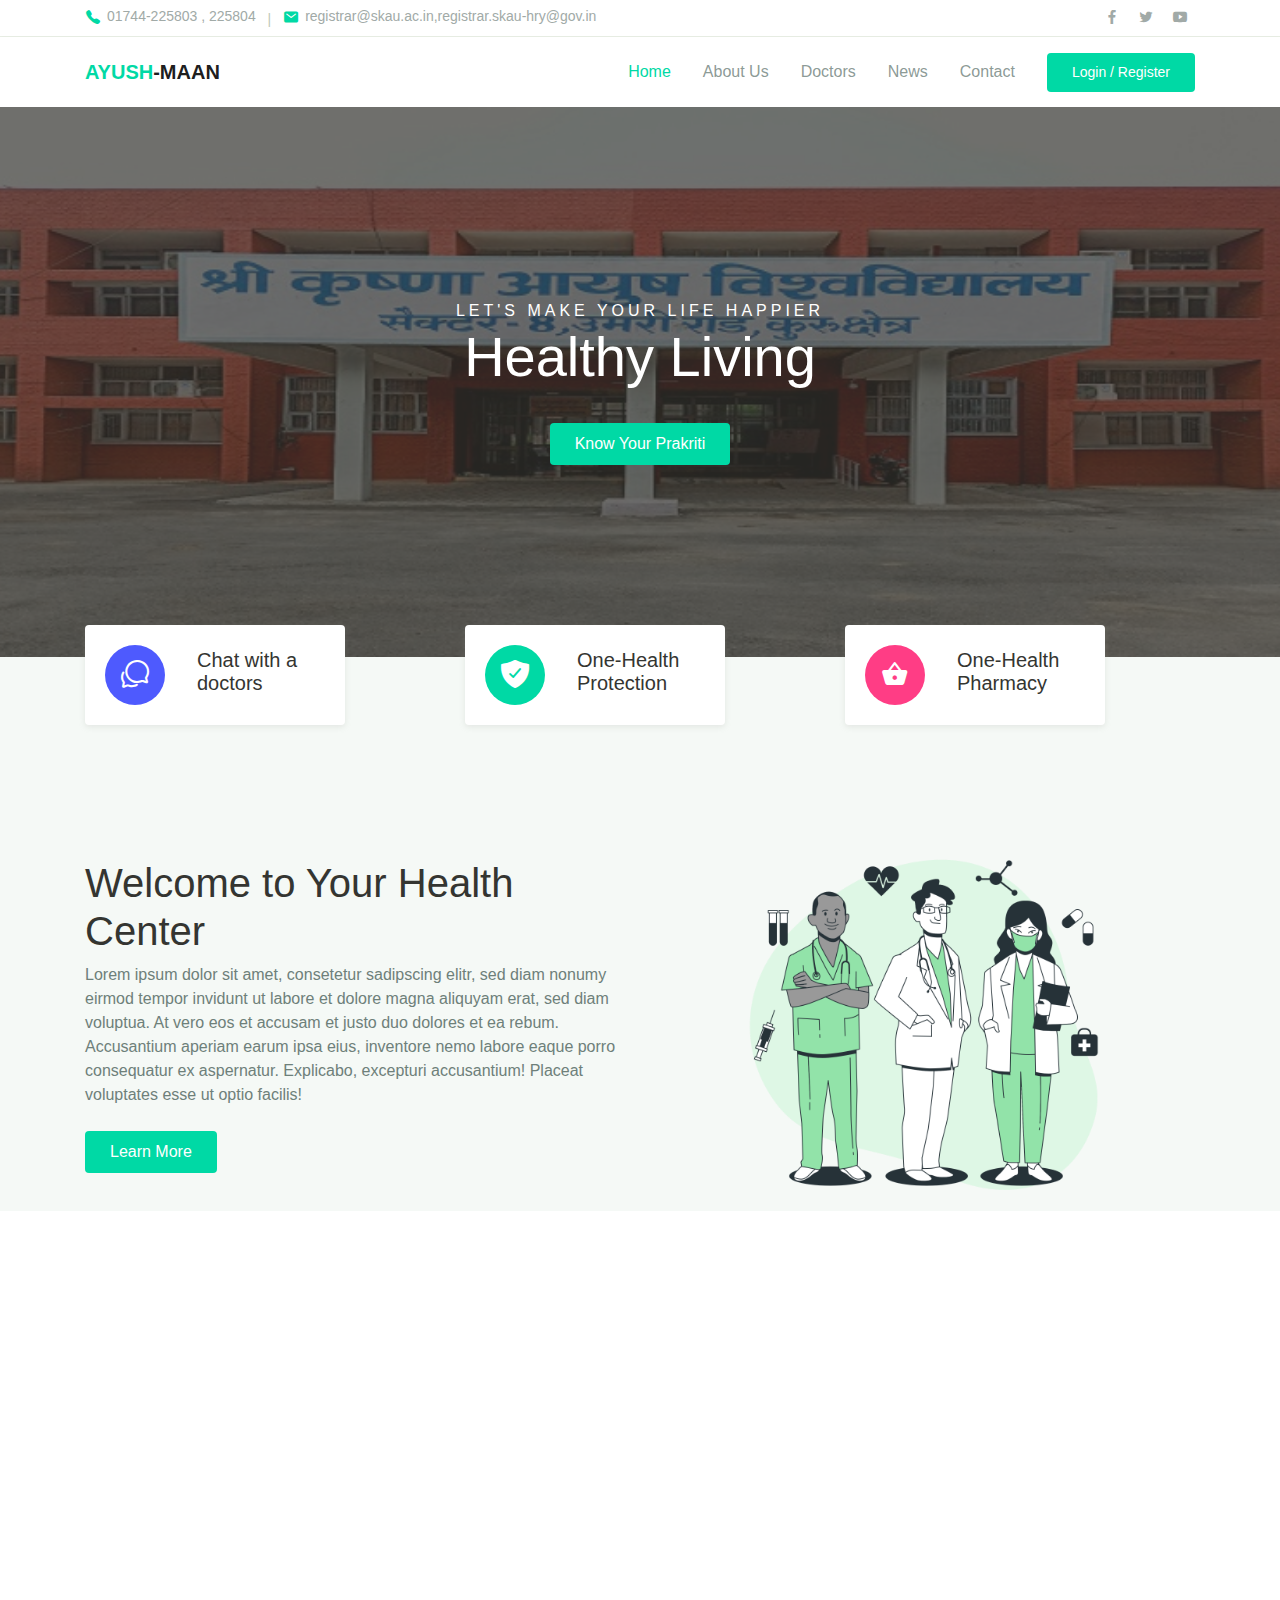
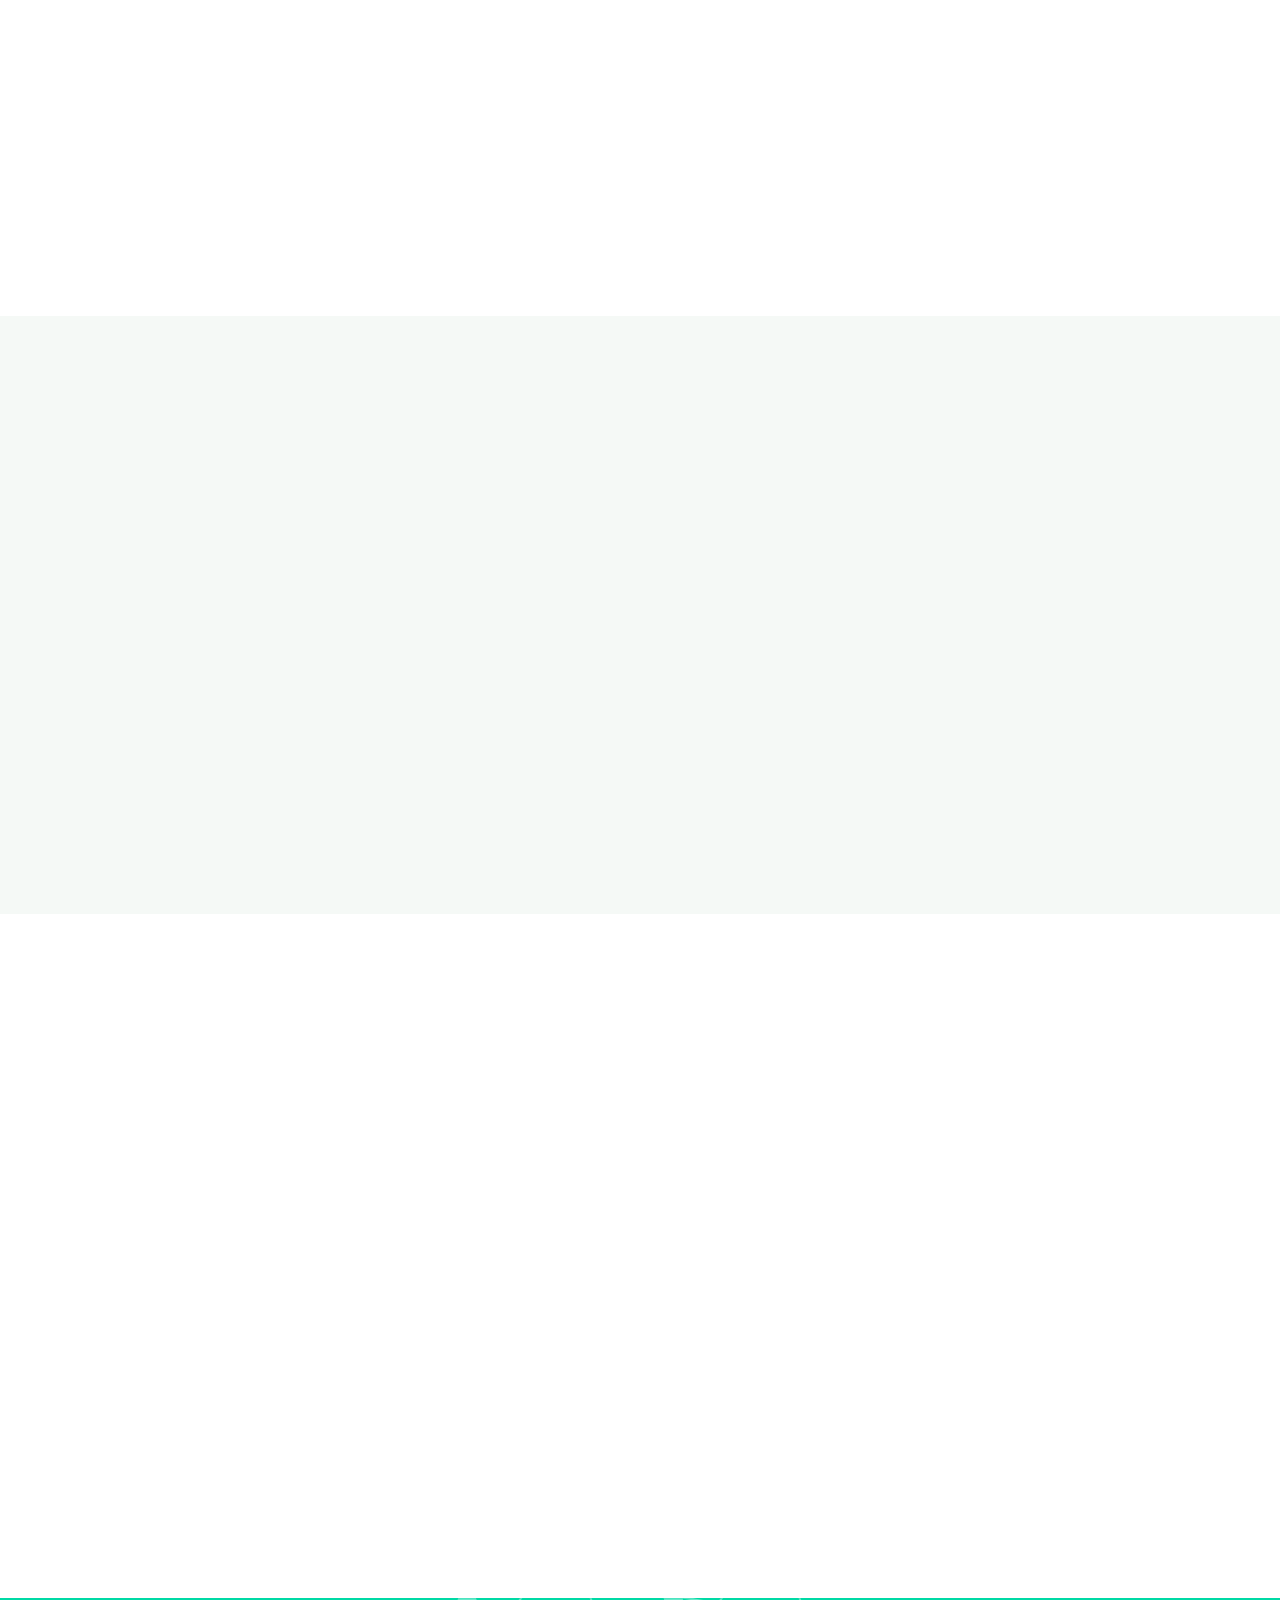
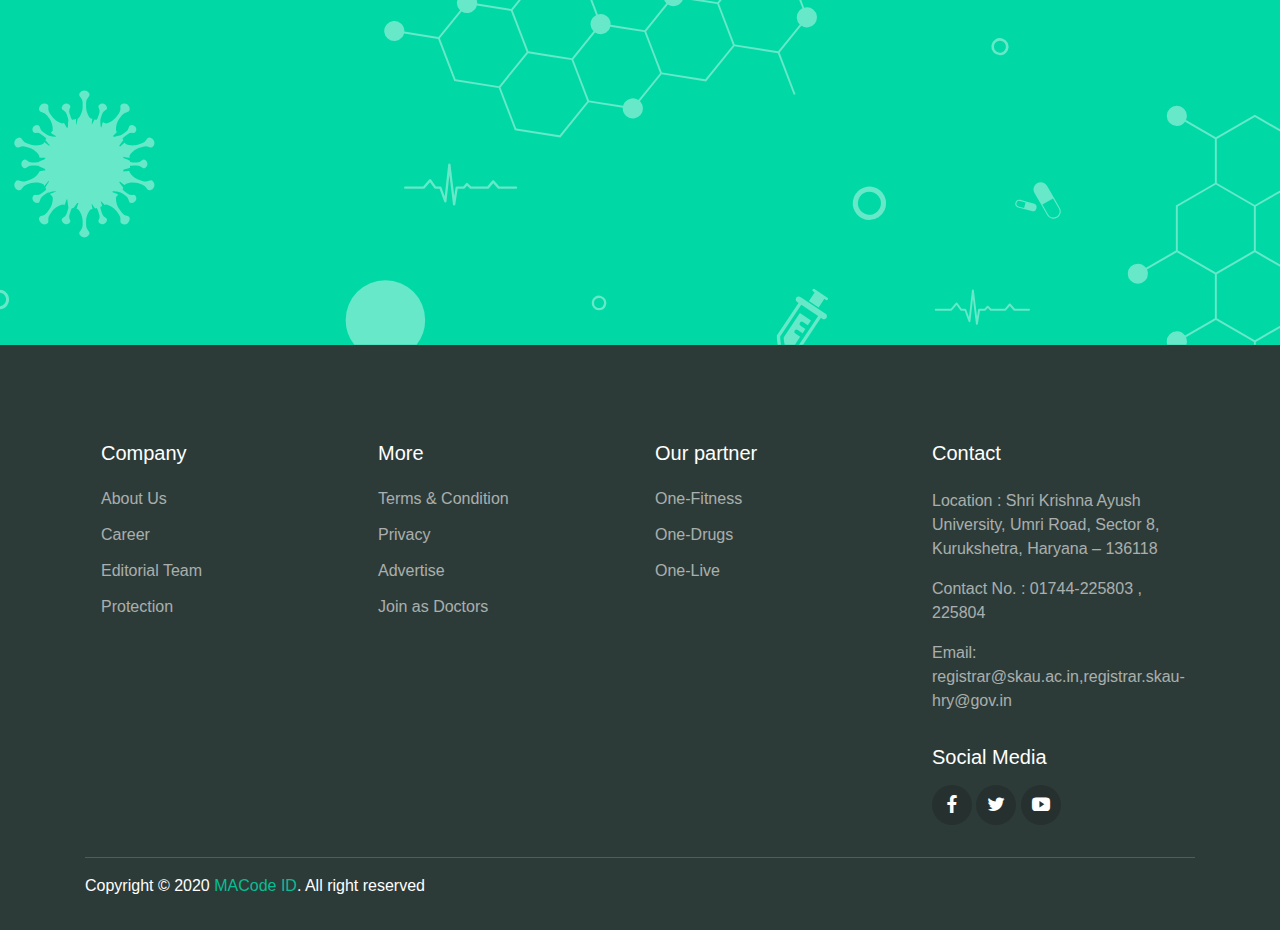
<file: AYUSHMAAN-main/html/index.html>
<!DOCTYPE html>
<html lang="en">
<head>
  <meta charset="UTF-8">
  <meta name="viewport" content="width=device-width, initial-scale=1.0">

  <meta http-equiv="X-UA-Compatible" content="ie=edge">

  <meta name="copyright" content="MACode ID, https://macodeid.com/">

  <title>AYUSH-MAAN</title>

  <link rel="stylesheet" href="../assets/css/maicons.css">

  <link rel="stylesheet" href="../assets/css/bootstrap.css">

  <link rel="stylesheet" href="../assets/vendor/owl-carousel/css/owl.carousel.css">

  <link rel="stylesheet" href="../assets/vendor/animate/animate.css">

  <link rel="stylesheet" href="../assets/css/theme.css">
</head>
<body>

  <!-- Back to top button -->
  <div class="back-to-top"></div>

  <header>
    <div class="topbar">
      <div class="container">
        <div class="row">
          <div class="col-sm-8 text-sm">
            <div class="site-info">
              <a href="tel: 01744225803"><span class="mai-call text-primary"></span>  01744-225803 , 225804</a>
              <span class="divider">|</span>
              <a href="mailto:registrar@skau.ac.in ,registrar.skau-hry@gov.in"><span class="mai-mail text-primary"></span>  registrar@skau.ac.in,registrar.skau-hry@gov.in</a>
            </div>
          </div>
          <div class="col-sm-4 text-right text-sm">
            <div class="social-mini-button">
              <a href="https://www.facebook.com/skauayush"><span class="mai-logo-facebook-f"></span></a>
              <a href="https://twitter.com/ShreeAyush"><span class="mai-logo-twitter"></span></a>
              <a href="https://www.youtube.com/channel/UC4EcSLwRp56_Ek05bn6OcRg"><span class="mai-logo-youtube"></span></a>
            </div>
          </div>
        </div> <!-- .row -->
      </div> <!-- .container -->
    </div> <!-- .topbar -->

    <nav class="navbar navbar-expand-lg navbar-light shadow-sm">
      <div class="container">
        <a class="navbar-brand" href="#"><span class="text-primary">AYUSH</span>-MAAN</a>

        <!-- <form action="#">
          <div class="input-group input-navbar">
            <div class="input-group-prepend">
              <span class="input-group-text" id="icon-addon1"><span class="mai-search"></span></span>
            </div>
            <input type="text" class="form-control" placeholder="Enter keyword.." aria-label="Username" aria-describedby="icon-addon1">
          </div>
        </form> -->

        <button class="navbar-toggler" type="button" data-toggle="collapse" data-target="#navbarSupport" aria-controls="navbarSupport" aria-expanded="false" aria-label="Toggle navigation">
          <span class="navbar-toggler-icon"></span>
        </button>

        <div class="collapse navbar-collapse" id="navbarSupport">
          <ul class="navbar-nav ml-auto">
            <li class="nav-item active">
              <a class="nav-link" href="index.html">Home</a>
            </li>
            <li class="nav-item">
              <a class="nav-link" href="about.html">About Us</a>
            </li>
            <li class="nav-item">
              <a class="nav-link" href="doctors.html">Doctors</a>
            </li>
            <li class="nav-item">
              <a class="nav-link" href="blog.html">News</a>
            </li>
            <li class="nav-item">
              <a class="nav-link" href="contact.html">Contact</a>
            </li>
            <li class="nav-item">
              <a class="btn btn-primary ml-lg-3" href="#">Login / Register</a>
            </li>
          </ul>
        </div> <!-- .navbar-collapse -->
      </div> <!-- .container -->
    </nav>
  </header>

  <div class="page-hero bg-image overlay-dark" style="background-image: url(../assets/img/bg_ayush.jpg);">
    <div class="hero-section">
      <div class="container text-center wow zoomIn">
        <span class="subhead">Let's make your life happier</span>
        <h1 class="display-4">Healthy Living</h1>
        <a href="quiz.html" class="btn btn-primary">Know Your Prakriti</a>
      </div>
    </div>
  </div>


  <div class="bg-light">
    <div class="page-section py-3 mt-md-n5 custom-index">
      <div class="container">
        <div class="row justify-content-center">
          <div class="col-md-4 py-3 py-md-0">
            <div class="card-service wow fadeInUp">
              <div class="circle-shape bg-secondary text-white">
                <span class="mai-chatbubbles-outline"></span>
              </div>
              <p><span>Chat</span> with a doctors</p>
            </div>
          </div>
          <div class="col-md-4 py-3 py-md-0">
            <div class="card-service wow fadeInUp">
              <div class="circle-shape bg-primary text-white">
                <span class="mai-shield-checkmark"></span>
              </div>
              <p><span>One</span>-Health Protection</p>
            </div>
          </div>
          <div class="col-md-4 py-3 py-md-0">
            <div class="card-service wow fadeInUp">
              <div class="circle-shape bg-accent text-white">
                <span class="mai-basket"></span>
              </div>
              <p><span>One</span>-Health Pharmacy</p>
            </div>
          </div>
        </div>
      </div>
    </div> <!-- .page-section -->

    <div class="page-section pb-0">
      <div class="container">
        <div class="row align-items-center">
          <div class="col-lg-6 py-3 wow fadeInUp">
            <h1>Welcome to Your Health <br> Center</h1>
            <p class="text-grey mb-4">Lorem ipsum dolor sit amet, consetetur sadipscing elitr, sed diam nonumy eirmod tempor invidunt ut labore et dolore magna aliquyam erat, sed diam voluptua. At vero eos et accusam et justo duo dolores et ea rebum. Accusantium aperiam earum ipsa eius, inventore nemo labore eaque porro consequatur ex aspernatur. Explicabo, excepturi accusantium! Placeat voluptates esse ut optio facilis!</p>
            <a href="about.html" class="btn btn-primary">Learn More</a>
          </div>
          <div class="col-lg-6 wow fadeInRight" data-wow-delay="400ms">
            <div class="img-place custom-img-1">
              <img src="../assets/img/bg_doctor.png" alt="">
            </div>
          </div>
        </div>
      </div>
    </div> <!-- .bg-light -->
  </div> <!-- .bg-light -->

  <div class="page-section">
    <div class="container">
      <h1 class="text-center mb-5 wow fadeInUp">Our Doctors</h1>

      <div class="owl-carousel wow fadeInUp" id="doctorSlideshow">
        <div class="item">
          <div class="card-doctor">
            <div class="header">
              <img src="../assets/img/doctors/doctor_1.jpg" alt="">
              <div class="meta">
                <a href="#"><span class="mai-call"></span></a>
                <a href="#"><span class="mai-logo-whatsapp"></span></a>
              </div>
            </div>
            <div class="body">
              <p class="text-xl mb-0">Dr. Stein Albert</p>
              <span class="text-sm text-grey">Cardiology</span>
            </div>
          </div>
        </div>
        <div class="item">
          <div class="card-doctor">
            <div class="header">
              <img src="../assets/img/doctors/doctor_2.jpg" alt="">
              <div class="meta">
                <a href="#"><span class="mai-call"></span></a>
                <a href="#"><span class="mai-logo-whatsapp"></span></a>
              </div>
            </div>
            <div class="body">
              <p class="text-xl mb-0">Dr. Alexa Melvin</p>
              <span class="text-sm text-grey">Dental</span>
            </div>
          </div>
        </div>
        <div class="item">
          <div class="card-doctor">
            <div class="header">
              <img src="../assets/img/doctors/doctor_3.jpg" alt="">
              <div class="meta">
                <a href="#"><span class="mai-call"></span></a>
                <a href="#"><span class="mai-logo-whatsapp"></span></a>
              </div>
            </div>
            <div class="body">
              <p class="text-xl mb-0">Dr. Rebecca Steffany</p>
              <span class="text-sm text-grey">General Health</span>
            </div>
          </div>
        </div>
        <div class="item">
          <div class="card-doctor">
            <div class="header">
              <img src="../assets/img/doctors/doctor_3.jpg" alt="">
              <div class="meta">
                <a href="#"><span class="mai-call"></span></a>
                <a href="#"><span class="mai-logo-whatsapp"></span></a>
              </div>
            </div>
            <div class="body">
              <p class="text-xl mb-0">Dr. Rebecca Steffany</p>
              <span class="text-sm text-grey">General Health</span>
            </div>
          </div>
        </div>
        <div class="item">
          <div class="card-doctor">
            <div class="header">
              <img src="../assets/img/doctors/doctor_3.jpg" alt="">
              <div class="meta">
                <a href="#"><span class="mai-call"></span></a>
                <a href="#"><span class="mai-logo-whatsapp"></span></a>
              </div>
            </div>
            <div class="body">
              <p class="text-xl mb-0">Dr. Rebecca Steffany</p>
              <span class="text-sm text-grey">General Health</span>
            </div>
          </div>
        </div>
      </div>
    </div>
  </div>

  <div class="page-section bg-light">
    <div class="container">
      <h1 class="text-center wow fadeInUp">Latest News</h1>
      <div class="row mt-5">
        <div class="col-lg-4 py-2 wow zoomIn">
          <div class="card-blog">
            <div class="header">
              <div class="post-category">
                <a href="#">Covid19</a>
              </div>
              <a href="blog-details.html" class="post-thumb">
                <img src="../assets/img/blog/blog_1.jpg" alt="">
              </a>
            </div>
            <div class="body">
              <h5 class="post-title"><a href="blog-details.html">List of Countries without Coronavirus case</a></h5>
              <div class="site-info">
                <div class="avatar mr-2">
                  <div class="avatar-img">
                    <img src="../assets/img/person/person_1.jpg" alt="">
                  </div>
                  <span>Roger Adams</span>
                </div>
                <span class="mai-time"></span> 1 week ago
              </div>
            </div>
          </div>
        </div>
        <div class="col-lg-4 py-2 wow zoomIn">
          <div class="card-blog">
            <div class="header">
              <div class="post-category">
                <a href="#">Covid19</a>
              </div>
              <a href="blog-details.html" class="post-thumb">
                <img src="../assets/img/blog/blog_2.jpg" alt="">
              </a>
            </div>
            <div class="body">
              <h5 class="post-title"><a href="blog-details.html">Recovery Room: News beyond the pandemic</a></h5>
              <div class="site-info">
                <div class="avatar mr-2">
                  <div class="avatar-img">
                    <img src="../assets/img/person/person_1.jpg" alt="">
                  </div>
                  <span>Roger Adams</span>
                </div>
                <span class="mai-time"></span> 4 weeks ago
              </div>
            </div>
          </div>
        </div>
        <div class="col-lg-4 py-2 wow zoomIn">
          <div class="card-blog">
            <div class="header">
              <div class="post-category">
                <a href="#">Covid19</a>
              </div>
              <a href="blog-details.html" class="post-thumb">
                <img src="../assets/img/blog/blog_3.jpg" alt="">
              </a>
            </div>
            <div class="body">
              <h5 class="post-title"><a href="blog-details.html">What is the impact of eating too much sugar?</a></h5>
              <div class="site-info">
                <div class="avatar mr-2">
                  <div class="avatar-img">
                    <img src="../assets/img/person/person_2.jpg" alt="">
                  </div>
                  <span>Diego Simmons</span>
                </div>
                <span class="mai-time"></span> 2 months ago
              </div>
            </div>
          </div>
        </div>

        <div class="col-12 text-center mt-4 wow zoomIn">
          <a href="blog.html" class="btn btn-primary">Read More</a>
        </div>

      </div>
    </div>
  </div> <!-- .page-section -->

  <div class="page-section">
    <div class="container">
      <h1 class="text-center wow fadeInUp">Make an Appointment</h1>

      <form class="main-form">
        <div class="row mt-5 ">
          <div class="col-12 col-sm-6 py-2 wow fadeInLeft">
            <input type="text" class="form-control" placeholder="Full name">
          </div>
          <div class="col-12 col-sm-6 py-2 wow fadeInRight">
            <input type="text" class="form-control" placeholder="Email address..">
          </div>
          <div class="col-12 col-sm-6 py-2 wow fadeInLeft" data-wow-delay="300ms">
            <input type="date" class="form-control">
          </div>
          <div class="col-12 col-sm-6 py-2 wow fadeInRight" data-wow-delay="300ms">
            <select name="departement" id="departement" class="custom-select">
              <option value="general">General Health</option>
              <option value="cardiology">Cardiology</option>
              <option value="dental">Dental</option>
              <option value="neurology">Neurology</option>
              <option value="orthopaedics">Orthopaedics</option>
            </select>
          </div>
          <div class="col-12 py-2 wow fadeInUp" data-wow-delay="300ms">
            <input type="text" class="form-control" placeholder="Number..">
          </div>
          <div class="col-12 py-2 wow fadeInUp" data-wow-delay="300ms">
            <textarea name="message" id="message" class="form-control" rows="6" placeholder="Enter message.."></textarea>
          </div>
        </div>

        <button type="submit" class="btn btn-primary mt-3 wow zoomIn">Submit Request</button>
      </form>
    </div>
  </div> <!-- .page-section -->

  <div class="page-section banner-home bg-image" style="background-image: url(../assets/img/banner-pattern.svg);">
    <div class="container py-5 py-lg-0">
      <div class="row align-items-center">
        <div class="col-lg-4 wow zoomIn">
          <div class="img-banner d-none d-lg-block">
            <img src="../assets/img/mobile_app.png" alt="">
          </div>
        </div>
        <div class="col-lg-8 wow fadeInRight">
          <h1 class="font-weight-normal mb-3">Get easy access of all features using One Health Application</h1>
          <a href="#"><img src="../assets/img/google_play.svg" alt=""></a>
          <a href="#" class="ml-2"><img src="../assets/img/app_store.svg" alt=""></a>
        </div>
      </div>
    </div>
  </div> <!-- .banner-home -->

  <footer class="page-footer">
    <div class="container">
      <div class="row px-md-3">
        <div class="col-sm-6 col-lg-3 py-3">
          <h5>Company</h5>
          <ul class="footer-menu">
            <li><a href="#">About Us</a></li>
            <li><a href="#">Career</a></li>
            <li><a href="#">Editorial Team</a></li>
            <li><a href="#">Protection</a></li>
          </ul>
        </div>
        <div class="col-sm-6 col-lg-3 py-3">
          <h5>More</h5>
          <ul class="footer-menu">
            <li><a href="#">Terms & Condition</a></li>
            <li><a href="#">Privacy</a></li>
            <li><a href="#">Advertise</a></li>
            <li><a href="#">Join as Doctors</a></li>
          </ul>
        </div>
        <div class="col-sm-6 col-lg-3 py-3">
          <h5>Our partner</h5>
          <ul class="footer-menu">
            <li><a href="#">One-Fitness</a></li>
            <li><a href="#">One-Drugs</a></li>
            <li><a href="#">One-Live</a></li>
          </ul>
        </div>
        <div class="col-sm-6 col-lg-3 py-3">
          <h5>Contact</h5>
          <p class="footer-link mt-2">Location : Shri Krishna Ayush University, Umri Road, Sector 8, Kurukshetra, Haryana – 136118</p>
          <a href="tel:01744-225803, 01744-225804" class="footer-link">Contact No. : 01744-225803 , 225804</a>
          <a href="mailto:registrar@skau.ac.in ,registrar.skau-hry@gov.in" class="footer-link">Email: registrar@skau.ac.in,registrar.skau-hry@gov.in</a>

          <h5 class="mt-3">Social Media</h5>
          <div class="footer-sosmed mt-3">
            <a href="https://www.facebook.com/skauayush" target="_blank"><span class="mai-logo-facebook-f"></span></a>
            <a href="https://twitter.com/ShreeAyush" target="_blank"><span class="mai-logo-twitter"></span></a>
            <a href="https://www.youtube.com/channel/UC4EcSLwRp56_Ek05bn6OcRg" target="_blank"><span class="mai-logo-youtube"></span></a>
          </div>
        </div>
      </div>

      <hr>

      <p id="copyright">Copyright &copy; 2020 <a href="https://macodeid.com/" target="_blank">MACode ID</a>. All right reserved</p>
    </div>
  </footer>

<script src="../assets/js/jquery-3.5.1.min.js"></script>

<script src="../assets/js/bootstrap.bundle.min.js"></script>

<script src="../assets/vendor/owl-carousel/js/owl.carousel.min.js"></script>

<script src="../assets/vendor/wow/wow.min.js"></script>

<script src="../assets/js/theme.js"></script>
  
</body>
</html>
</file>
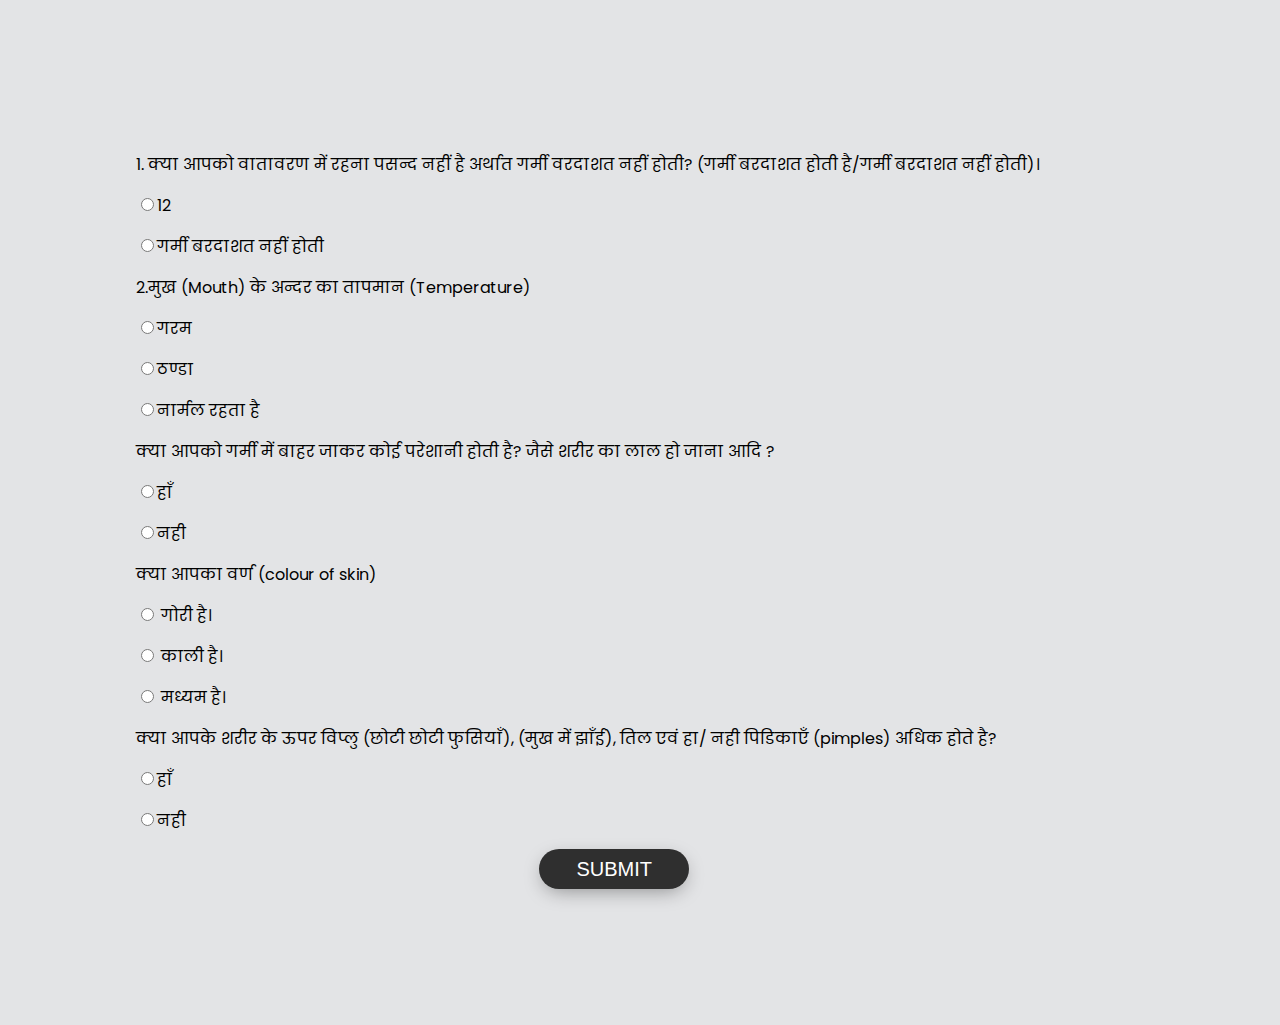
<file: test/form.html>
<!DOCTYPE html>
<html lang="en">
<head>
    <link rel="stylesheet" href="form.css">
    <script src="form.js"></script>
    <link rel="preconnect" href="https://fonts.googleapis.com">
<link rel="preconnect" href="https://fonts.gstatic.com" crossorigin>
<link href="https://fonts.googleapis.com/css2?family=Kalam:wght@300&family=Poppins:ital,wght@0,100;0,300;0,400;1,300;1,600&family=Source+Sans+Pro:wght@300;400;600;700&display=swap" rel="stylesheet">
    <title>Quiz</title>
</head>
<body>
    
    <form name="quiz" id="quiz">
        <div>
            <p>1. क्या आपको वातावरण में रहना पसन्द नहीं है अर्थात गर्मी वरदाशत नहीं होती?
                (गर्मी बरदाशत होती है/गर्मी बरदाशत नहीं होती)।
                
            </p>
            <p><input type="radio" name="question1" value="
                12">12
                </p>
            <p><input type="radio" name="question1" value="गर्मी बरदाशत नहीं होती
                ">गर्मी बरदाशत नहीं होती
            </p>
            
        </div>

        <div>
            <p>2.मुख (Mouth) के अन्दर का तापमान (Temperature)
            </p>
            <p><input type="radio" name="question2" value="गरम">गरम</p>
            <p><input type="radio" name="question2" value="ठण्डा
                ">ठण्डा
            </p>
            <p><input type="radio" name="question2" value="नार्मल रहता है">नार्मल रहता है</p>
           
        </div>

        <div>
            <p>क्या आपको गर्मी में बाहर जाकर कोई परेशानी होती है? जैसे शरीर का लाल हो जाना आदि ?
    
            </p>
            <p><input type="radio" name="question3" value="हाँ">हाँ</p>
            <p><input type="radio" name="question3" value="नही">नही</p>
           
        </div>




        <div>
            <p>क्या आपका वर्ण (colour of skin)
            </p>
            <p><input type="radio" name="question4" value=" गोरी है। "> गोरी है। </p>
            <p><input type="radio" name="question4" value=" काली है।"> काली है।</p>
            <p><input type="radio" name="question4" value=" मध्यम है।"> मध्यम है।</p>
           
        </div>

        <div>
            <p>क्या आपके शरीर के ऊपर विप्लु (छोटी छोटी फुसियाँ), (मुख में झाँई), तिल एवं हा/ नही पिडिकाएँ (pimples) अधिक होते है?</p>
            <p><input type="radio" name="question5" value="हाँ">हाँ</p>
            <p><input type="radio" name="question5" value="नही">नही</p>
           
        </div>

        <input type="button" class="button" value="SUBMIT" onclick="check()">
    </form>

    
</body>
</html>
</file>
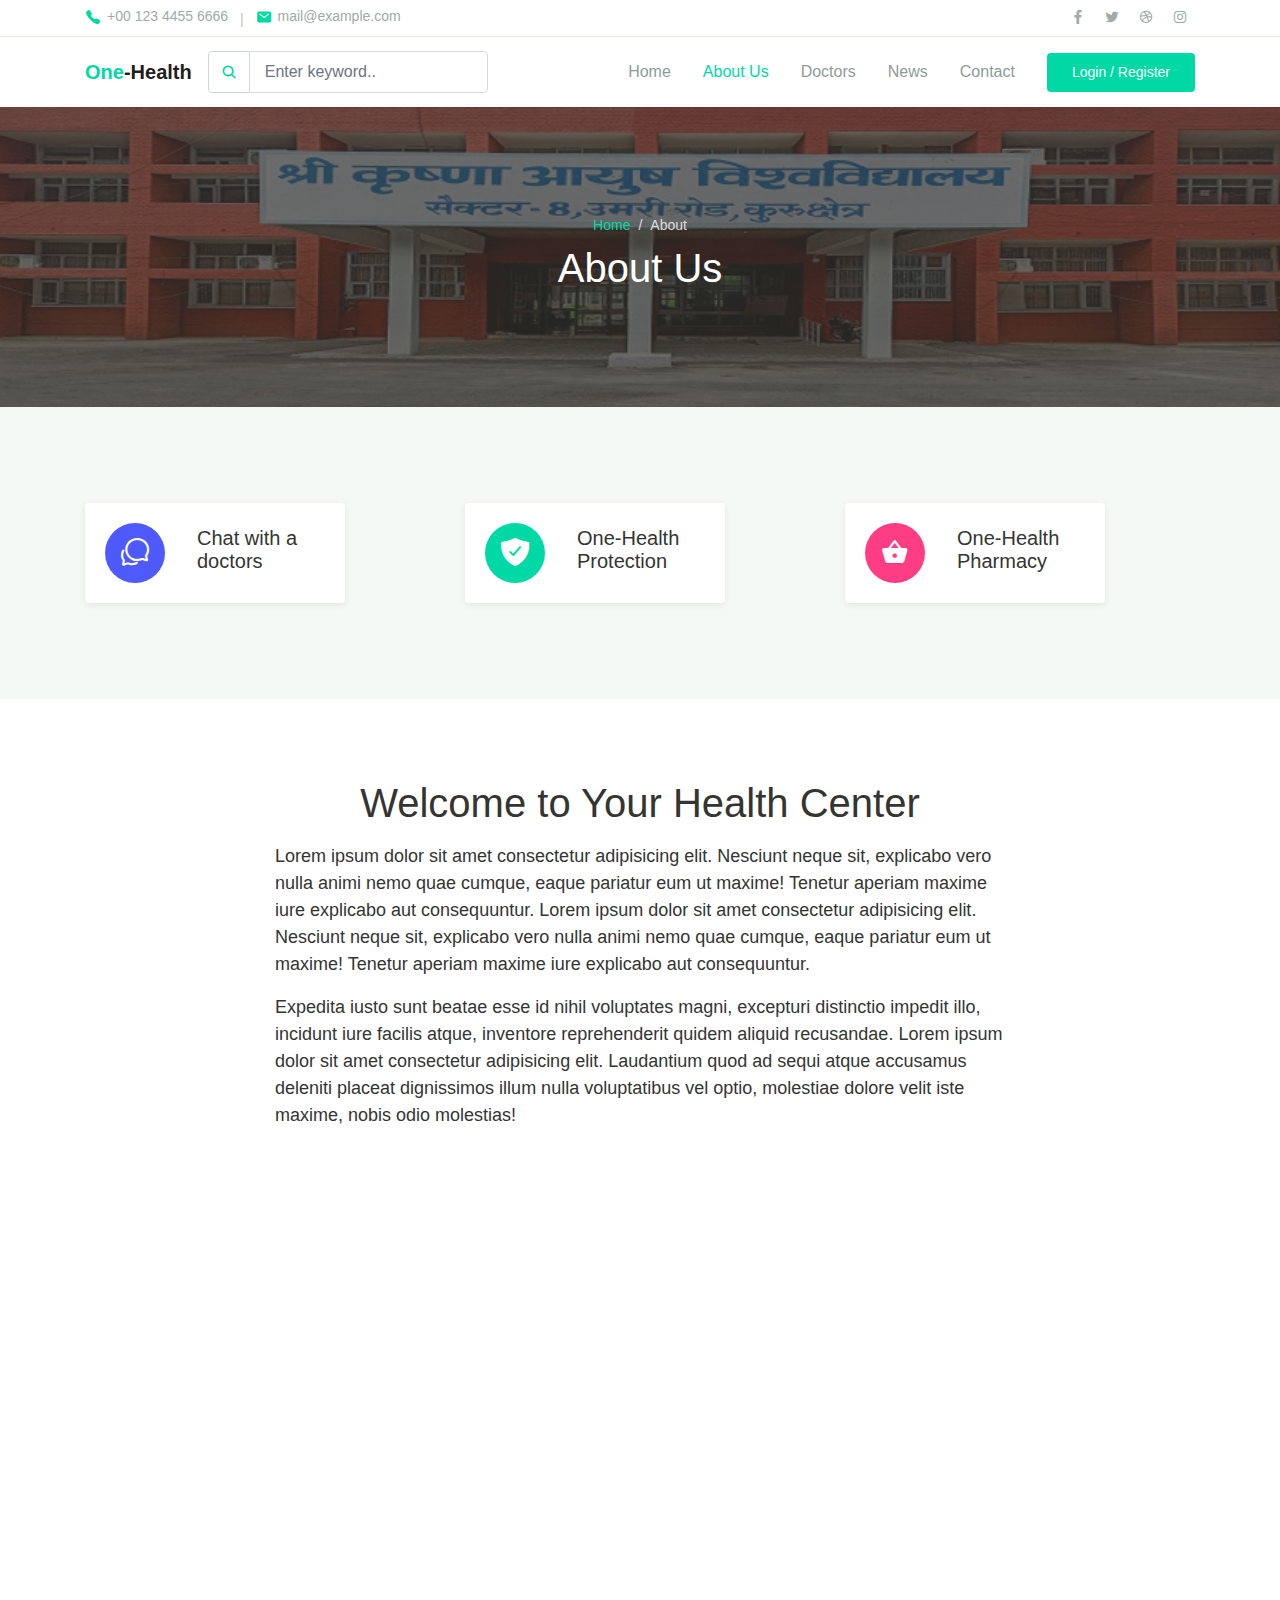
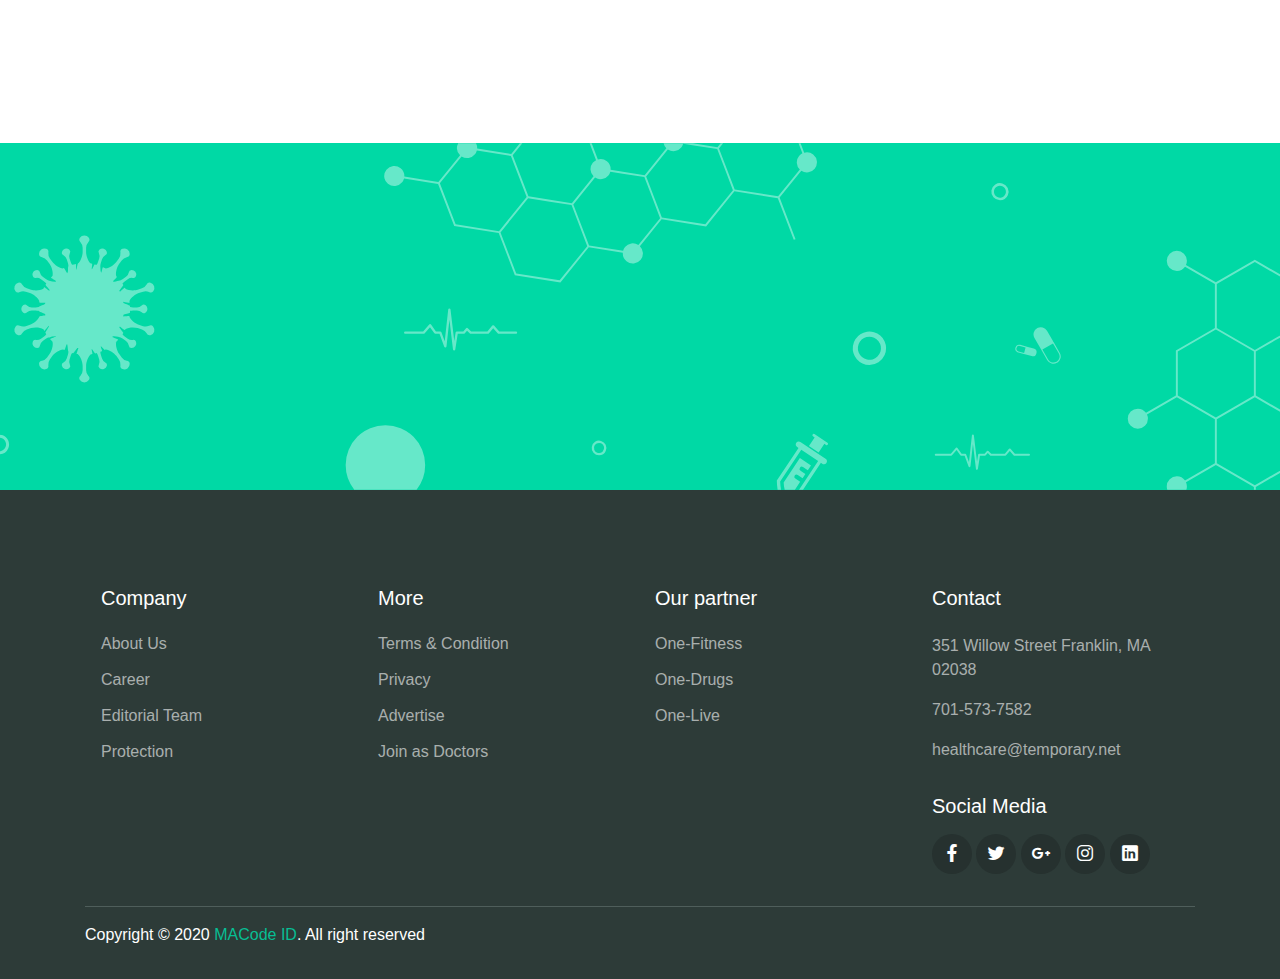
<file: AYUSHMAAN-main/html/about.html>
<!DOCTYPE html>
<html lang="en">
<head>
  <meta charset="UTF-8">
  <meta name="viewport" content="width=device-width, initial-scale=1.0">

  <meta http-equiv="X-UA-Compatible" content="ie=edge">

  <meta name="copyright" content="MACode ID, https://macodeid.com/">

  <title>One Health - Medical Center HTML5 Template</title>

  <link rel="stylesheet" href="../assets/css/maicons.css">

  <link rel="stylesheet" href="../assets/css/bootstrap.css">

  <link rel="stylesheet" href="../assets/vendor/owl-carousel/css/owl.carousel.css">

  <link rel="stylesheet" href="../assets/vendor/animate/animate.css">

  <link rel="stylesheet" href="../assets/css/theme.css">
</head>
<body>

  <!-- Back to top button -->
  <div class="back-to-top"></div>

  <header>
    <div class="topbar">
      <div class="container">
        <div class="row">
          <div class="col-sm-8 text-sm">
            <div class="site-info">
              <a href="#"><span class="mai-call text-primary"></span> +00 123 4455 6666</a>
              <span class="divider">|</span>
              <a href="#"><span class="mai-mail text-primary"></span> mail@example.com</a>
            </div>
          </div>
          <div class="col-sm-4 text-right text-sm">
            <div class="social-mini-button">
              <a href="#"><span class="mai-logo-facebook-f"></span></a>
              <a href="#"><span class="mai-logo-twitter"></span></a>
              <a href="#"><span class="mai-logo-dribbble"></span></a>
              <a href="#"><span class="mai-logo-instagram"></span></a>
            </div>
          </div>
        </div> <!-- .row -->
      </div> <!-- .container -->
    </div> <!-- .topbar -->

    <nav class="navbar navbar-expand-lg navbar-light shadow-sm">
      <div class="container">
        <a class="navbar-brand" href="#"><span class="text-primary">One</span>-Health</a>

        <form action="#">
          <div class="input-group input-navbar">
            <div class="input-group-prepend">
              <span class="input-group-text" id="icon-addon1"><span class="mai-search"></span></span>
            </div>
            <input type="text" class="form-control" placeholder="Enter keyword.." aria-label="Username" aria-describedby="icon-addon1">
          </div>
        </form>

        <button class="navbar-toggler" type="button" data-toggle="collapse" data-target="#navbarSupport" aria-controls="navbarSupport" aria-expanded="false" aria-label="Toggle navigation">
          <span class="navbar-toggler-icon"></span>
        </button>

        <div class="collapse navbar-collapse" id="navbarSupport">
          <ul class="navbar-nav ml-auto">
            <li class="nav-item">
              <a class="nav-link" href="index.html">Home</a>
            </li>
            <li class="nav-item active">
              <a class="nav-link" href="about.html">About Us</a>
            </li>
            <li class="nav-item">
              <a class="nav-link" href="doctors.html">Doctors</a>
            </li>
            <li class="nav-item">
              <a class="nav-link" href="blog.html">News</a>
            </li>
            <li class="nav-item">
              <a class="nav-link" href="contact.html">Contact</a>
            </li>
            <li class="nav-item">
              <a class="btn btn-primary ml-lg-3" href="#">Login / Register</a>
            </li>
          </ul>
        </div> <!-- .navbar-collapse -->
      </div> <!-- .container -->
    </nav>
  </header>

  <div class="page-banner overlay-dark bg-image" style="background-image: url(../assets/img/bg_ayush.jpg);">
    <div class="banner-section">
      <div class="container text-center wow fadeInUp">
        <nav aria-label="Breadcrumb">
          <ol class="breadcrumb breadcrumb-dark bg-transparent justify-content-center py-0 mb-2">
            <li class="breadcrumb-item"><a href="index.html">Home</a></li>
            <li class="breadcrumb-item active" aria-current="page">About</li>
          </ol>
        </nav>
        <h1 class="font-weight-normal">About Us</h1>
      </div> <!-- .container -->
    </div> <!-- .banner-section -->
  </div> <!-- .page-banner -->

  <div class="page-section bg-light">
    <div class="container">
      <div class="row">
        <div class="col-md-4 py-3 wow zoomIn">
          <div class="card-service">
            <div class="circle-shape bg-secondary text-white">
              <span class="mai-chatbubbles-outline"></span>
            </div>
            <p><span>Chat</span> with a doctors</p>
          </div>
        </div>
        <div class="col-md-4 py-3 wow zoomIn">
          <div class="card-service">
            <div class="circle-shape bg-primary text-white">
              <span class="mai-shield-checkmark"></span>
            </div>
            <p><span>One</span>-Health Protection</p>
          </div>
        </div>
        <div class="col-md-4 py-3 wow zoomIn">
          <div class="card-service">
            <div class="circle-shape bg-accent text-white">
              <span class="mai-basket"></span>
            </div>
            <p><span>One</span>-Health Pharmacy</p>
          </div>
        </div>
      </div>
    </div>
  </div>

  <div class="page-section">
    <div class="container">
      <div class="row justify-content-center">
        <div class="col-lg-8 wow fadeInUp">
          <h1 class="text-center mb-3">Welcome to Your Health Center</h1>
          <div class="text-lg">
            <p>Lorem ipsum dolor sit amet consectetur adipisicing elit. Nesciunt neque sit, explicabo vero nulla animi nemo quae cumque, eaque pariatur eum ut maxime! Tenetur aperiam maxime iure explicabo aut consequuntur. Lorem ipsum dolor sit amet consectetur adipisicing elit. Nesciunt neque sit, explicabo vero nulla animi nemo quae cumque, eaque pariatur eum ut maxime! Tenetur aperiam maxime iure explicabo aut consequuntur.</p>
            <p>Expedita iusto sunt beatae esse id nihil voluptates magni, excepturi distinctio impedit illo, incidunt iure facilis atque, inventore reprehenderit quidem aliquid recusandae. Lorem ipsum dolor sit amet consectetur adipisicing elit. Laudantium quod ad sequi atque accusamus deleniti placeat dignissimos illum nulla voluptatibus vel optio, molestiae dolore velit iste maxime, nobis odio molestias!</p>
          </div>
        </div>
        <div class="col-lg-10 mt-5">
          <h1 class="text-center mb-5 wow fadeInUp">Our Doctors</h1>
          <div class="row justify-content-center">
            <div class="col-md-6 col-lg-4 wow zoomIn">
              <div class="card-doctor">
                <div class="header">
                  <img src="../assets/img/doctors/doctor_1.jpg" alt="">
                  <div class="meta">
                    <a href="#"><span class="mai-call"></span></a>
                    <a href="#"><span class="mai-logo-whatsapp"></span></a>
                  </div>
                </div>
                <div class="body">
                  <p class="text-xl mb-0">Dr. Stein Albert</p>
                  <span class="text-sm text-grey">Cardiology</span>
                </div>
              </div>
            </div>
            <div class="col-md-6 col-lg-4 wow zoomIn">
              <div class="card-doctor">
                <div class="header">
                  <img src="../assets/img/doctors/doctor_2.jpg" alt="">
                  <div class="meta">
                    <a href="#"><span class="mai-call"></span></a>
                    <a href="#"><span class="mai-logo-whatsapp"></span></a>
                  </div>
                </div>
                <div class="body">
                  <p class="text-xl mb-0">Dr. Alexa Melvin</p>
                  <span class="text-sm text-grey">Dental</span>
                </div>
              </div>
            </div>
            <div class="col-md-6 col-lg-4 wow zoomIn">
              <div class="card-doctor">
                <div class="header">
                  <img src="../assets/img/doctors/doctor_3.jpg" alt="">
                  <div class="meta">
                    <a href="#"><span class="mai-call"></span></a>
                    <a href="#"><span class="mai-logo-whatsapp"></span></a>
                  </div>
                </div>
                <div class="body">
                  <p class="text-xl mb-0">Dr. Rebecca Steffany</p>
                  <span class="text-sm text-grey">General Health</span>
                </div>
              </div>
            </div>

          </div>
        </div>
      </div>
    </div>
  </div>

  <div class="page-section banner-home bg-image" style="background-image: url(../assets/img/banner-pattern.svg);">
    <div class="container py-5 py-lg-0">
      <div class="row align-items-center">
        <div class="col-lg-4 wow zoomIn">
          <div class="img-banner d-none d-lg-block">
            <img src="../assets/img/mobile_app.png" alt="">
          </div>
        </div>
        <div class="col-lg-8 wow fadeInRight">
          <h1 class="font-weight-normal mb-3">Get easy access of all features using One Health Application</h1>
          <a href="#"><img src="../assets/img/google_play.svg" alt=""></a>
          <a href="#" class="ml-2"><img src="../assets/img/app_store.svg" alt=""></a>
        </div>
      </div>
    </div>
  </div> <!-- .banner-home -->

  <footer class="page-footer">
    <div class="container">
      <div class="row px-md-3">
        <div class="col-sm-6 col-lg-3 py-3">
          <h5>Company</h5>
          <ul class="footer-menu">
            <li><a href="#">About Us</a></li>
            <li><a href="#">Career</a></li>
            <li><a href="#">Editorial Team</a></li>
            <li><a href="#">Protection</a></li>
          </ul>
        </div>
        <div class="col-sm-6 col-lg-3 py-3">
          <h5>More</h5>
          <ul class="footer-menu">
            <li><a href="#">Terms & Condition</a></li>
            <li><a href="#">Privacy</a></li>
            <li><a href="#">Advertise</a></li>
            <li><a href="#">Join as Doctors</a></li>
          </ul>
        </div>
        <div class="col-sm-6 col-lg-3 py-3">
          <h5>Our partner</h5>
          <ul class="footer-menu">
            <li><a href="#">One-Fitness</a></li>
            <li><a href="#">One-Drugs</a></li>
            <li><a href="#">One-Live</a></li>
          </ul>
        </div>
        <div class="col-sm-6 col-lg-3 py-3">
          <h5>Contact</h5>
          <p class="footer-link mt-2">351 Willow Street Franklin, MA 02038</p>
          <a href="#" class="footer-link">701-573-7582</a>
          <a href="#" class="footer-link">healthcare@temporary.net</a>

          <h5 class="mt-3">Social Media</h5>
          <div class="footer-sosmed mt-3">
            <a href="#" target="_blank"><span class="mai-logo-facebook-f"></span></a>
            <a href="#" target="_blank"><span class="mai-logo-twitter"></span></a>
            <a href="#" target="_blank"><span class="mai-logo-google-plus-g"></span></a>
            <a href="#" target="_blank"><span class="mai-logo-instagram"></span></a>
            <a href="#" target="_blank"><span class="mai-logo-linkedin"></span></a>
          </div>
        </div>
      </div>

      <hr>

      <p id="copyright">Copyright &copy; 2020 <a href="https://macodeid.com/" target="_blank">MACode ID</a>. All right reserved</p>
    </div>
  </footer>

<script src="../assets/js/jquery-3.5.1.min.js"></script>

<script src="../assets/js/bootstrap.bundle.min.js"></script>

<script src="../assets/vendor/owl-carousel/js/owl.carousel.min.js"></script>

<script src="../assets/vendor/wow/wow.min.js"></script>

<script src="../assets/js/theme.js"></script>
  
</body>
</html>
</file>
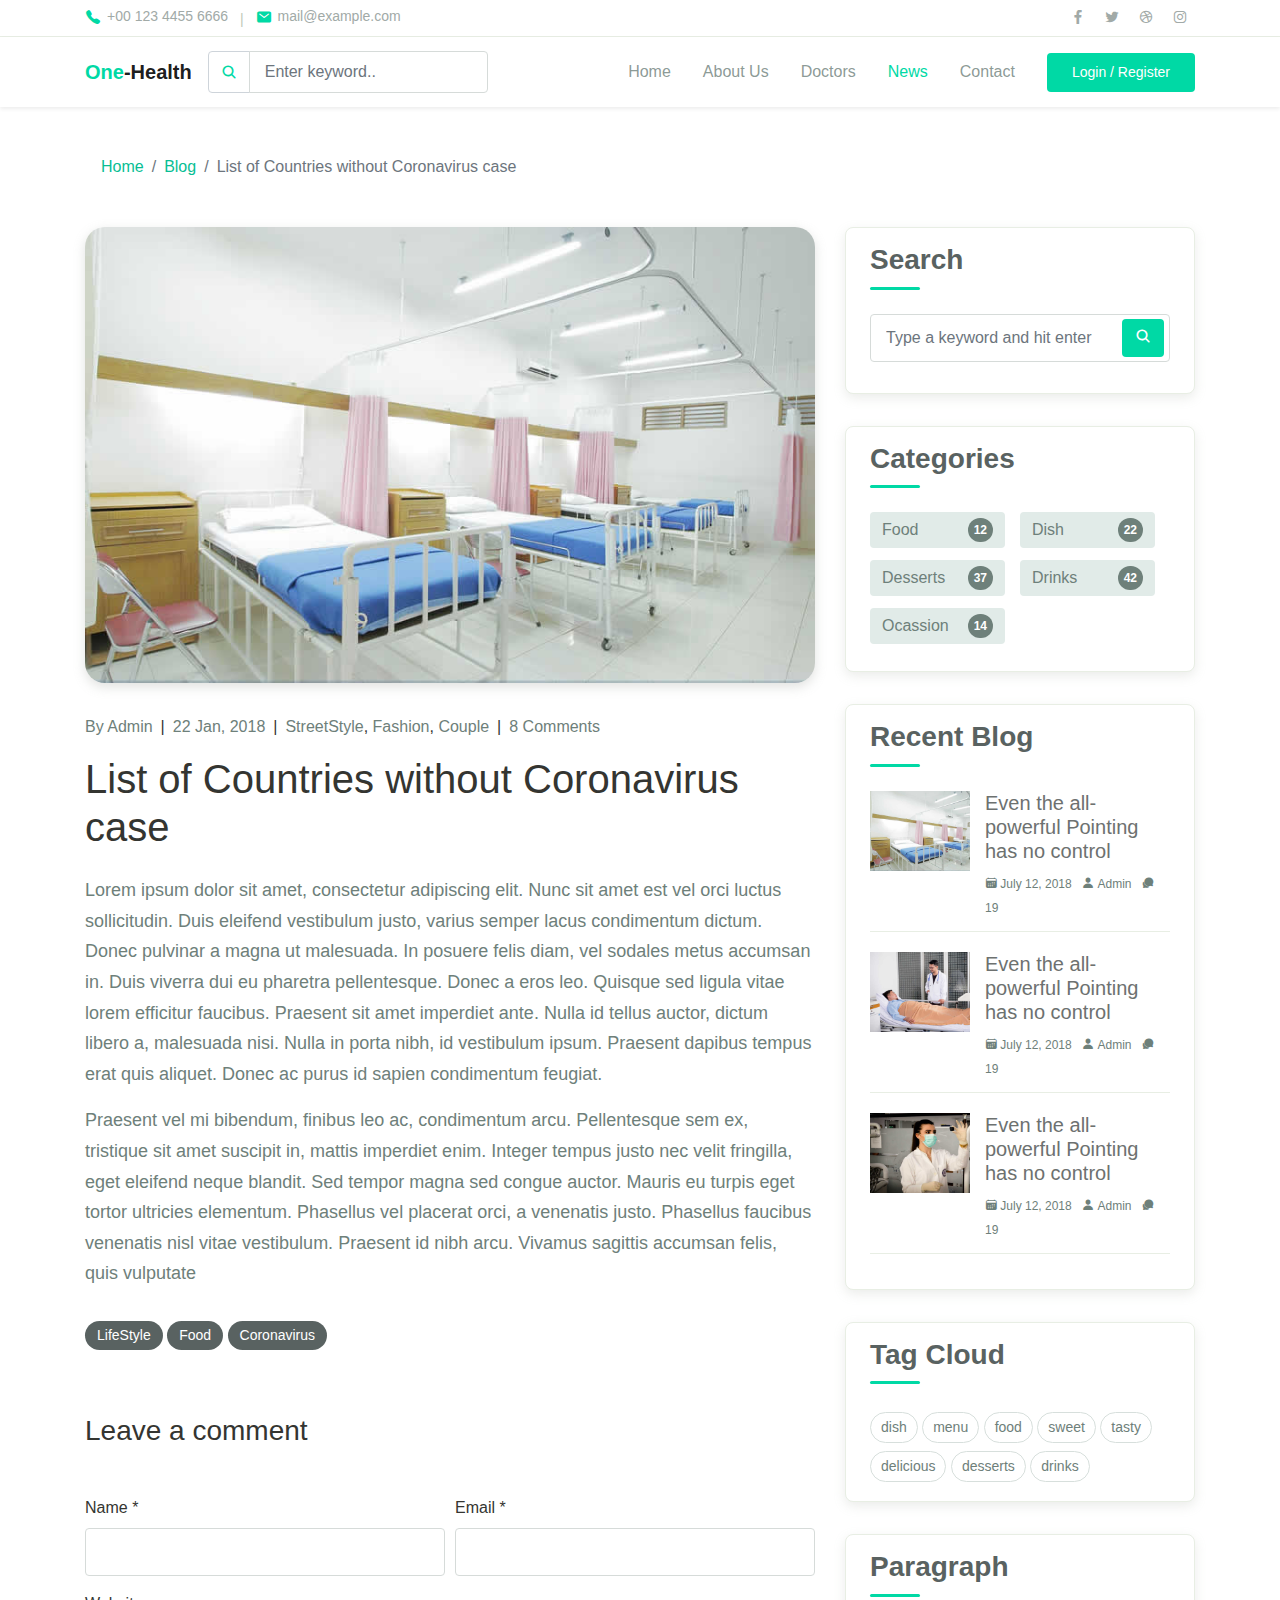
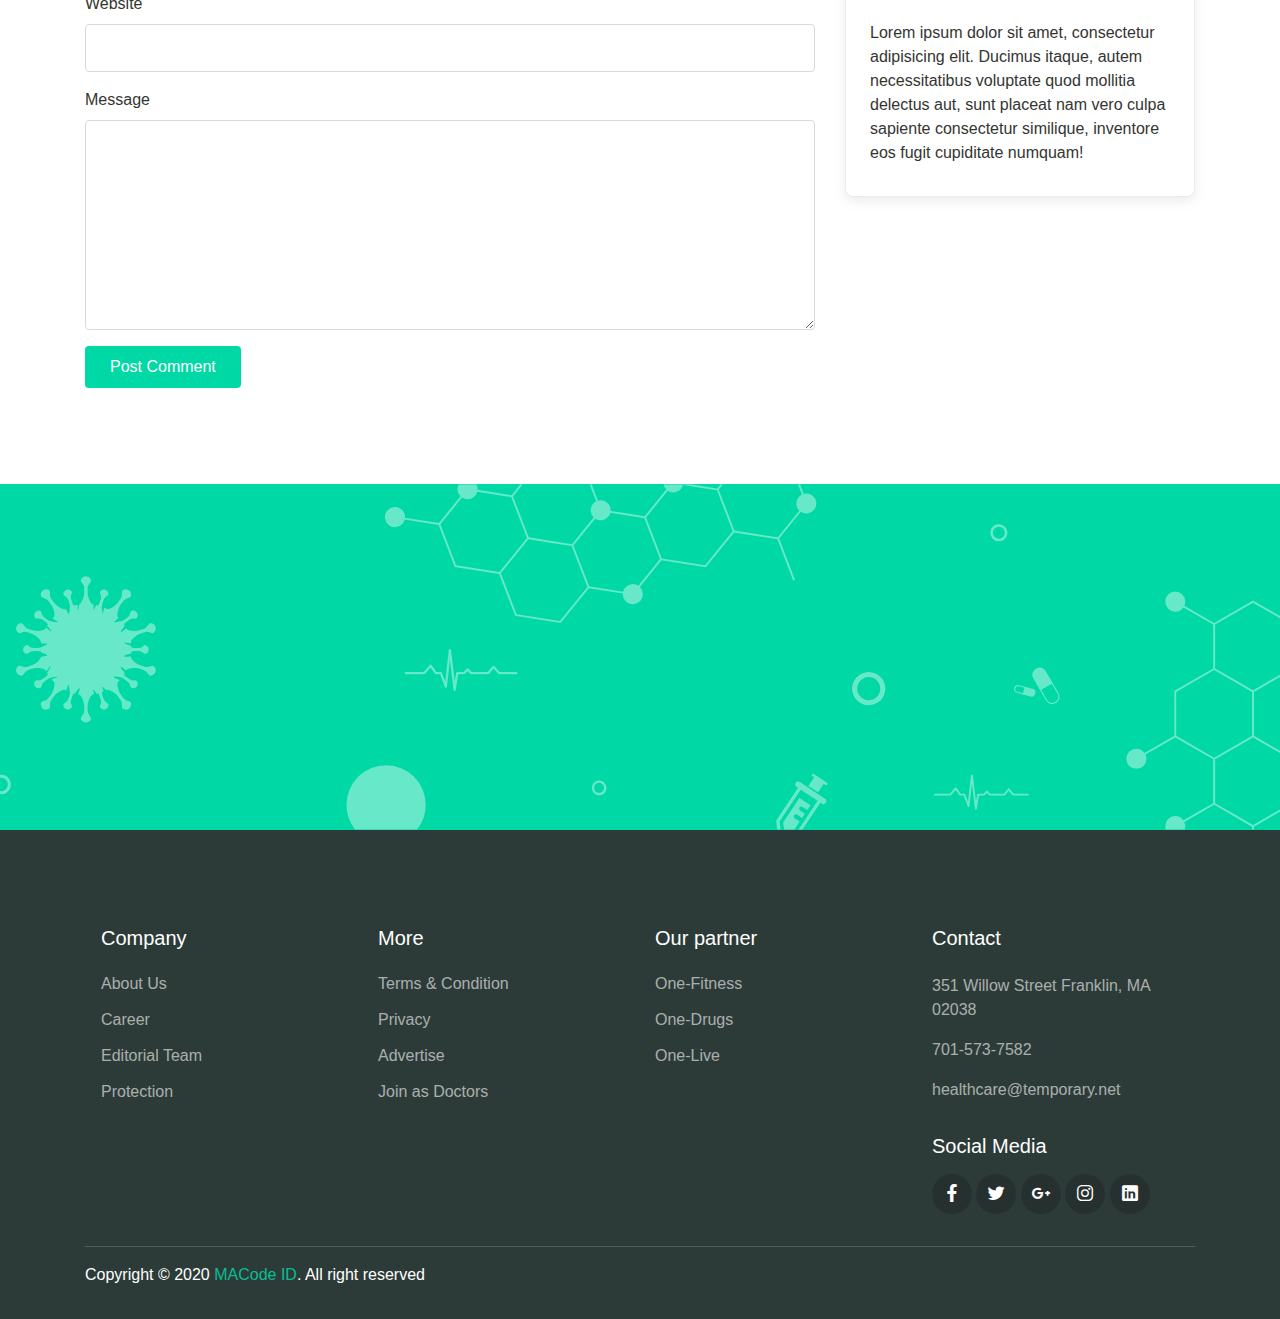
<file: AYUSHMAAN-main/html/blog-details.html>
<!DOCTYPE html>
<html lang="en">
<head>
  <meta charset="UTF-8">
  <meta name="viewport" content="width=device-width, initial-scale=1.0">

  <meta http-equiv="X-UA-Compatible" content="ie=edge">

  <meta name="copyright" content="MACode ID, https://macodeid.com/">

  <title>One Health - Medical Center HTML5 Template</title>

  <link rel="stylesheet" href="../assets/css/maicons.css">

  <link rel="stylesheet" href="../assets/css/bootstrap.css">

  <link rel="stylesheet" href="../assets/vendor/owl-carousel/css/owl.carousel.css">

  <link rel="stylesheet" href="../assets/vendor/animate/animate.css">

  <link rel="stylesheet" href="../assets/css/theme.css">
</head>
<body>

  <!-- Back to top button -->
  <div class="back-to-top"></div>

  <header>
    <div class="topbar">
      <div class="container">
        <div class="row">
          <div class="col-sm-8 text-sm">
            <div class="site-info">
              <a href="#"><span class="mai-call text-primary"></span> +00 123 4455 6666</a>
              <span class="divider">|</span>
              <a href="#"><span class="mai-mail text-primary"></span> mail@example.com</a>
            </div>
          </div>
          <div class="col-sm-4 text-right text-sm">
            <div class="social-mini-button">
              <a href="#"><span class="mai-logo-facebook-f"></span></a>
              <a href="#"><span class="mai-logo-twitter"></span></a>
              <a href="#"><span class="mai-logo-dribbble"></span></a>
              <a href="#"><span class="mai-logo-instagram"></span></a>
            </div>
          </div>
        </div> <!-- .row -->
      </div> <!-- .container -->
    </div> <!-- .topbar -->

    <nav class="navbar navbar-expand-lg navbar-light shadow-sm">
      <div class="container">
        <a class="navbar-brand" href="#"><span class="text-primary">One</span>-Health</a>

        <form action="#">
          <div class="input-group input-navbar">
            <div class="input-group-prepend">
              <span class="input-group-text" id="icon-addon1"><span class="mai-search"></span></span>
            </div>
            <input type="text" class="form-control" placeholder="Enter keyword.." aria-label="Username" aria-describedby="icon-addon1">
          </div>
        </form>

        <button class="navbar-toggler" type="button" data-toggle="collapse" data-target="#navbarSupport" aria-controls="navbarSupport" aria-expanded="false" aria-label="Toggle navigation">
          <span class="navbar-toggler-icon"></span>
        </button>

        <div class="collapse navbar-collapse" id="navbarSupport">
          <ul class="navbar-nav ml-auto">
            <li class="nav-item">
              <a class="nav-link" href="index.html">Home</a>
            </li>
            <li class="nav-item">
              <a class="nav-link" href="about.html">About Us</a>
            </li>
            <li class="nav-item">
              <a class="nav-link" href="doctors.html">Doctors</a>
            </li>
            <li class="nav-item active">
              <a class="nav-link" href="blog.html">News</a>
            </li>
            <li class="nav-item">
              <a class="nav-link" href="contact.html">Contact</a>
            </li>
            <li class="nav-item">
              <a class="btn btn-primary ml-lg-3" href="#">Login / Register</a>
            </li>
          </ul>
        </div> <!-- .navbar-collapse -->
      </div> <!-- .container -->
    </nav>
  </header>

  <div class="page-section pt-5">
    <div class="container">
      <div class="row">
        <div class="col-lg-8">
          <nav aria-label="Breadcrumb">
            <ol class="breadcrumb bg-transparent py-0 mb-5">
              <li class="breadcrumb-item"><a href="index.html">Home</a></li>
              <li class="breadcrumb-item"><a href="blog.html">Blog</a></li>
              <li class="breadcrumb-item active" aria-current="page">List of Countries without Coronavirus case</li>
            </ol>
          </nav>
        </div>
      </div> <!-- .row -->

      <div class="row">
        <div class="col-lg-8">
          <article class="blog-details">
            <div class="post-thumb">
              <img src="../assets/img/blog/blog_1.jpg" alt="">
            </div>
            <div class="post-meta">
              <div class="post-author">
                <span class="text-grey">By</span> <a href="#">Admin</a>  
              </div>
              <span class="divider">|</span>
              <div class="post-date">
                <a href="#">22 Jan, 2018</a>
              </div>
              <span class="divider">|</span>
              <div>
                <a href="#">StreetStyle</a>, <a href="#">Fashion</a>, <a href="#">Couple</a>  
              </div>
              <span class="divider">|</span>
              <div class="post-comment-count">
                <a href="#">8 Comments</a>
              </div>
            </div>
            <h2 class="post-title h1">List of Countries without Coronavirus case</h2>
            <div class="post-content">
              <p>Lorem ipsum dolor sit amet, consectetur adipiscing elit. Nunc sit amet est vel orci luctus sollicitudin. Duis eleifend vestibulum justo, varius semper lacus condimentum dictum. Donec pulvinar a magna ut malesuada. In posuere felis diam, vel sodales metus accumsan in. Duis viverra dui eu pharetra pellentesque. Donec a eros leo. Quisque sed ligula vitae lorem efficitur faucibus. Praesent sit amet imperdiet ante. Nulla id tellus auctor, dictum libero a, malesuada nisi. Nulla in porta nibh, id vestibulum ipsum. Praesent dapibus tempus erat quis aliquet. Donec ac purus id sapien condimentum feugiat.</p>

              <p>Praesent vel mi bibendum, finibus leo ac, condimentum arcu. Pellentesque sem ex, tristique sit amet suscipit in, mattis imperdiet enim. Integer tempus justo nec velit fringilla, eget eleifend neque blandit. Sed tempor magna sed congue auctor. Mauris eu turpis eget tortor ultricies elementum. Phasellus vel placerat orci, a venenatis justo. Phasellus faucibus venenatis nisl vitae vestibulum. Praesent id nibh arcu. Vivamus sagittis accumsan felis, quis vulputate</p>
            </div>
            <div class="post-tags">
              <a href="#" class="tag-link">LifeStyle</a>
              <a href="#" class="tag-link">Food</a>
              <a href="#" class="tag-link">Coronavirus</a>
            </div>
          </article> <!-- .blog-details -->

          <div class="comment-form-wrap pt-5">
            <h3 class="mb-5">Leave a comment</h3>
            <form action="#" class="">
              <div class="form-row form-group">
                <div class="col-md-6">
                  <label for="name">Name *</label>
                  <input type="text" class="form-control" id="name">
                </div>
                <div class="col-md-6">
                  <label for="email">Email *</label>
                  <input type="email" class="form-control" id="email">
                </div>
              </div>
              <div class="form-group">
                <label for="website">Website</label>
                <input type="url" class="form-control" id="website">
              </div>
  
              <div class="form-group">
                <label for="message">Message</label>
                <textarea name="msg" id="message" cols="30" rows="8" class="form-control"></textarea>
              </div>
              <div class="form-group">
                <input type="submit" value="Post Comment" class="btn btn-primary">
              </div>
  
            </form>
          </div>
        </div>
        <div class="col-lg-4">
          <div class="sidebar">
            <div class="sidebar-block">
              <h3 class="sidebar-title">Search</h3>
              <form action="#" class="search-form">
                <div class="form-group">
                  <input type="text" class="form-control" placeholder="Type a keyword and hit enter">
                  <button type="submit" class="btn"><span class="icon mai-search"></span></button>
                </div>
              </form>
            </div>
            <div class="sidebar-block">
              <h3 class="sidebar-title">Categories</h3>
              <ul class="categories">
                <li><a href="#">Food <span>12</span></a></li>
                <li><a href="#">Dish <span>22</span></a></li>
                <li><a href="#">Desserts <span>37</span></a></li>
                <li><a href="#">Drinks <span>42</span></a></li>
                <li><a href="#">Ocassion <span>14</span></a></li>
              </ul>
            </div>

            <div class="sidebar-block">
              <h3 class="sidebar-title">Recent Blog</h3>
              <div class="blog-item">
                <a class="post-thumb" href="">
                  <img src="../assets/img/blog/blog_1.jpg" alt="">
                </a>
                <div class="content">
                  <h5 class="post-title"><a href="#">Even the all-powerful Pointing has no control</a></h5>
                  <div class="meta">
                    <a href="#"><span class="mai-calendar"></span> July 12, 2018</a>
                    <a href="#"><span class="mai-person"></span> Admin</a>
                    <a href="#"><span class="mai-chatbubbles"></span> 19</a>
                  </div>
                </div>
              </div>
              <div class="blog-item">
                <a class="post-thumb" href="">
                  <img src="../assets/img/blog/blog_2.jpg" alt="">
                </a>
                <div class="content">
                  <h5 class="post-title"><a href="#">Even the all-powerful Pointing has no control</a></h5>
                  <div class="meta">
                    <a href="#"><span class="mai-calendar"></span> July 12, 2018</a>
                    <a href="#"><span class="mai-person"></span> Admin</a>
                    <a href="#"><span class="mai-chatbubbles"></span> 19</a>
                  </div>
                </div>
              </div>
              <div class="blog-item">
                <a class="post-thumb" href="">
                  <img src="../assets/img/blog/blog_3.jpg" alt="">
                </a>
                <div class="content">
                  <h5 class="post-title"><a href="#">Even the all-powerful Pointing has no control</a></h5>
                  <div class="meta">
                    <a href="#"><span class="mai-calendar"></span> July 12, 2018</a>
                    <a href="#"><span class="mai-person"></span> Admin</a>
                    <a href="#"><span class="mai-chatbubbles"></span> 19</a>
                  </div>
                </div>
              </div>
            </div>

            <div class="sidebar-block">
              <h3 class="sidebar-title">Tag Cloud</h3>
              <div class="tagcloud">
                <a href="#" class="tag-cloud-link">dish</a>
                <a href="#" class="tag-cloud-link">menu</a>
                <a href="#" class="tag-cloud-link">food</a>
                <a href="#" class="tag-cloud-link">sweet</a>
                <a href="#" class="tag-cloud-link">tasty</a>
                <a href="#" class="tag-cloud-link">delicious</a>
                <a href="#" class="tag-cloud-link">desserts</a>
                <a href="#" class="tag-cloud-link">drinks</a>
              </div>
            </div>

            <div class="sidebar-block">
              <h3 class="sidebar-title">Paragraph</h3>
              <p>Lorem ipsum dolor sit amet, consectetur adipisicing elit. Ducimus itaque, autem necessitatibus voluptate quod mollitia delectus aut, sunt placeat nam vero culpa sapiente consectetur similique, inventore eos fugit cupiditate numquam!</p>
            </div>
          </div>
        </div> 
      </div> <!-- .row -->
    </div> <!-- .container -->
  </div> <!-- .page-section -->

  <div class="page-section banner-home bg-image" style="background-image: url(../assets/img/banner-pattern.svg);">
    <div class="container py-5 py-lg-0">
      <div class="row align-items-center">
        <div class="col-lg-4 wow zoomIn">
          <div class="img-banner d-none d-lg-block">
            <img src="../assets/img/mobile_app.png" alt="">
          </div>
        </div>
        <div class="col-lg-8 wow fadeInRight">
          <h1 class="font-weight-normal mb-3">Get easy access of all features using One Health Application</h1>
          <a href="#"><img src="../assets/img/google_play.svg" alt=""></a>
          <a href="#" class="ml-2"><img src="../assets/img/app_store.svg" alt=""></a>
        </div>
      </div> <!-- .row -->
    </div> <!-- .container -->
  </div> <!-- .banner-home -->

  <footer class="page-footer">
    <div class="container">
      <div class="row px-md-3">
        <div class="col-sm-6 col-lg-3 py-3">
          <h5>Company</h5>
          <ul class="footer-menu">
            <li><a href="#">About Us</a></li>
            <li><a href="#">Career</a></li>
            <li><a href="#">Editorial Team</a></li>
            <li><a href="#">Protection</a></li>
          </ul>
        </div>
        <div class="col-sm-6 col-lg-3 py-3">
          <h5>More</h5>
          <ul class="footer-menu">
            <li><a href="#">Terms & Condition</a></li>
            <li><a href="#">Privacy</a></li>
            <li><a href="#">Advertise</a></li>
            <li><a href="#">Join as Doctors</a></li>
          </ul>
        </div>
        <div class="col-sm-6 col-lg-3 py-3">
          <h5>Our partner</h5>
          <ul class="footer-menu">
            <li><a href="#">One-Fitness</a></li>
            <li><a href="#">One-Drugs</a></li>
            <li><a href="#">One-Live</a></li>
          </ul>
        </div>
        <div class="col-sm-6 col-lg-3 py-3">
          <h5>Contact</h5>
          <p class="footer-link mt-2">351 Willow Street Franklin, MA 02038</p>
          <a href="#" class="footer-link">701-573-7582</a>
          <a href="#" class="footer-link">healthcare@temporary.net</a>

          <h5 class="mt-3">Social Media</h5>
          <div class="footer-sosmed mt-3">
            <a href="#" target="_blank"><span class="mai-logo-facebook-f"></span></a>
            <a href="#" target="_blank"><span class="mai-logo-twitter"></span></a>
            <a href="#" target="_blank"><span class="mai-logo-google-plus-g"></span></a>
            <a href="#" target="_blank"><span class="mai-logo-instagram"></span></a>
            <a href="#" target="_blank"><span class="mai-logo-linkedin"></span></a>
          </div>
        </div>
      </div>

      <hr>

      <p id="copyright">Copyright &copy; 2020 <a href="https://macodeid.com/" target="_blank">MACode ID</a>. All right reserved</p>
    </div> <!-- .container -->
  </footer> <!-- .page-footer -->

  <script src="../assets/js/jquery-3.5.1.min.js"></script>

  <script src="../assets/js/bootstrap.bundle.min.js"></script>
  
  <script src="../assets/vendor/owl-carousel/js/owl.carousel.min.js"></script>
  
  <script src="../assets/vendor/wow/wow.min.js"></script>
  
  <script src="../assets/js/theme.js"></script>
  
</body>
</html>
</file>
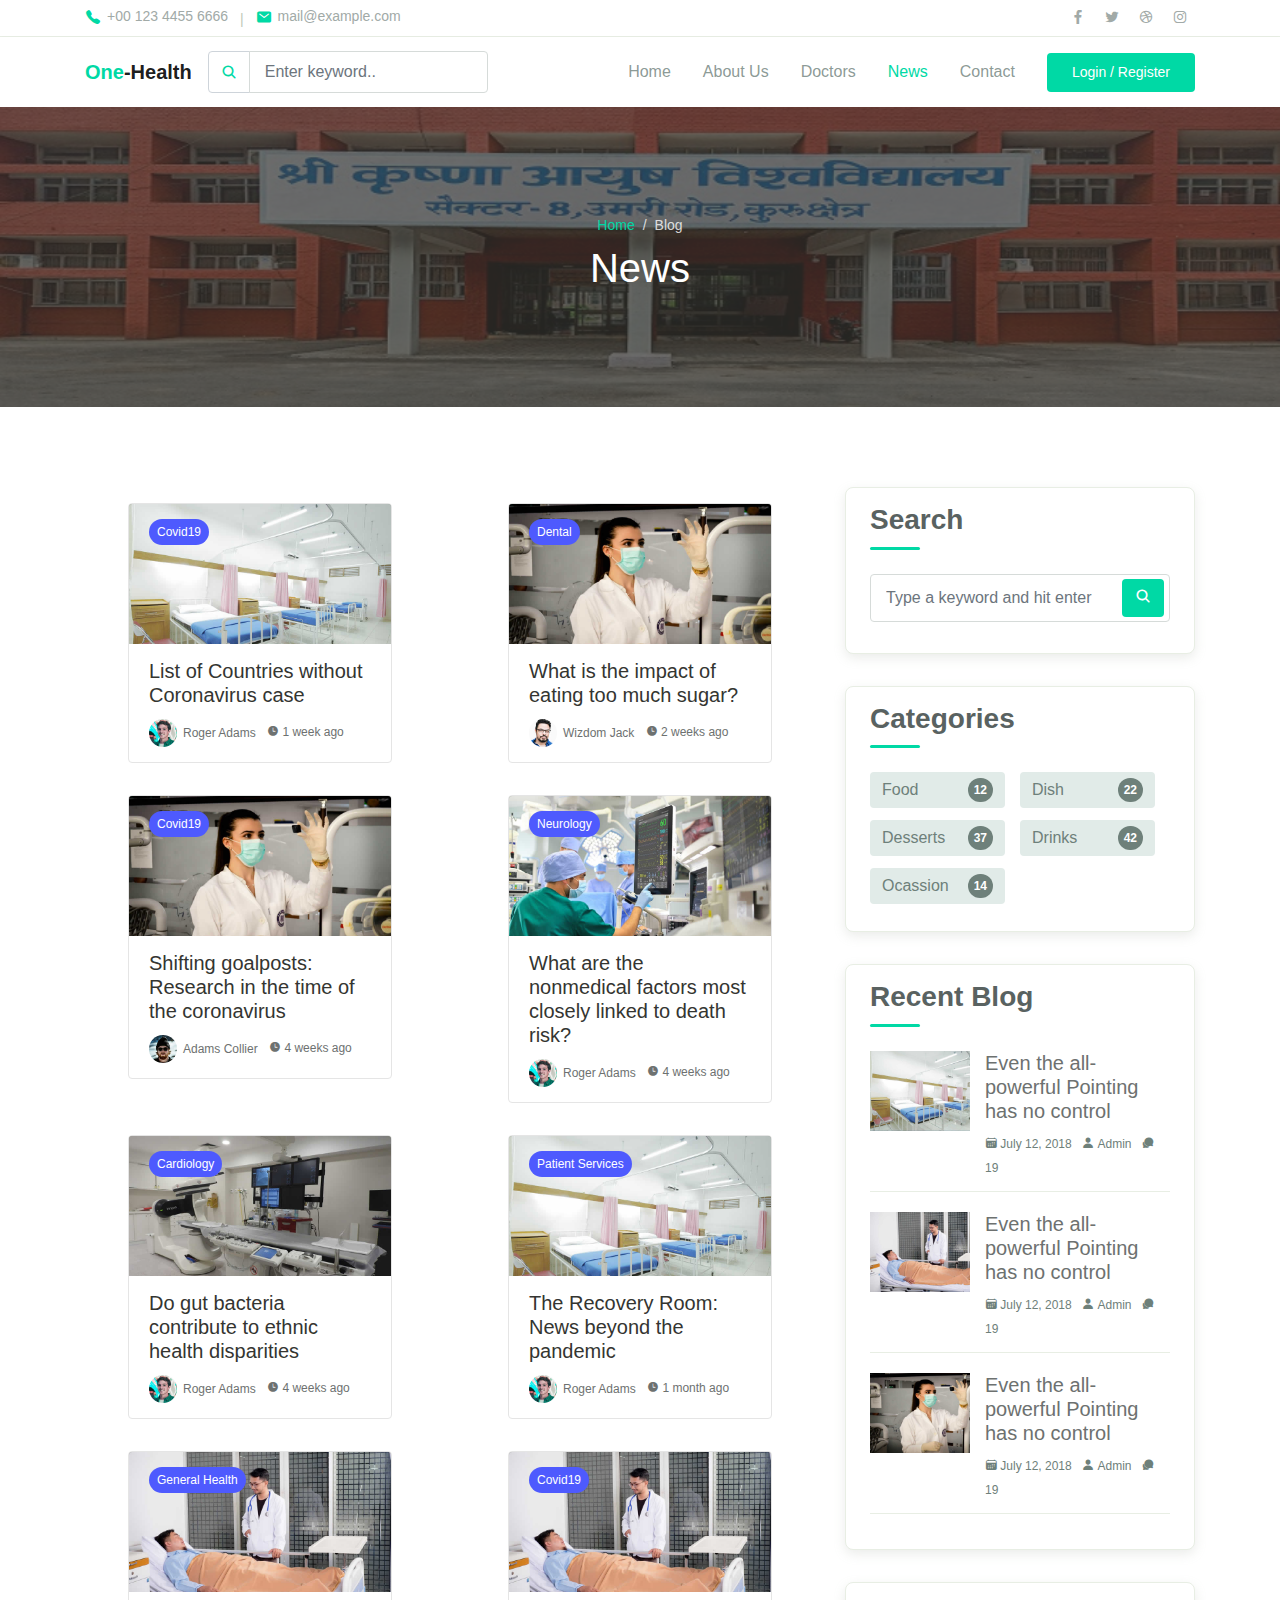
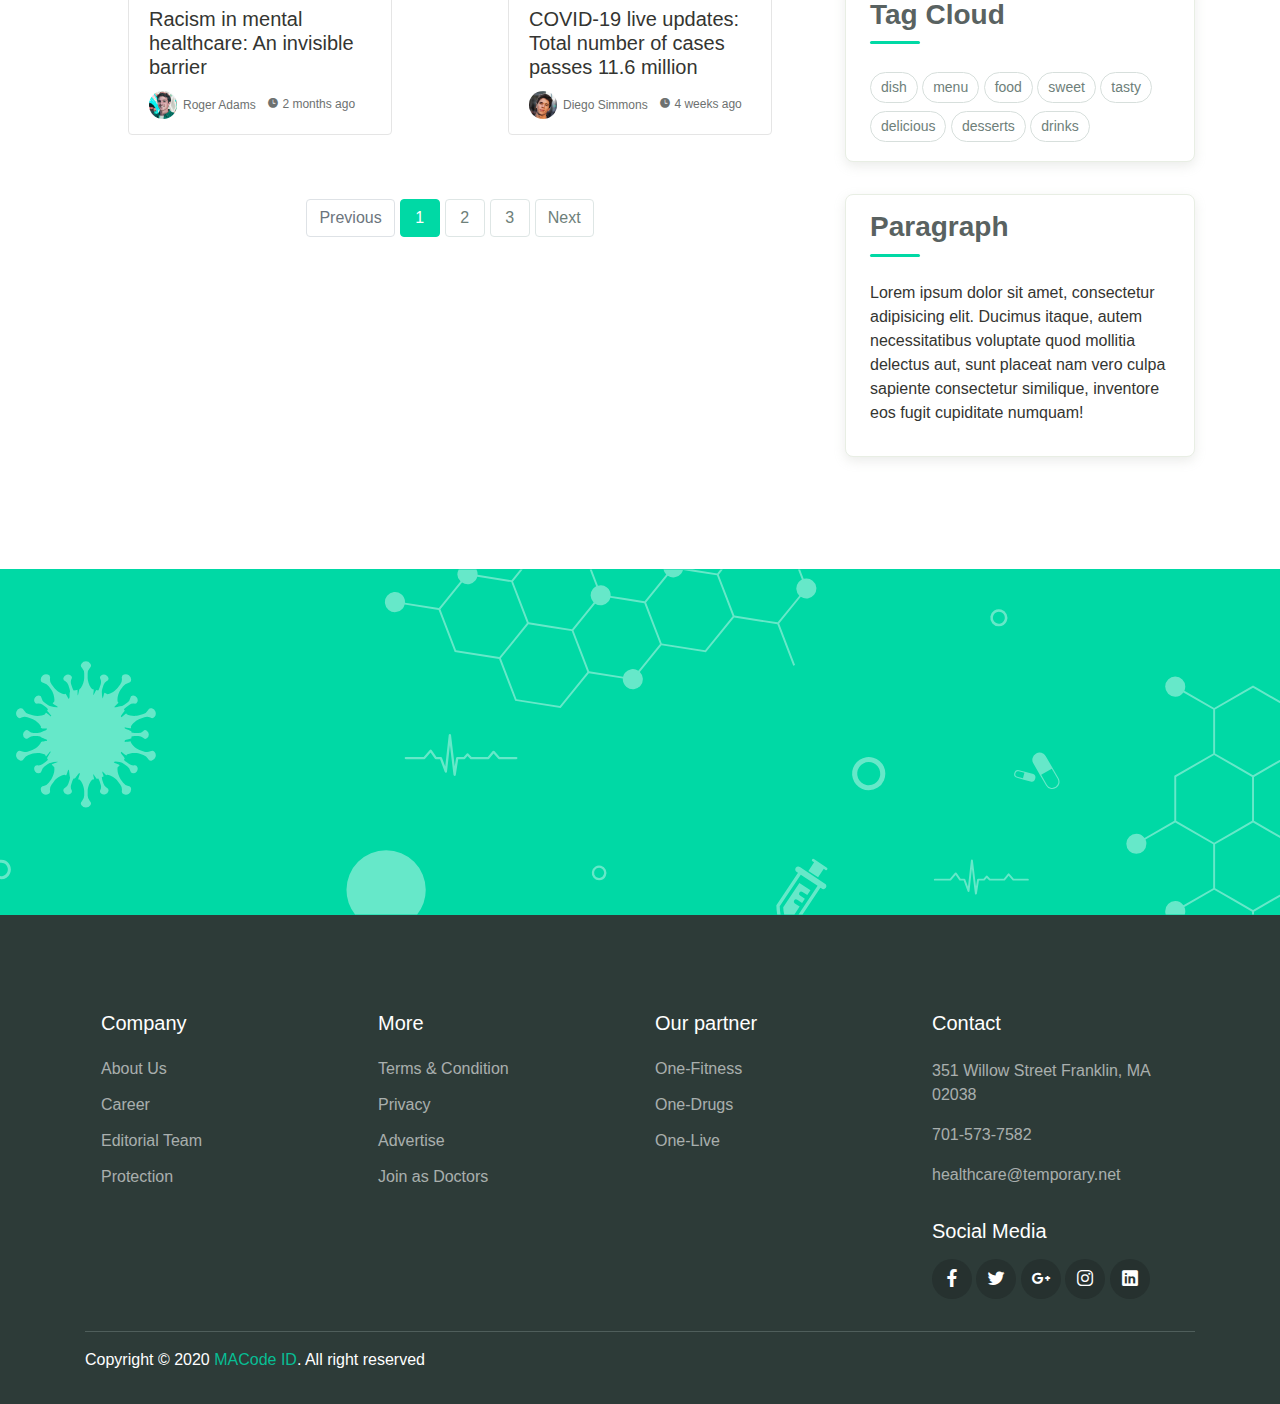
<file: AYUSHMAAN-main/html/blog.html>
<!DOCTYPE html>
<html lang="en">
<head>
  <meta charset="UTF-8">
  <meta name="viewport" content="width=device-width, initial-scale=1.0">

  <meta http-equiv="X-UA-Compatible" content="ie=edge">

  <meta name="copyright" content="MACode ID, https://macodeid.com/">

  <title>One Health - Medical Center HTML5 Template</title>

  <link rel="stylesheet" href="../assets/css/maicons.css">

  <link rel="stylesheet" href="../assets/css/bootstrap.css">

  <link rel="stylesheet" href="../assets/vendor/owl-carousel/css/owl.carousel.css">

  <link rel="stylesheet" href="../assets/vendor/animate/animate.css">

  <link rel="stylesheet" href="../assets/css/theme.css">
</head>
<body>

  <!-- Back to top button -->
  <div class="back-to-top"></div>

  <header>
    <div class="topbar">
      <div class="container">
        <div class="row">
          <div class="col-sm-8 text-sm">
            <div class="site-info">
              <a href="#"><span class="mai-call text-primary"></span> +00 123 4455 6666</a>
              <span class="divider">|</span>
              <a href="#"><span class="mai-mail text-primary"></span> mail@example.com</a>
            </div>
          </div>
          <div class="col-sm-4 text-right text-sm">
            <div class="social-mini-button">
              <a href="#"><span class="mai-logo-facebook-f"></span></a>
              <a href="#"><span class="mai-logo-twitter"></span></a>
              <a href="#"><span class="mai-logo-dribbble"></span></a>
              <a href="#"><span class="mai-logo-instagram"></span></a>
            </div>
          </div>
        </div> <!-- .row -->
      </div> <!-- .container -->
    </div> <!-- .topbar -->

    <nav class="navbar navbar-expand-lg navbar-light shadow-sm">
      <div class="container">
        <a class="navbar-brand" href="#"><span class="text-primary">One</span>-Health</a>

        <form action="#">
          <div class="input-group input-navbar">
            <div class="input-group-prepend">
              <span class="input-group-text" id="icon-addon1"><span class="mai-search"></span></span>
            </div>
            <input type="text" class="form-control" placeholder="Enter keyword.." aria-label="Username" aria-describedby="icon-addon1">
          </div>
        </form>

        <button class="navbar-toggler" type="button" data-toggle="collapse" data-target="#navbarSupport" aria-controls="navbarSupport" aria-expanded="false" aria-label="Toggle navigation">
          <span class="navbar-toggler-icon"></span>
        </button>

        <div class="collapse navbar-collapse" id="navbarSupport">
          <ul class="navbar-nav ml-auto">
            <li class="nav-item">
              <a class="nav-link" href="index.html">Home</a>
            </li>
            <li class="nav-item">
              <a class="nav-link" href="about.html">About Us</a>
            </li>
            <li class="nav-item">
              <a class="nav-link" href="doctors.html">Doctors</a>
            </li>
            <li class="nav-item active">
              <a class="nav-link" href="blog.html">News</a>
            </li>
            <li class="nav-item">
              <a class="nav-link" href="contact.html">Contact</a>
            </li>
            <li class="nav-item">
              <a class="btn btn-primary ml-lg-3" href="#">Login / Register</a>
            </li>
          </ul>
        </div> <!-- .navbar-collapse -->
      </div> <!-- .container -->
    </nav>
  </header>

  <div class="page-banner overlay-dark bg-image" style="background-image: url(../assets/img/bg_ayush.jpg);">
    <div class="banner-section">
      <div class="container text-center wow fadeInUp">
        <nav aria-label="Breadcrumb">
          <ol class="breadcrumb breadcrumb-dark bg-transparent justify-content-center py-0 mb-2">
            <li class="breadcrumb-item"><a href="index.html">Home</a></li>
            <li class="breadcrumb-item active" aria-current="page">Blog</li>
          </ol>
        </nav>
        <h1 class="font-weight-normal">News</h1>
      </div> <!-- .container -->
    </div> <!-- .banner-section -->
  </div> <!-- .page-banner -->

  <div class="page-section">
    <div class="container">
      <div class="row">
        <div class="col-lg-8">
          <div class="row">
            <div class="col-sm-6 py-3">
              <div class="card-blog">
                <div class="header">
                  <div class="post-category">
                    <a href="#">Covid19</a>
                  </div>
                  <a href="blog-details" class="post-thumb">
                    <img src="../assets/img/blog/blog_1.jpg" alt="">
                  </a>
                </div>
                <div class="body">
                  <h5 class="post-title"><a href="blog-details.html">List of Countries without Coronavirus case</a></h5>
                  <div class="site-info">
                    <div class="avatar mr-2">
                      <div class="avatar-img">
                        <img src="../assets/img/person/person_1.jpg" alt="">
                      </div>
                      <span>Roger Adams</span>
                    </div>
                    <span class="mai-time"></span> 1 week ago
                  </div>
                </div>
              </div>
            </div>

            <div class="col-sm-6 py-3">
              <div class="card-blog">
                <div class="header">
                  <div class="post-category">
                    <a href="#">Dental</a>
                  </div>
                  <a href="blog-details" class="post-thumb">
                    <img src="../assets/img/blog/blog_3.jpg" alt="">
                  </a>
                </div>
                <div class="body">
                  <h5 class="post-title"><a href="blog-details.html">What is the impact of eating too much sugar?</a></h5>
                  <div class="site-info">
                    <div class="avatar mr-2">
                      <div class="avatar-img">
                        <img src="../assets/img/person/person_4.jpg" alt="">
                      </div>
                      <span>Wizdom Jack</span>
                    </div>
                    <span class="mai-time"></span> 2 weeks ago
                  </div>
                </div>
              </div>
            </div>

            <div class="col-sm-6 py-3">
              <div class="card-blog">
                <div class="header">
                  <div class="post-category">
                    <a href="#">Covid19</a>
                  </div>
                  <a href="blog-details" class="post-thumb">
                    <img src="../assets/img/blog/blog_3.jpg" alt="">
                  </a>
                </div>
                <div class="body">
                  <h5 class="post-title"><a href="blog-details.html">Shifting goalposts: Research in the time of the coronavirus</a></h5>
                  <div class="site-info">
                    <div class="avatar mr-2">
                      <div class="avatar-img">
                        <img src="../assets/img/person/person_3.jpg" alt="">
                      </div>
                      <span>Adams Collier</span>
                    </div>
                    <span class="mai-time"></span> 4 weeks ago
                  </div>
                </div>
              </div>
            </div>
            <div class="col-sm-6 py-3">
              <div class="card-blog">
                <div class="header">
                  <div class="post-category">
                    <a href="#">Neurology</a>
                  </div>
                  <a href="blog-details" class="post-thumb">
                    <img src="../assets/img/blog/blog_4.jpg" alt="">
                  </a>
                </div>
                <div class="body">
                  <h5 class="post-title"><a href="blog-details.html">What are the nonmedical factors most closely linked to death risk?</a></h5>
                  <div class="site-info">
                    <div class="avatar mr-2">
                      <div class="avatar-img">
                        <img src="../assets/img/person/person_1.jpg" alt="">
                      </div>
                      <span>Roger Adams</span>
                    </div>
                    <span class="mai-time"></span> 4 weeks ago
                  </div>
                </div>
              </div>
            </div>
            <div class="col-sm-6 py-3">
              <div class="card-blog">
                <div class="header">
                  <div class="post-category">
                    <a href="#">Cardiology</a>
                  </div>
                  <a href="blog-details" class="post-thumb">
                    <img src="../assets/img/blog/blog_5.jpg" alt="">
                  </a>
                </div>
                <div class="body">
                  <h5 class="post-title"><a href="blog-details.html">Do gut bacteria contribute to ethnic health disparities</a></h5>
                  <div class="site-info">
                    <div class="avatar mr-2">
                      <div class="avatar-img">
                        <img src="../assets/img/person/person_1.jpg" alt="">
                      </div>
                      <span>Roger Adams</span>
                    </div>
                    <span class="mai-time"></span> 4 weeks ago
                  </div>
                </div>
              </div>
            </div>
            <div class="col-sm-6 py-3">
              <div class="card-blog">
                <div class="header">
                  <div class="post-category">
                    <a href="#">Patient Services</a>
                  </div>
                  <a href="blog-details" class="post-thumb">
                    <img src="../assets/img/blog/blog_1.jpg" alt="">
                  </a>
                </div>
                <div class="body">
                  <h5 class="post-title"><a href="blog-details.html">The Recovery Room: News beyond the pandemic</a></h5>
                  <div class="site-info">
                    <div class="avatar mr-2">
                      <div class="avatar-img">
                        <img src="../assets/img/person/person_1.jpg" alt="">
                      </div>
                      <span>Roger Adams</span>
                    </div>
                    <span class="mai-time"></span> 1 month ago
                  </div>
                </div>
              </div>
            </div>
            <div class="col-sm-6 py-3">
              <div class="card-blog">
                <div class="header">
                  <div class="post-category">
                    <a href="#">General Health</a>
                  </div>
                  <a href="blog-details" class="post-thumb">
                    <img src="../assets/img/blog/blog_2.jpg" alt="">
                  </a>
                </div>
                <div class="body">
                  <h5 class="post-title"><a href="blog-details.html">Racism in mental healthcare: An invisible barrier</a></h5>
                  <div class="site-info">
                    <div class="avatar mr-2">
                      <div class="avatar-img">
                        <img src="../assets/img/person/person_1.jpg" alt="">
                      </div>
                      <span>Roger Adams</span>
                    </div>
                    <span class="mai-time"></span> 2 months ago
                  </div>
                </div>
              </div>
            </div>
            
            <div class="col-sm-6 py-3">
              <div class="card-blog">
                <div class="header">
                  <div class="post-category">
                    <a href="#">Covid19</a>
                  </div>
                  <a href="blog-details" class="post-thumb">
                    <img src="../assets/img/blog/blog_2.jpg" alt="">
                  </a>
                </div>
                <div class="body">
                  <h5 class="post-title"><a href="blog-details.html">COVID-19 live updates: Total number of cases passes 11.6 million</a></h5>
                  <div class="site-info">
                    <div class="avatar mr-2">
                      <div class="avatar-img">
                        <img src="../assets/img/person/person_2.jpg" alt="">
                      </div>
                      <span>Diego Simmons</span>
                    </div>
                    <span class="mai-time"></span> 4 weeks ago
                  </div>
                </div>
              </div>
            </div>

            <div class="col-12 my-5">
              <nav aria-label="Page Navigation">
                <ul class="pagination justify-content-center">
                  <li class="page-item disabled">
                    <a class="page-link" href="#" tabindex="-1" aria-disabled="true">Previous</a>
                  </li>
                  <li class="page-item active" aria-current="page">
                    <a class="page-link" href="#">1 <span class="sr-only">(current)</span></a>
                  </li>
                  <li class="page-item">
                    <a class="page-link" href="#">2</a>
                  </li>
                  <li class="page-item"><a class="page-link" href="#">3</a></li>
                  <li class="page-item">
                    <a class="page-link" href="#">Next</a>
                  </li>
                </ul>
              </nav>
            </div>
          </div> <!-- .row -->
        </div>
        <div class="col-lg-4">
          <div class="sidebar">
            <div class="sidebar-block">
              <h3 class="sidebar-title">Search</h3>
              <form action="#" class="search-form">
                <div class="form-group">
                  <input type="text" class="form-control" placeholder="Type a keyword and hit enter">
                  <button type="submit" class="btn"><span class="icon mai-search"></span></button>
                </div>
              </form>
            </div>
            <div class="sidebar-block">
              <h3 class="sidebar-title">Categories</h3>
              <ul class="categories">
                <li><a href="#">Food <span>12</span></a></li>
                <li><a href="#">Dish <span>22</span></a></li>
                <li><a href="#">Desserts <span>37</span></a></li>
                <li><a href="#">Drinks <span>42</span></a></li>
                <li><a href="#">Ocassion <span>14</span></a></li>
              </ul>
            </div>

            <div class="sidebar-block">
              <h3 class="sidebar-title">Recent Blog</h3>
              <div class="blog-item">
                <a class="post-thumb" href="">
                  <img src="../assets/img/blog/blog_1.jpg" alt="">
                </a>
                <div class="content">
                  <h5 class="post-title"><a href="#">Even the all-powerful Pointing has no control</a></h5>
                  <div class="meta">
                    <a href="#"><span class="mai-calendar"></span> July 12, 2018</a>
                    <a href="#"><span class="mai-person"></span> Admin</a>
                    <a href="#"><span class="mai-chatbubbles"></span> 19</a>
                  </div>
                </div>
              </div>
              <div class="blog-item">
                <a class="post-thumb" href="">
                  <img src="../assets/img/blog/blog_2.jpg" alt="">
                </a>
                <div class="content">
                  <h5 class="post-title"><a href="#">Even the all-powerful Pointing has no control</a></h5>
                  <div class="meta">
                    <a href="#"><span class="mai-calendar"></span> July 12, 2018</a>
                    <a href="#"><span class="mai-person"></span> Admin</a>
                    <a href="#"><span class="mai-chatbubbles"></span> 19</a>
                  </div>
                </div>
              </div>
              <div class="blog-item">
                <a class="post-thumb" href="">
                  <img src="../assets/img/blog/blog_3.jpg" alt="">
                </a>
                <div class="content">
                  <h5 class="post-title"><a href="#">Even the all-powerful Pointing has no control</a></h5>
                  <div class="meta">
                    <a href="#"><span class="mai-calendar"></span> July 12, 2018</a>
                    <a href="#"><span class="mai-person"></span> Admin</a>
                    <a href="#"><span class="mai-chatbubbles"></span> 19</a>
                  </div>
                </div>
              </div>
            </div>

            <div class="sidebar-block">
              <h3 class="sidebar-title">Tag Cloud</h3>
              <div class="tagcloud">
                <a href="#" class="tag-cloud-link">dish</a>
                <a href="#" class="tag-cloud-link">menu</a>
                <a href="#" class="tag-cloud-link">food</a>
                <a href="#" class="tag-cloud-link">sweet</a>
                <a href="#" class="tag-cloud-link">tasty</a>
                <a href="#" class="tag-cloud-link">delicious</a>
                <a href="#" class="tag-cloud-link">desserts</a>
                <a href="#" class="tag-cloud-link">drinks</a>
              </div>
            </div>

            <div class="sidebar-block">
              <h3 class="sidebar-title">Paragraph</h3>
              <p>Lorem ipsum dolor sit amet, consectetur adipisicing elit. Ducimus itaque, autem necessitatibus voluptate quod mollitia delectus aut, sunt placeat nam vero culpa sapiente consectetur similique, inventore eos fugit cupiditate numquam!</p>
            </div>
          </div>
        </div> 
      </div> <!-- .row -->
    </div> <!-- .container -->
  </div> <!-- .page-section -->

  <div class="page-section banner-home bg-image" style="background-image: url(../assets/img/banner-pattern.svg);">
    <div class="container py-5 py-lg-0">
      <div class="row align-items-center">
        <div class="col-lg-4 wow zoomIn">
          <div class="img-banner d-none d-lg-block">
            <img src="../assets/img/mobile_app.png" alt="">
          </div>
        </div>
        <div class="col-lg-8 wow fadeInRight">
          <h1 class="font-weight-normal mb-3">Get easy access of all features using One Health Application</h1>
          <a href="#"><img src="../assets/img/google_play.svg" alt=""></a>
          <a href="#" class="ml-2"><img src="../assets/img/app_store.svg" alt=""></a>
        </div>
      </div> <!-- .row -->
    </div> <!-- .container -->
  </div> <!-- .banner-home -->

  <footer class="page-footer">
    <div class="container">
      <div class="row px-md-3">
        <div class="col-sm-6 col-lg-3 py-3">
          <h5>Company</h5>
          <ul class="footer-menu">
            <li><a href="#">About Us</a></li>
            <li><a href="#">Career</a></li>
            <li><a href="#">Editorial Team</a></li>
            <li><a href="#">Protection</a></li>
          </ul>
        </div>
        <div class="col-sm-6 col-lg-3 py-3">
          <h5>More</h5>
          <ul class="footer-menu">
            <li><a href="#">Terms & Condition</a></li>
            <li><a href="#">Privacy</a></li>
            <li><a href="#">Advertise</a></li>
            <li><a href="#">Join as Doctors</a></li>
          </ul>
        </div>
        <div class="col-sm-6 col-lg-3 py-3">
          <h5>Our partner</h5>
          <ul class="footer-menu">
            <li><a href="#">One-Fitness</a></li>
            <li><a href="#">One-Drugs</a></li>
            <li><a href="#">One-Live</a></li>
          </ul>
        </div>
        <div class="col-sm-6 col-lg-3 py-3">
          <h5>Contact</h5>
          <p class="footer-link mt-2">351 Willow Street Franklin, MA 02038</p>
          <a href="#" class="footer-link">701-573-7582</a>
          <a href="#" class="footer-link">healthcare@temporary.net</a>

          <h5 class="mt-3">Social Media</h5>
          <div class="footer-sosmed mt-3">
            <a href="#" target="_blank"><span class="mai-logo-facebook-f"></span></a>
            <a href="#" target="_blank"><span class="mai-logo-twitter"></span></a>
            <a href="#" target="_blank"><span class="mai-logo-google-plus-g"></span></a>
            <a href="#" target="_blank"><span class="mai-logo-instagram"></span></a>
            <a href="#" target="_blank"><span class="mai-logo-linkedin"></span></a>
          </div>
        </div>
      </div>

      <hr>

      <p id="copyright">Copyright &copy; 2020 <a href="https://macodeid.com/" target="_blank">MACode ID</a>. All right reserved</p>
    </div> <!-- .container -->
  </footer> <!-- .page-footer -->

<script src="../assets/js/jquery-3.5.1.min.js"></script>

<script src="../assets/js/bootstrap.bundle.min.js"></script>

<script src="../assets/vendor/owl-carousel/js/owl.carousel.min.js"></script>

<script src="../assets/vendor/wow/wow.min.js"></script>

<script src="../assets/js/theme.js"></script>
  
</body>
</html>
</file>
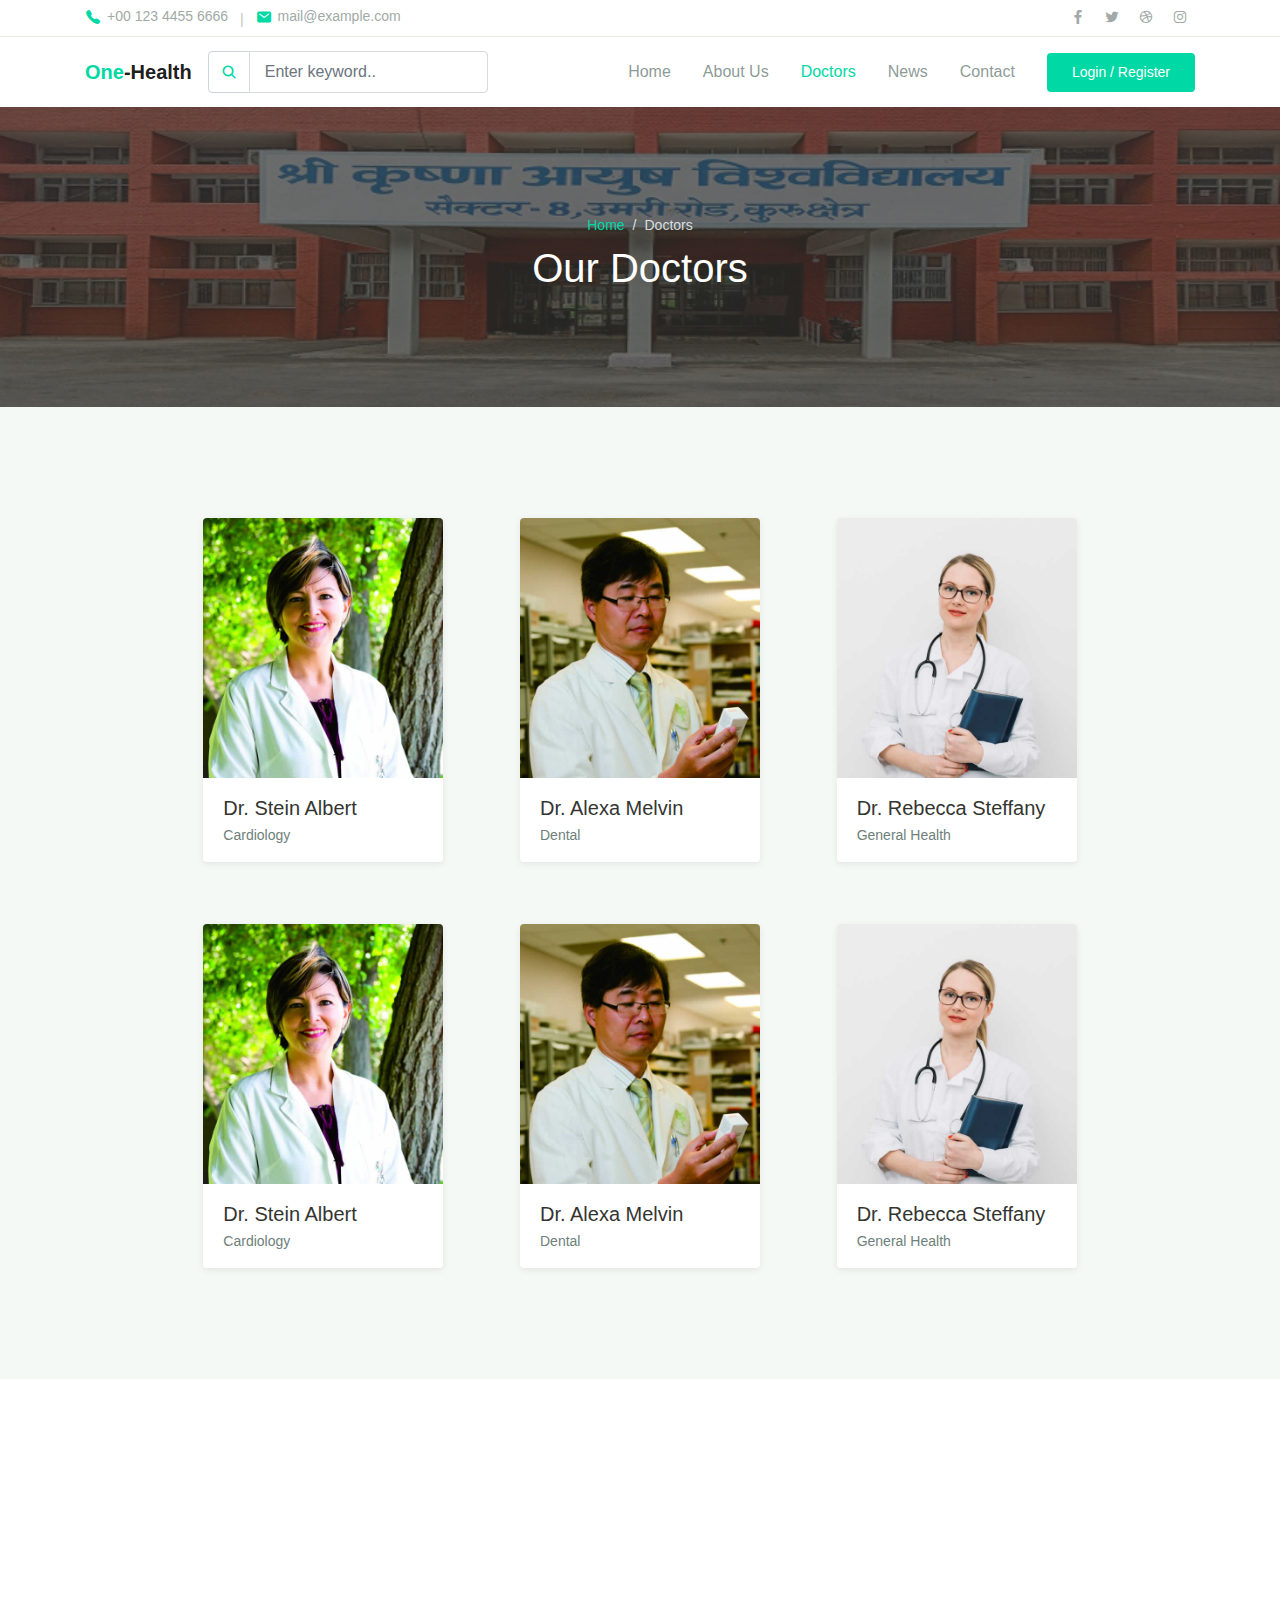
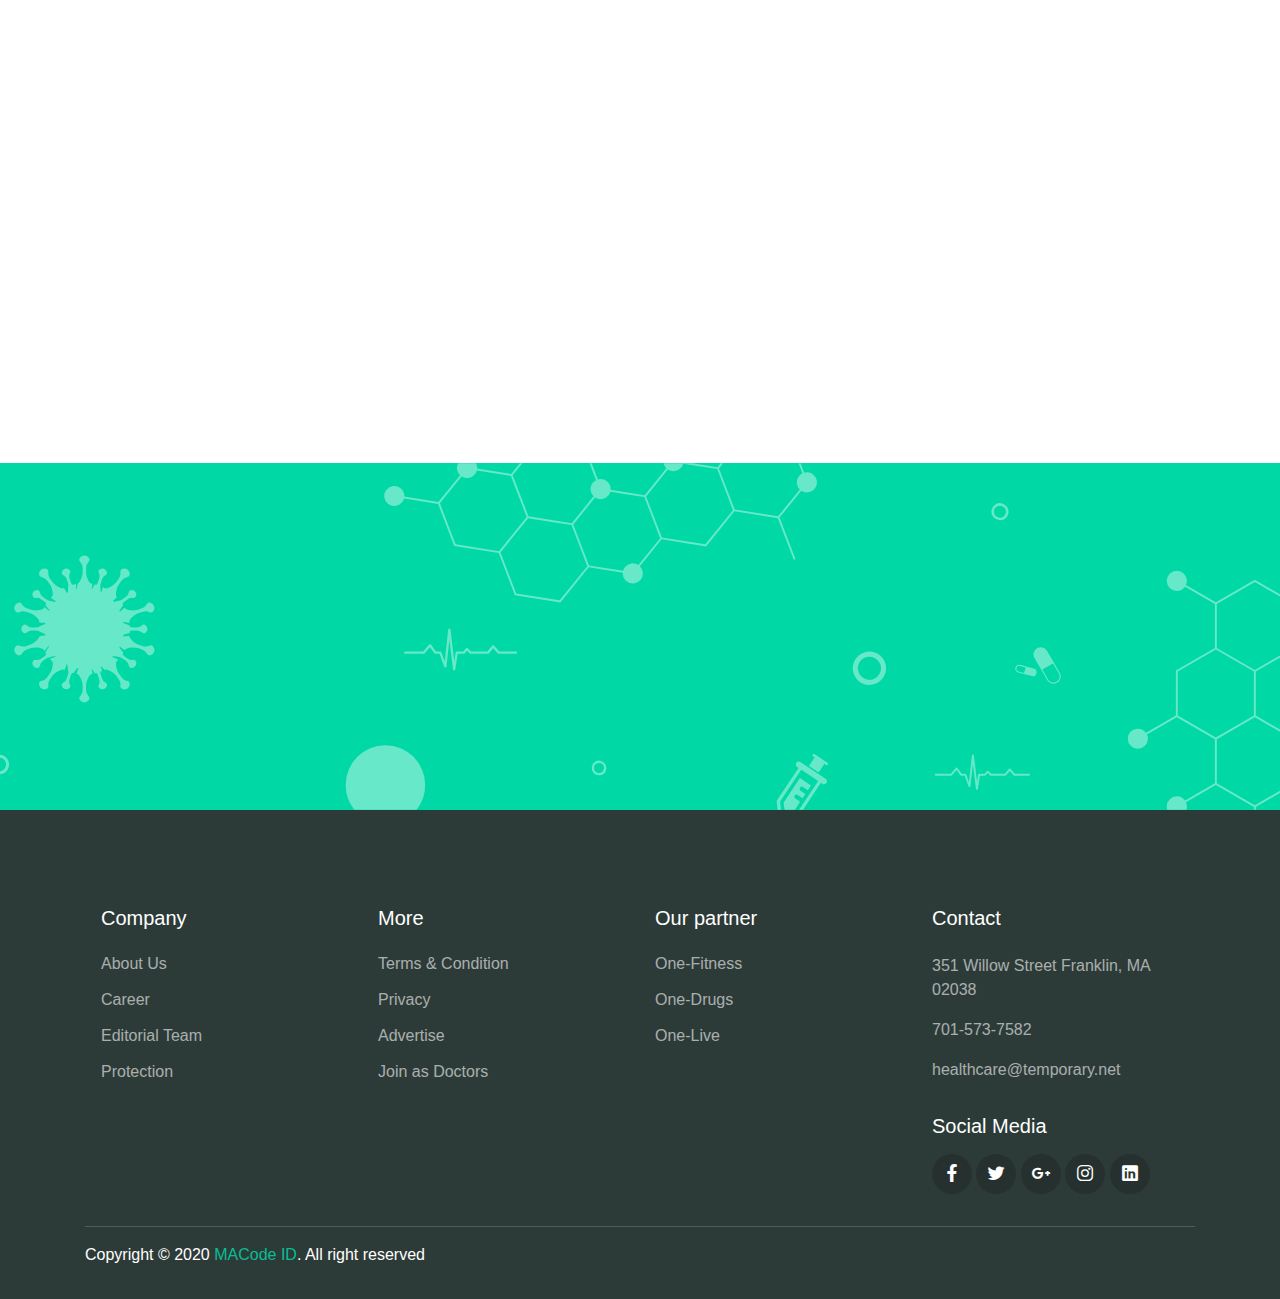
<file: AYUSHMAAN-main/html/doctors.html>
<!DOCTYPE html>
<html lang="en">
<head>
  <meta charset="UTF-8">
  <meta name="viewport" content="width=device-width, initial-scale=1.0">

  <meta http-equiv="X-UA-Compatible" content="ie=edge">

  <meta name="copyright" content="MACode ID, https://macodeid.com/">

  <title>One Health - Medical Center HTML5 Template</title>

  <link rel="stylesheet" href="../assets/css/maicons.css">

  <link rel="stylesheet" href="../assets/css/bootstrap.css">

  <link rel="stylesheet" href="../assets/vendor/owl-carousel/css/owl.carousel.css">

  <link rel="stylesheet" href="../assets/vendor/animate/animate.css">

  <link rel="stylesheet" href="../assets/css/theme.css">
</head>
<body>

  <!-- Back to top button -->
  <div class="back-to-top"></div>

  <header>
    <div class="topbar">
      <div class="container">
        <div class="row">
          <div class="col-sm-8 text-sm">
            <div class="site-info">
              <a href="#"><span class="mai-call text-primary"></span> +00 123 4455 6666</a>
              <span class="divider">|</span>
              <a href="#"><span class="mai-mail text-primary"></span> mail@example.com</a>
            </div>
          </div>
          <div class="col-sm-4 text-right text-sm">
            <div class="social-mini-button">
              <a href="#"><span class="mai-logo-facebook-f"></span></a>
              <a href="#"><span class="mai-logo-twitter"></span></a>
              <a href="#"><span class="mai-logo-dribbble"></span></a>
              <a href="#"><span class="mai-logo-instagram"></span></a>
            </div>
          </div>
        </div> <!-- .row -->
      </div> <!-- .container -->
    </div> <!-- .topbar -->

    <nav class="navbar navbar-expand-lg navbar-light shadow-sm">
      <div class="container">
        <a class="navbar-brand" href="#"><span class="text-primary">One</span>-Health</a>

        <form action="#">
          <div class="input-group input-navbar">
            <div class="input-group-prepend">
              <span class="input-group-text" id="icon-addon1"><span class="mai-search"></span></span>
            </div>
            <input type="text" class="form-control" placeholder="Enter keyword.." aria-label="Username" aria-describedby="icon-addon1">
          </div>
        </form>

        <button class="navbar-toggler" type="button" data-toggle="collapse" data-target="#navbarSupport" aria-controls="navbarSupport" aria-expanded="false" aria-label="Toggle navigation">
          <span class="navbar-toggler-icon"></span>
        </button>

        <div class="collapse navbar-collapse" id="navbarSupport">
          <ul class="navbar-nav ml-auto">
            <li class="nav-item">
              <a class="nav-link" href="index.html">Home</a>
            </li>
            <li class="nav-item">
              <a class="nav-link" href="about.html">About Us</a>
            </li>
            <li class="nav-item active">
              <a class="nav-link" href="doctors.html">Doctors</a>
            </li>
            <li class="nav-item">
              <a class="nav-link" href="blog.html">News</a>
            </li>
            <li class="nav-item">
              <a class="nav-link" href="contact.html">Contact</a>
            </li>
            <li class="nav-item">
              <a class="btn btn-primary ml-lg-3" href="#">Login / Register</a>
            </li>
          </ul>
        </div> <!-- .navbar-collapse -->
      </div> <!-- .container -->
    </nav>
  </header>

  <div class="page-banner overlay-dark bg-image" style="background-image: url(../assets/img/bg_ayush.jpg);">
    <div class="banner-section">
      <div class="container text-center wow fadeInUp">
        <nav aria-label="Breadcrumb">
          <ol class="breadcrumb breadcrumb-dark bg-transparent justify-content-center py-0 mb-2">
            <li class="breadcrumb-item"><a href="index.html">Home</a></li>
            <li class="breadcrumb-item active" aria-current="page">Doctors</li>
          </ol>
        </nav>
        <h1 class="font-weight-normal">Our Doctors</h1>
      </div> <!-- .container -->
    </div> <!-- .banner-section -->
  </div> <!-- .page-banner -->

  <div class="page-section bg-light">
    <div class="container">
      <div class="row justify-content-center">
        <div class="col-lg-10">

          <div class="row">
            
            <div class="col-md-6 col-lg-4 py-3 wow zoomIn">
              <div class="card-doctor">
                <div class="header">
                  <img src="../assets/img/doctors/doctor_1.jpg" alt="">
                  <div class="meta">
                    <a href="#"><span class="mai-call"></span></a>
                    <a href="#"><span class="mai-logo-whatsapp"></span></a>
                  </div>
                </div>
                <div class="body">
                  <p class="text-xl mb-0">Dr. Stein Albert</p>
                  <span class="text-sm text-grey">Cardiology</span>
                </div>
              </div>
            </div>
    
            <div class="col-md-6 col-lg-4 py-3 wow zoomIn">
              <div class="card-doctor">
                <div class="header">
                  <img src="../assets/img/doctors/doctor_2.jpg" alt="">
                  <div class="meta">
                    <a href="#"><span class="mai-call"></span></a>
                    <a href="#"><span class="mai-logo-whatsapp"></span></a>
                  </div>
                </div>
                <div class="body">
                  <p class="text-xl mb-0">Dr. Alexa Melvin</p>
                  <span class="text-sm text-grey">Dental</span>
                </div>
              </div>
            </div>
    
            <div class="col-md-6 col-lg-4 py-3 wow zoomIn">
              <div class="card-doctor">
                <div class="header">
                  <img src="../assets/img/doctors/doctor_3.jpg" alt="">
                  <div class="meta">
                    <a href="#"><span class="mai-call"></span></a>
                    <a href="#"><span class="mai-logo-whatsapp"></span></a>
                  </div>
                </div>
                <div class="body">
                  <p class="text-xl mb-0">Dr. Rebecca Steffany</p>
                  <span class="text-sm text-grey">General Health</span>
                </div>
              </div>
            </div>
    
            <div class="col-md-6 col-lg-4 py-3 wow zoomIn">
              <div class="card-doctor">
                <div class="header">
                  <img src="../assets/img/doctors/doctor_1.jpg" alt="">
                  <div class="meta">
                    <a href="#"><span class="mai-call"></span></a>
                    <a href="#"><span class="mai-logo-whatsapp"></span></a>
                  </div>
                </div>
                <div class="body">
                  <p class="text-xl mb-0">Dr. Stein Albert</p>
                  <span class="text-sm text-grey">Cardiology</span>
                </div>
              </div>
            </div>
    
            <div class="col-md-6 col-lg-4 py-3 wow zoomIn">
              <div class="card-doctor">
                <div class="header">
                  <img src="../assets/img/doctors/doctor_2.jpg" alt="">
                  <div class="meta">
                    <a href="#"><span class="mai-call"></span></a>
                    <a href="#"><span class="mai-logo-whatsapp"></span></a>
                  </div>
                </div>
                <div class="body">
                  <p class="text-xl mb-0">Dr. Alexa Melvin</p>
                  <span class="text-sm text-grey">Dental</span>
                </div>
              </div>
            </div>
    
            <div class="col-md-6 col-lg-4 py-3 wow zoomIn">
              <div class="card-doctor">
                <div class="header">
                  <img src="../assets/img/doctors/doctor_3.jpg" alt="">
                  <div class="meta">
                    <a href="#"><span class="mai-call"></span></a>
                    <a href="#"><span class="mai-logo-whatsapp"></span></a>
                  </div>
                </div>
                <div class="body">
                  <p class="text-xl mb-0">Dr. Rebecca Steffany</p>
                  <span class="text-sm text-grey">General Health</span>
                </div>
              </div>
            </div>

          </div>

        </div>
      </div>
    </div> <!-- .container -->
  </div> <!-- .page-section -->

  <div class="page-section">
    <div class="container">
      <h1 class="text-center wow fadeInUp">Make an Appointment</h1>

      <form class="main-form">
        <div class="row mt-5 ">
          <div class="col-12 col-sm-6 py-2 wow fadeInLeft">
            <input type="text" class="form-control" placeholder="Full name">
          </div>
          <div class="col-12 col-sm-6 py-2 wow fadeInRight">
            <input type="text" class="form-control" placeholder="Email address..">
          </div>
          <div class="col-12 col-sm-6 py-2 wow fadeInLeft" data-wow-delay="300ms">
            <input type="date" class="form-control">
          </div>
          <div class="col-12 col-sm-6 py-2 wow fadeInRight" data-wow-delay="300ms">
            <select name="departement" id="departement" class="custom-select">
              <option value="general">General Health</option>
              <option value="cardiology">Cardiology</option>
              <option value="dental">Dental</option>
              <option value="neurology">Neurology</option>
              <option value="orthopaedics">Orthopaedics</option>
            </select>
          </div>
          <div class="col-12 py-2 wow fadeInUp" data-wow-delay="300ms">
            <input type="text" class="form-control" placeholder="Number..">
          </div>
          <div class="col-12 py-2 wow fadeInUp" data-wow-delay="300ms">
            <textarea name="message" id="message" class="form-control" rows="6" placeholder="Enter message.."></textarea>
          </div>
        </div>

        <button type="submit" class="btn btn-primary mt-3 wow zoomIn">Submit Request</button>
      </form>
    </div> <!-- .container -->
  </div> <!-- .page-section -->
  

  <div class="page-section banner-home bg-image" style="background-image: url(../assets/img/banner-pattern.svg);">
    <div class="container py-5 py-lg-0">
      <div class="row align-items-center">
        <div class="col-lg-4 wow zoomIn">
          <div class="img-banner d-none d-lg-block">
            <img src="../assets/img/mobile_app.png" alt="">
          </div>
        </div>
        <div class="col-lg-8 wow fadeInRight">
          <h1 class="font-weight-normal mb-3">Get easy access of all features using One Health Application</h1>
          <a href="#"><img src="../assets/img/google_play.svg" alt=""></a>
          <a href="#" class="ml-2"><img src="../assets/img/app_store.svg" alt=""></a>
        </div>
      </div>
    </div>
  </div> <!-- .banner-home -->

  <footer class="page-footer">
    <div class="container">
      <div class="row px-md-3">
        <div class="col-sm-6 col-lg-3 py-3">
          <h5>Company</h5>
          <ul class="footer-menu">
            <li><a href="#">About Us</a></li>
            <li><a href="#">Career</a></li>
            <li><a href="#">Editorial Team</a></li>
            <li><a href="#">Protection</a></li>
          </ul>
        </div>
        <div class="col-sm-6 col-lg-3 py-3">
          <h5>More</h5>
          <ul class="footer-menu">
            <li><a href="#">Terms & Condition</a></li>
            <li><a href="#">Privacy</a></li>
            <li><a href="#">Advertise</a></li>
            <li><a href="#">Join as Doctors</a></li>
          </ul>
        </div>
        <div class="col-sm-6 col-lg-3 py-3">
          <h5>Our partner</h5>
          <ul class="footer-menu">
            <li><a href="#">One-Fitness</a></li>
            <li><a href="#">One-Drugs</a></li>
            <li><a href="#">One-Live</a></li>
          </ul>
        </div>
        <div class="col-sm-6 col-lg-3 py-3">
          <h5>Contact</h5>
          <p class="footer-link mt-2">351 Willow Street Franklin, MA 02038</p>
          <a href="#" class="footer-link">701-573-7582</a>
          <a href="#" class="footer-link">healthcare@temporary.net</a>

          <h5 class="mt-3">Social Media</h5>
          <div class="footer-sosmed mt-3">
            <a href="#" target="_blank"><span class="mai-logo-facebook-f"></span></a>
            <a href="#" target="_blank"><span class="mai-logo-twitter"></span></a>
            <a href="#" target="_blank"><span class="mai-logo-google-plus-g"></span></a>
            <a href="#" target="_blank"><span class="mai-logo-instagram"></span></a>
            <a href="#" target="_blank"><span class="mai-logo-linkedin"></span></a>
          </div>
        </div>
      </div>

      <hr>

      <p id="copyright">Copyright &copy; 2020 <a href="https://macodeid.com/" target="_blank">MACode ID</a>. All right reserved</p>
    </div>
  </footer>

<script src="../assets/js/jquery-3.5.1.min.js"></script>

<script src="../assets/js/bootstrap.bundle.min.js"></script>

<script src="../assets/vendor/owl-carousel/js/owl.carousel.min.js"></script>

<script src="../assets/vendor/wow/wow.min.js"></script>

<script src="../assets/js/theme.js"></script>
  
</body>
</html>
</file>
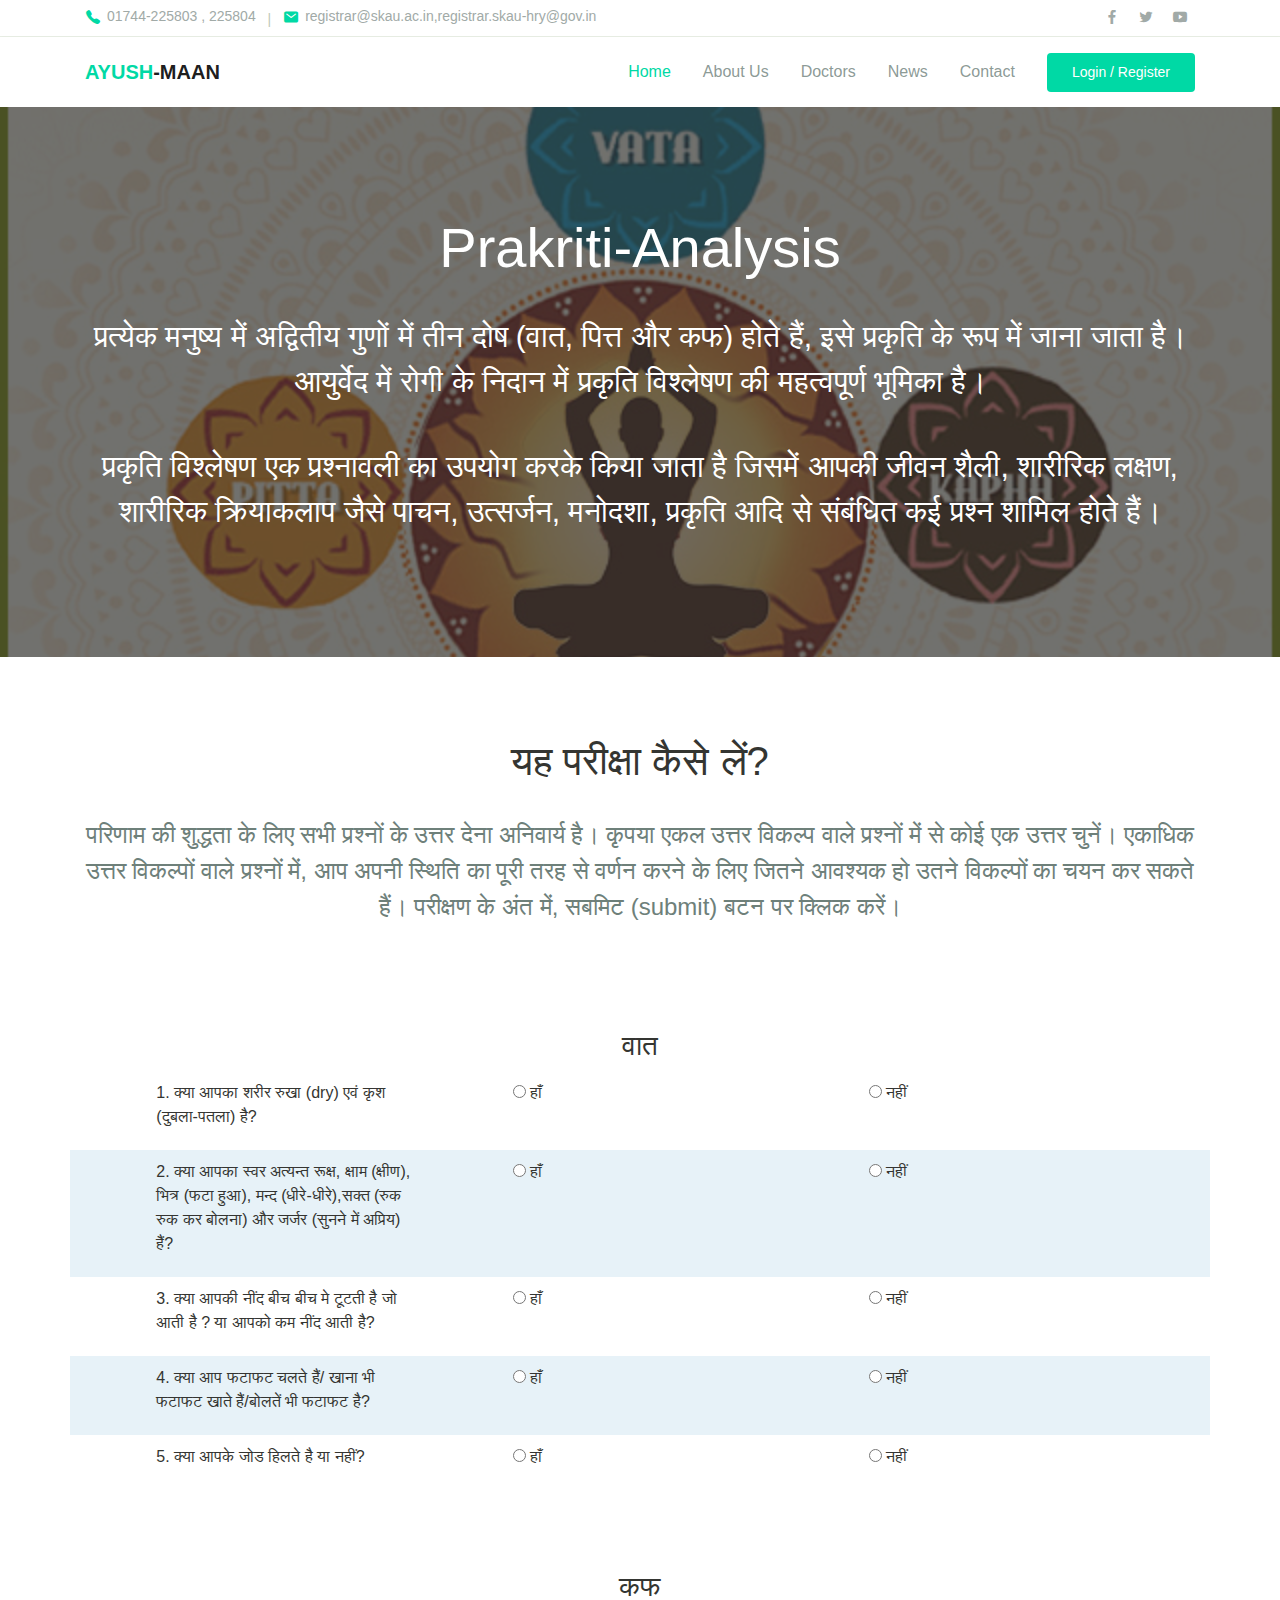
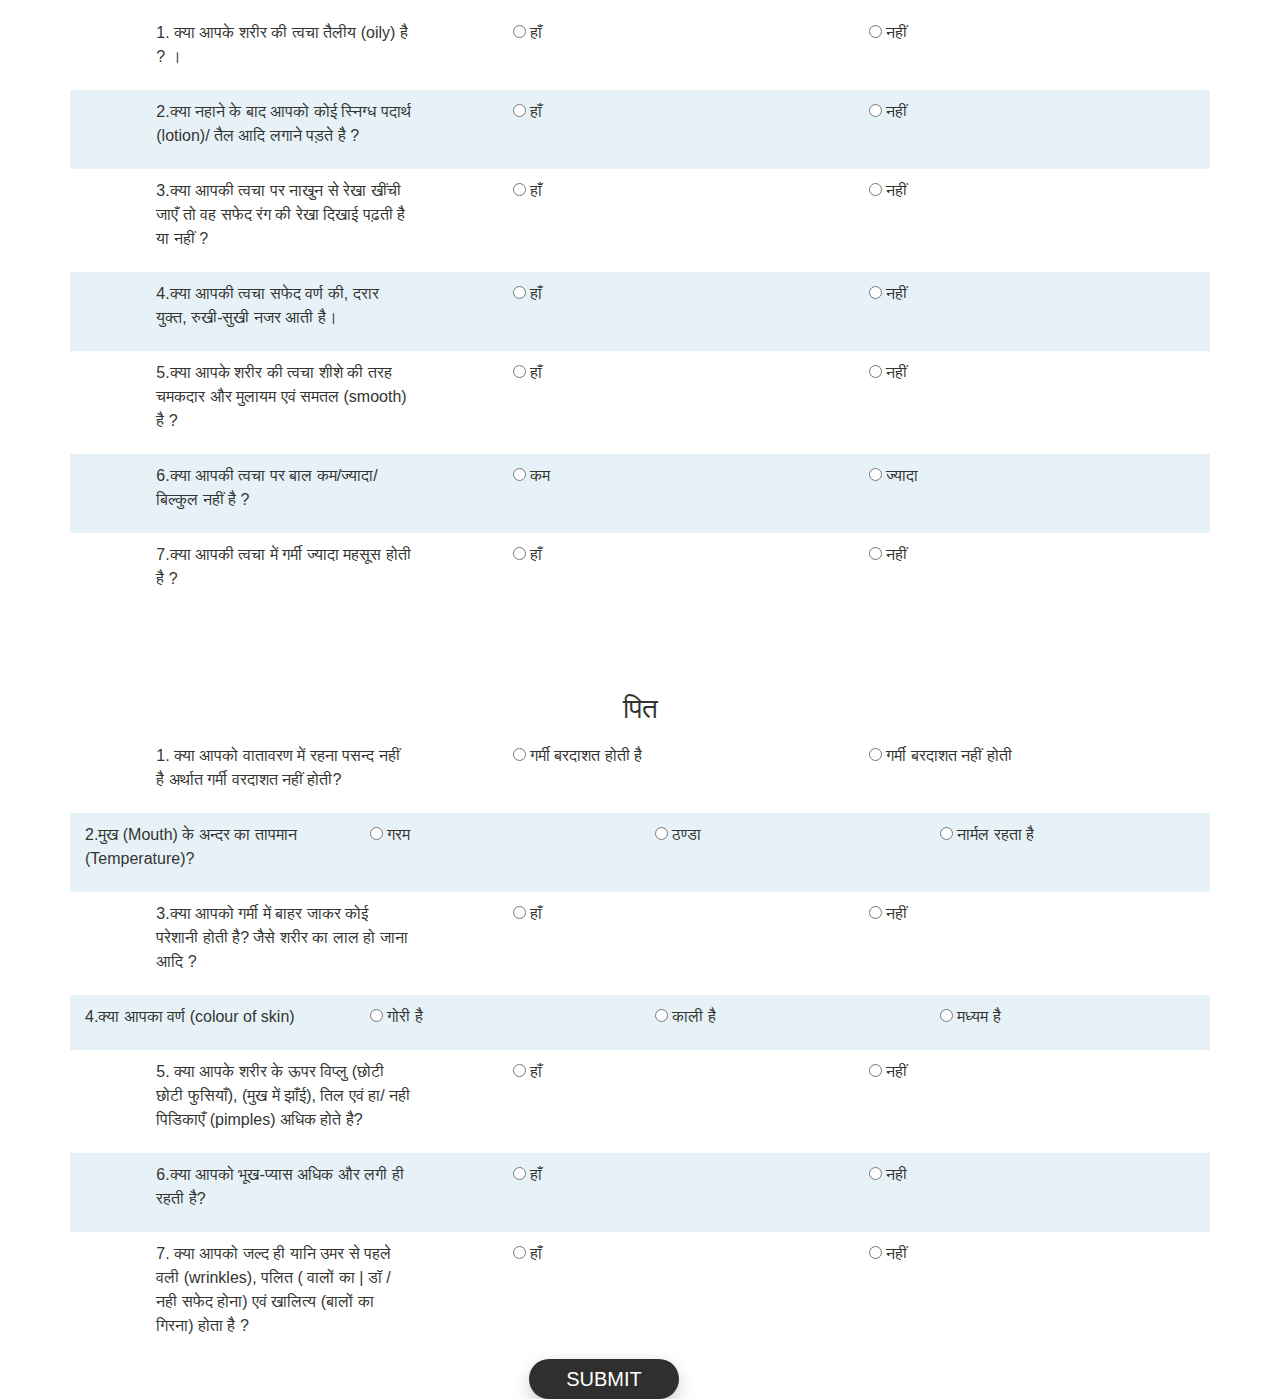
<file: AYUSHMAAN-main/html/quiz.html>
<!DOCTYPE html>
<html lang="en">
<head>
  <meta charset="UTF-8">
  <meta name="viewport" content="width=device-width, initial-scale=1.0">

  <meta http-equiv="X-UA-Compatible" content="ie=edge">

  <meta name="copyright" content="MACode ID, https://macodeid.com/">

  <title>test</title>

  <link rel="stylesheet" href="../assets/css/maicons.css">

  <link rel="stylesheet" href="../assets/css/quiz.css">

  <link rel="stylesheet" href="../assets/css/bootstrap.css">

  <link rel="stylesheet" href="../assets/vendor/owl-carousel/css/owl.carousel.css">

  <link rel="stylesheet" href="../assets/vendor/animate/animate.css">

  <link rel="stylesheet" href="../assets/css/theme.css">
</head>
<body>

    <!-- Back to top button -->
    <div class="back-to-top"></div>
  
    <header>
      <div class="topbar">
        <div class="container">
          <div class="row">
            <div class="col-sm-8 text-sm">
              <div class="site-info">
                <a href="tel: 01744225803"><span class="mai-call text-primary"></span>  01744-225803 , 225804</a>
                <span class="divider">|</span>
                <a href="mailto:registrar@skau.ac.in ,registrar.skau-hry@gov.in"><span class="mai-mail text-primary"></span>  registrar@skau.ac.in,registrar.skau-hry@gov.in</a>
              </div>
            </div>
            <div class="col-sm-4 text-right text-sm">
              <div class="social-mini-button">
                <a href="https://www.facebook.com/skauayush"><span class="mai-logo-facebook-f"></span></a>
                <a href="https://twitter.com/ShreeAyush"><span class="mai-logo-twitter"></span></a>
                <a href="https://www.youtube.com/channel/UC4EcSLwRp56_Ek05bn6OcRg"><span class="mai-logo-youtube"></span></a>
              </div>
            </div>
          </div> <!-- .row -->
        </div> <!-- .container -->
      </div> <!-- .topbar -->
  
      <nav class="navbar navbar-expand-lg navbar-light shadow-sm">
        <div class="container">
          <a class="navbar-brand" href="#"><span class="text-primary">AYUSH</span>-MAAN</a>

          <button class="navbar-toggler" type="button" data-toggle="collapse" data-target="#navbarSupport" aria-controls="navbarSupport" aria-expanded="false" aria-label="Toggle navigation">
            <span class="navbar-toggler-icon"></span>
          </button>
  
          <div class="collapse navbar-collapse" id="navbarSupport">
            <ul class="navbar-nav ml-auto">
              <li class="nav-item active">
                <a class="nav-link" href="index.html">Home</a>
              </li>
              <li class="nav-item">
                <a class="nav-link" href="about.html">About Us</a>
              </li>
              <li class="nav-item">
                <a class="nav-link" href="doctors.html">Doctors</a>
              </li>
              <li class="nav-item">
                <a class="nav-link" href="blog.html">News</a>
              </li>
              <li class="nav-item">
                <a class="nav-link" href="contact.html">Contact</a>
              </li>
              <li class="nav-item">
                <a class="btn btn-primary ml-lg-3" href="#">Login / Register</a>
              </li>
            </ul>
          </div> <!-- .navbar-collapse -->
        </div> <!-- .container -->
      </nav>
    </header>

    <div class="page-hero bg-image overlay-dark" style="background-image: url(../assets/img/Prakriti-Analysis.jpg);">
        <div class="hero-section">
          <div class="container text-center wow zoomIn">
            <!-- <span class="subhead">Let's make your life happier</span> -->
            <h1 class="display-4">Prakriti-Analysis</h1>
            <p class="hindi-bg">प्रत्येक मनुष्य में अद्वितीय गुणों में तीन दोष (वात, पित्त और कफ) होते हैं, इसे प्रकृति के रूप में जाना जाता है। आयुर्वेद में रोगी के निदान में प्रकृति विश्लेषण की महत्वपूर्ण भूमिका है।</p>
            <br>
            <p class="hindi-bg">प्रकृति विश्लेषण एक प्रश्नावली का उपयोग करके किया जाता है जिसमें आपकी जीवन शैली, शारीरिक लक्षण, शारीरिक क्रियाकलाप जैसे पाचन, उत्सर्जन, मनोदशा, प्रकृति आदि से संबंधित कई प्रश्न शामिल होते हैं।</p>
            <!-- <a href="quiz.html" class="btn btn-primary">Know Your Prakriti</a> -->
          </div>
        </div>
      </div>
    </div>
    <div class="page-section pb-0">
      <div class="container">
        <div class="row align-items-center">
          <div class="text-center wow zoomIn">
            <h1>यह परीक्षा कैसे लें?</h1>
            <br>
            <p class="text-grey mb-4 ; hindi-bg1">परिणाम की शुद्धता के लिए सभी प्रश्नों के उत्तर देना अनिवार्य है। कृपया एकल उत्तर विकल्प वाले प्रश्नों में से कोई एक उत्तर चुनें। एकाधिक उत्तर विकल्पों वाले प्रश्नों में, आप अपनी स्थिति का पूरी तरह से वर्णन करने के लिए जितने आवश्यक हो उतने विकल्पों का चयन कर सकते हैं। परीक्षण के अंत में, सबमिट (submit) बटन पर क्लिक करें।</p>
          </div>
        </div>
      <!-- </div> -->
    <!-- </div> -->

          <div class="page-section pb-0">
            <div class="container">
              <div class="text-center wow zoomIn">
                <h3> वात </h3>
              </div>
            </div>
          </div>
          <form action="">
            
            <div class="row row_none">
              <div class="col-lg-3 col-md-3 col-sm-3 col-xs-12">
                
              <p>1. क्या आपका शरीर रुखा (dry) एवं कृश (दुबला-पतला) है?</p>
              </div>
              <div class="col-lg-3 col-md-3 col-sm-3 col-xs-12">
                <label class="radio-inline">
                  <input type="radio" name="q1" value="v" required=""><input type="hidden" name="user_id" value="18577">
               हाँ</label>
              </div>
              <div class="col-lg-3 col-md-3 col-sm-3 col-xs-12">
                <label class="radio-inline">
                  <input type="radio" name="q1" value="p">
                  नहीं </label>
              </div>
            </div>
            <div class="row row_color">
              <div class="col-lg-3 col-md-3 col-sm-3 col-xs-12">
                
              <p>2. क्या आपका स्वर अत्यन्त रूक्ष, क्षाम (क्षीण), भित्र (फटा हुआ), मन्द (धीरे-धीरे),सक्त (रुक रुक कर बोलना) और जर्जर (सुनने में अप्रिय) हैं?</p>
              </div>
              <div class="col-lg-3 col-md-3 col-sm-3 col-xs-12">
                <label class="radio-inline">
                  <input type="radio" name="q2" value="v" required="">
                  हाँ </label>
              </div>
              <div class="col-lg-3 col-md-3 col-sm-3 col-xs-12">
                <label class="radio-inline">
                  <input type="radio" name="q2" value="p">
                  नहीं </label>
              </div>
            </div>
            <div class="row row_none">
              <div class="col-lg-3 col-md-3 col-sm-3 col-xs-12">
                
              <p>3. क्या आपकी नींद बीच बीच मे टूटती है जो आती है ? या आपको कम नींद आती है?</p>
              </div>
              <div class="col-lg-3 col-md-3 col-sm-3 col-xs-12">
                <label class="radio-inline">
                  <input type="radio" name="q3" value="v" required="">
               हाँ</label>
              </div>
              <div class="col-lg-3 col-md-3 col-sm-3 col-xs-12">
                <label class="radio-inline">
                  <input type="radio" name="q3" value="p">
                  नहीं </label>
              </div>
            </div>
            <div class="row row_color">
              <div class="col-lg-3 col-md-3 col-sm-3 col-xs-12">
                
              <p>4. क्या आप फटाफट चलते हैं/ खाना भी फटाफट खाते हैं/बोलतें भी फटाफट
                है?</p>
              </div>
              <div class="col-lg-3 col-md-3 col-sm-3 col-xs-12">
                <label class="radio-inline">
                  <input type="radio" name="q4" value="v" required="">
               हाँ</label>
              </div>
              <div class="col-lg-3 col-md-3 col-sm-3 col-xs-12">
                <label class="radio-inline">
                  <input type="radio" name="q4" value="p">
                  नहीं </label>
              </div>
            </div>

            <div class="row row_none">
              <div class="col-lg-3 col-md-3 col-sm-3 col-xs-12">
                
              <p>5. क्या आपके जोड हिलते है या नहीं?

                </p>
              </div>
              <div class="col-lg-3 col-md-3 col-sm-3 col-xs-12">
                <label class="radio-inline">
                  <input type="radio" name="q5" value="v" required="">
               हाँ</label>
              </div>
              <div class="col-lg-3 col-md-3 col-sm-3 col-xs-12">
                <label class="radio-inline">
                  <input type="radio" name="q5" value="p">
                  नहीं </label>
              </div>
            </div>
            <div class="page-section pb-0">
              <div class="container">
                <div class="text-center wow zoomIn">
                  <h3> कफ </h3>
                </div>
              </div>
            </div>
            <form action="">
              
              <div class="row row_none">
                <div class="col-lg-3 col-md-3 col-sm-3 col-xs-12">
                  
                <p>1. क्या आपके शरीर की त्वचा तैलीय (oily) है ? ।
                </p>
                </div>
                <div class="col-lg-3 col-md-3 col-sm-3 col-xs-12">
                  <label class="radio-inline">
                    <input type="radio" name="q6" value="v" required=""><input type="hidden" name="user_id" value="18577">
                 हाँ</label>
                </div>
                <div class="col-lg-3 col-md-3 col-sm-3 col-xs-12">
                  <label class="radio-inline">
                    <input type="radio" name="q6" value="p">
                    नहीं </label>
                </div>
              </div>

              <div class="row row_color">
                <div class="col-lg-3 col-md-3 col-sm-3 col-xs-12">
                  
                <p>2.क्या नहाने के बाद आपको कोई स्निग्ध पदार्थ (lotion)/ तैल आदि लगाने पड़ते है ? 
                </p>
                </div>
                <div class="col-lg-3 col-md-3 col-sm-3 col-xs-12">
                  <label class="radio-inline">
                    <input type="radio" name="q7" value="v" required=""><input type="hidden" name="user_id" value="18577">
                 हाँ</label>
                </div>
                <div class="col-lg-3 col-md-3 col-sm-3 col-xs-12">
                  <label class="radio-inline">
                    <input type="radio" name="q7" value="p">
                    नहीं </label>
                </div>
              </div>

              <div class="row row_none">
                <div class="col-lg-3 col-md-3 col-sm-3 col-xs-12">
                  
                <p>3.क्या आपकी त्वचा पर नाखुन से रेखा खींची जाएँ तो वह सफेद रंग की रेखा दिखाई पढ़ती है या नहीं ? 
                </p>
                </div>
                <div class="col-lg-3 col-md-3 col-sm-3 col-xs-12">
                  <label class="radio-inline">
                    <input type="radio" name="q8" value="v" required=""><input type="hidden" name="user_id" value="18577">
                 हाँ</label>
                </div>
                <div class="col-lg-3 col-md-3 col-sm-3 col-xs-12">
                  <label class="radio-inline">
                    <input type="radio" name="q8" value="p">
                    नहीं </label>
                </div>
              </div>

              <div class="row row_color">
                <div class="col-lg-3 col-md-3 col-sm-3 col-xs-12">
                  
                <p>4.क्या आपकी त्वचा सफेद वर्ण की, दरार युक्त, रुखी-सुखी नजर आती है।

                </p>
                </div>
                <div class="col-lg-3 col-md-3 col-sm-3 col-xs-12">
                  <label class="radio-inline">
                    <input type="radio" name="q9" value="v" required=""><input type="hidden" name="user_id" value="18577">
                 हाँ</label>
                </div>
                <div class="col-lg-3 col-md-3 col-sm-3 col-xs-12">
                  <label class="radio-inline">
                    <input type="radio" name="q9" value="p">
                    नहीं </label>
                </div>
              </div>

              <div class="row row_none">
                <div class="col-lg-3 col-md-3 col-sm-3 col-xs-12">
                  
                <p>5.क्या आपके शरीर की त्वचा शीशे की तरह चमकदार और मुलायम एवं समतल
                  (smooth) है ?
                  
                </p>
                </div>
                <div class="col-lg-3 col-md-3 col-sm-3 col-xs-12">
                  <label class="radio-inline">
                    <input type="radio" name="q10" value="v" required=""><input type="hidden" name="user_id" value="18577">
                 हाँ</label>
                </div>
                <div class="col-lg-3 col-md-3 col-sm-3 col-xs-12">
                  <label class="radio-inline">
                    <input type="radio" name="q10" value="p">
                    नहीं </label>
                </div>
              </div>

              <div class="row row_color">
                <div class="col-lg-3 col-md-3 col-sm-3 col-xs-12">
                  
                <p>6.क्या आपकी त्वचा पर बाल कम/ज्यादा/बिल्कुल नहीं है ?
                </p>
                </div>
                <div class="col-lg-3 col-md-3 col-sm-3 col-xs-12">
                  <label class="radio-inline">
                    <input type="radio" name="q11" value="v" required=""><input type="hidden" name="user_id" value="18577">
                    कम</label>
                </div>
                <div class="col-lg-3 col-md-3 col-sm-3 col-xs-12">
                  <label class="radio-inline">
                    <input type="radio" name="q11" value="p">
                    ज्यादा </label>
                </div>
              </div>
      

              <div class="row row_none">
                <div class="col-lg-3 col-md-3 col-sm-3 col-xs-12">
                  
                <p> 7.क्या आपकी त्वचा में गर्मी ज्यादा महसूस होती है ?
 
                </p>
                </div>
                <div class="col-lg-3 col-md-3 col-sm-3 col-xs-12">
                  <label class="radio-inline">
                    <input type="radio" name="q12" value="v" required=""><input type="hidden" name="user_id" value="18577">
                 हाँ</label>
                </div>
                <div class="col-lg-3 col-md-3 col-sm-3 col-xs-12">
                  <label class="radio-inline">
                    <input type="radio" name="q12" value="p">
                    नहीं </label>
                </div>
              </div>



            
          </form>
            


          <div class="page-section pb-0">
            <div class="container">
              <div class="text-center wow zoomIn">
                <h3>पित </h3>
              </div>
            </div>
          </div>
          <form action="">
            
            <div class="row row_none">
              <div class="col-lg-3 col-md-3 col-sm-3 col-xs-12">
                
              <p>1. क्या आपको वातावरण में रहना पसन्द नहीं है अर्थात गर्मी वरदाशत नहीं होती?
                
              </p>
              </div>
              <div class="col-lg-3 col-md-3 col-sm-3 col-xs-12">
                <label class="radio-inline">
                  <input type="radio" name="q6" value="v" required=""><input type="hidden" name="user_id" value="18577">
                  गर्मी बरदाशत
                  होती है
                  </label>
              </div>
              <div class="col-lg-3 col-md-3 col-sm-3 col-xs-12">
                <label class="radio-inline">
                  <input type="radio" name="q6" value="p">
                  गर्मी बरदाशत नहीं होती </label>
              </div>
            </div>

            <div class="row row_color">
              <div class="col-lg-3 col-md-3 col-sm-3 col-xs-12">
                
              <p>2.मुख (Mouth) के अन्दर का तापमान (Temperature)? 
              </p>
              </div>
              <div class="col-lg-3 col-md-3 col-sm-3 col-xs-12">
                <label class="radio-inline">
                  <input type="radio" name="q7" value="v" required=""><input type="hidden" name="user_id" value="18577">
                  गरम</label>
              </div>
              <div class="col-lg-3 col-md-3 col-sm-3 col-xs-12">
                <label class="radio-inline">
                  <input type="radio" name="q7" value="p">
                  ठण्डा </label>
              </div>
              <div class="col-lg-3 col-md-3 col-sm-3 col-xs-12">
                <label class="radio-inline">
                  <input type="radio" name="q7" value="p">
                  नार्मल रहता है </label>
              </div>
            </div>

            <div class="row row_none">
              <div class="col-lg-3 col-md-3 col-sm-3 col-xs-12">
                
              <p>3.क्या आपको गर्मी में बाहर जाकर कोई परेशानी होती है? जैसे शरीर का लाल हो जाना आदि ?
                
              </p>
              </div>
              <div class="col-lg-3 col-md-3 col-sm-3 col-xs-12">
                <label class="radio-inline">
                  <input type="radio" name="q8" value="v" required=""><input type="hidden" name="user_id" value="18577">
               हाँ</label>
              </div>
              <div class="col-lg-3 col-md-3 col-sm-3 col-xs-12">
                <label class="radio-inline">
                  <input type="radio" name="q8" value="p">
                  नहीं </label>
              </div>
            </div>

            <div class="row row_color">
              <div class="col-lg-3 col-md-3 col-sm-3 col-xs-12">
                
              <p>4.क्या आपका वर्ण (colour of skin)

              </p>
              </div>
              <div class="col-lg-3 col-md-3 col-sm-3 col-xs-12">
                <label class="radio-inline">
                  <input type="radio" name="q9" value="v" required=""><input type="hidden" name="user_id" value="18577">
                  गोरी है</label>
              </div>
              <div class="col-lg-3 col-md-3 col-sm-3 col-xs-12">
                <label class="radio-inline">
                  <input type="radio" name="q9" value="p">
                  काली है </label>
              </div>
              <div class="col-lg-3 col-md-3 col-sm-3 col-xs-12">
                <label class="radio-inline">
                  <input type="radio" name="q9" value="p">
                  मध्यम है </label>
              </div>
            </div>

            <div class="row row_none">
              <div class="col-lg-3 col-md-3 col-sm-3 col-xs-12">
                
              <p>5. क्या आपके शरीर के ऊपर विप्लु (छोटी छोटी फुसियाँ), (मुख में झाँई), तिल एवं हा/ नही पिडिकाएँ (pimples) अधिक होते है?
                
              </p>
              </div>
              <div class="col-lg-3 col-md-3 col-sm-3 col-xs-12">
                <label class="radio-inline">
                  <input type="radio" name="q10" value="v" required=""><input type="hidden" name="user_id" value="18577">
               हाँ</label>
              </div>
              <div class="col-lg-3 col-md-3 col-sm-3 col-xs-12">
                <label class="radio-inline">
                  <input type="radio" name="q10" value="p">
                  नहीं </label>
              </div>
            </div>

            <div class="row row_color">
              <div class="col-lg-3 col-md-3 col-sm-3 col-xs-12">
                
              <p>6.क्या आपको भूख-प्यास अधिक और लगी ही रहती है?
              
              </p>
              </div>
              <div class="col-lg-3 col-md-3 col-sm-3 col-xs-12">
                <label class="radio-inline">
                  <input type="radio" name="q11" value="v" required=""><input type="hidden" name="user_id" value="18577">
                  हाँ  </label>
              </div>
              <div class="col-lg-3 col-md-3 col-sm-3 col-xs-12">
                <label class="radio-inline">
                  <input type="radio" name="q11" value="p">
                  नही </label>
              </div>
            </div>
    

            <div class="row row_none">
              <div class="col-lg-3 col-md-3 col-sm-3 col-xs-12">
                
              <p> 7. क्या आपको जल्द ही यानि उमर से पहले वली (wrinkles), पलित ( वालों का | डॉ /नही सफेद होना) एवं खालित्य (बालों का गिरना) होता है ?
              </p>
              </div>
              <div class="col-lg-3 col-md-3 col-sm-3 col-xs-12">
                <label class="radio-inline">
                  <input type="radio" name="q12" value="v" required=""><input type="hidden" name="user_id" value="18577">
               हाँ</label>
              </div>
              <div class="col-lg-3 col-md-3 col-sm-3 col-xs-12">
                <label class="radio-inline">
                  <input type="radio" name="q12" value="p">
                  नहीं </label>
              </div>
            </div>



          
        </form>
        <input type="button" class="button" value="SUBMIT" onclick="check()">
</body>
</html>
</file>
<file: AYUSHMAAN-main/assets/css/maicons.css>
@font-face {
  font-family: 'maicons';
  src:  url('../fonts/maicons.eot?c9nlkl');
  src:  url('../fonts/maicons.eot?c9nlkl#iefix') format('embedded-opentype'),
    url('../fonts/maicons.ttf?c9nlkl') format('truetype'),
    url('../fonts/maicons.woff?c9nlkl') format('woff'),
    url('../fonts/maicons.svg?c9nlkl#maicons') format('svg');
  font-weight: normal;
  font-style: normal;
  font-display: block;
}

[class^="mai-"], [class*=" mai-"] {
  /* use !important to prevent issues with browser extensions that change fonts */
  font-family: 'maicons' !important;
  speak: none;
  font-style: normal;
  font-weight: normal;
  font-variant: normal;
  text-transform: none;
  line-height: 1;

  /* Better Font Rendering =========== */
  -webkit-font-smoothing: antialiased;
  -moz-osx-font-smoothing: grayscale;
}

.mai-add:before {
  content: "\e900";
}
.mai-add-circle:before {
  content: "\e901";
}
.mai-add-circle-outline:before {
  content: "\e902";
}
.mai-airplane:before {
  content: "\e903";
}
.mai-airplane-outline:before {
  content: "\e904";
}
.mai-alarm:before {
  content: "\e905";
}
.mai-alarm-outline:before {
  content: "\e906";
}
.mai-albums:before {
  content: "\e907";
}
.mai-albums-outline:before {
  content: "\e908";
}
.mai-alert:before {
  content: "\e909";
}
.mai-alert-circle:before {
  content: "\e90a";
}
.mai-alert-circle-outline:before {
  content: "\e90b";
}
.mai-analytics:before {
  content: "\e90c";
}
.mai-analytics-outline:before {
  content: "\e90d";
}
.mai-aperture:before {
  content: "\e90e";
}
.mai-aperture-outline:before {
  content: "\e90f";
}
.mai-apps:before {
  content: "\e910";
}
.mai-apps-outline:before {
  content: "\e911";
}
.mai-archive:before {
  content: "\e912";
}
.mai-archive-outline:before {
  content: "\e913";
}
.mai-arrow-back:before {
  content: "\e914";
}
.mai-arrow-back-circle:before {
  content: "\e915";
}
.mai-arrow-back-circle-outline:before {
  content: "\e916";
}
.mai-arrow-down:before {
  content: "\e917";
}
.mai-arrow-down-circle:before {
  content: "\e918";
}
.mai-arrow-down-circle-outline:before {
  content: "\e919";
}
.mai-arrow-forward:before {
  content: "\e91a";
}
.mai-arrow-forward-circle:before {
  content: "\e91b";
}
.mai-arrow-forward-circle-outline:before {
  content: "\e91c";
}
.mai-arrow-redo:before {
  content: "\e91d";
}
.mai-arrow-redo-circle:before {
  content: "\e91e";
}
.mai-arrow-redo-circle-outline:before {
  content: "\e91f";
}
.mai-arrow-redo-outline:before {
  content: "\e920";
}
.mai-arrow-undo:before {
  content: "\e921";
}
.mai-arrow-undo-circle:before {
  content: "\e922";
}
.mai-arrow-undo-circle-outline:before {
  content: "\e923";
}
.mai-arrow-undo-outline:before {
  content: "\e924";
}
.mai-arrow-up:before {
  content: "\e925";
}
.mai-arrow-up-circle:before {
  content: "\e926";
}
.mai-arrow-up-circle-outline:before {
  content: "\e927";
}
.mai-at:before {
  content: "\e928";
}
.mai-at-circle:before {
  content: "\e929";
}
.mai-at-circle-outline:before {
  content: "\e92a";
}
.mai-attach:before {
  content: "\e92b";
}
.mai-attach-outline:before {
  content: "\e92c";
}
.mai-backspace:before {
  content: "\e92d";
}
.mai-backspace-outline:before {
  content: "\e92e";
}
.mai-bandage:before {
  content: "\e92f";
}
.mai-bandage-outline:before {
  content: "\e930";
}
.mai-bar-chart:before {
  content: "\e932";
}
.mai-bar-chart-outline:before {
  content: "\e933";
}
.mai-barbell:before {
  content: "\e931";
}
.mai-barcode:before {
  content: "\e934";
}
.mai-barcode-outline:before {
  content: "\e935";
}
.mai-baseball:before {
  content: "\e936";
}
.mai-baseball-outline:before {
  content: "\e937";
}
.mai-basket:before {
  content: "\e938";
}
.mai-basket-outline:before {
  content: "\e93b";
}
.mai-basketball:before {
  content: "\e939";
}
.mai-basketball-outline:before {
  content: "\e93a";
}
.mai-battery-charging:before {
  content: "\e93c";
}
.mai-battery-dead:before {
  content: "\e93d";
}
.mai-battery-full:before {
  content: "\e93e";
}
.mai-battery-half:before {
  content: "\e93f";
}
.mai-beaker:before {
  content: "\e940";
}
.mai-beaker-outline:before {
  content: "\e941";
}
.mai-bed:before {
  content: "\e942";
}
.mai-bed-outline:before {
  content: "\e943";
}
.mai-beer:before {
  content: "\e944";
}
.mai-beer-outline:before {
  content: "\e945";
}
.mai-bicycle:before {
  content: "\e946";
}
.mai-bluetooth:before {
  content: "\e947";
}
.mai-boat:before {
  content: "\e948";
}
.mai-boat-outline:before {
  content: "\e949";
}
.mai-body:before {
  content: "\e94a";
}
.mai-body-outline:before {
  content: "\e94b";
}
.mai-bonfire:before {
  content: "\e94c";
}
.mai-bonfire-outline:before {
  content: "\e94d";
}
.mai-book:before {
  content: "\e94e";
}
.mai-book-outline:before {
  content: "\e953";
}
.mai-bookmark:before {
  content: "\e94f";
}
.mai-bookmark-outline:before {
  content: "\e950";
}
.mai-bookmarks:before {
  content: "\e951";
}
.mai-bookmarks-outline:before {
  content: "\e952";
}
.mai-briefcase:before {
  content: "\e954";
}
.mai-briefcase-outline:before {
  content: "\e955";
}
.mai-browsers:before {
  content: "\e956";
}
.mai-browsers-outline:before {
  content: "\e957";
}
.mai-brush:before {
  content: "\e958";
}
.mai-brush-outline:before {
  content: "\e959";
}
.mai-bug:before {
  content: "\e95a";
}
.mai-bug-outline:before {
  content: "\e95b";
}
.mai-build:before {
  content: "\e95c";
}
.mai-build-outline:before {
  content: "\e95d";
}
.mai-bulb:before {
  content: "\e95e";
}
.mai-bulb-outline:before {
  content: "\e95f";
}
.mai-bus:before {
  content: "\e960";
}
.mai-bus-outline:before {
  content: "\e963";
}
.mai-business:before {
  content: "\e961";
}
.mai-business-outline:before {
  content: "\e962";
}
.mai-cafe:before {
  content: "\e964";
}
.mai-cafe-outline:before {
  content: "\e965";
}
.mai-calculator:before {
  content: "\e966";
}
.mai-calculator-outline:before {
  content: "\e967";
}
.mai-calendar:before {
  content: "\e968";
}
.mai-calendar-outline:before {
  content: "\e969";
}
.mai-call:before {
  content: "\e96a";
}
.mai-call-outline:before {
  content: "\e96b";
}
.mai-camera:before {
  content: "\e96c";
}
.mai-camera-outline:before {
  content: "\e96d";
}
.mai-camera-reverse:before {
  content: "\e96e";
}
.mai-camera-reverse-outline:before {
  content: "\e96f";
}
.mai-car:before {
  content: "\e970";
}
.mai-car-outline:before {
  content: "\e97f";
}
.mai-car-sport:before {
  content: "\e980";
}
.mai-car-sport-outline:before {
  content: "\e981";
}
.mai-card:before {
  content: "\e971";
}
.mai-card-outline:before {
  content: "\e972";
}
.mai-caret-back:before {
  content: "\e973";
}
.mai-caret-back-circle:before {
  content: "\e974";
}
.mai-caret-back-circle-outline:before {
  content: "\e975";
}
.mai-caret-down:before {
  content: "\e976";
}
.mai-caret-down-circle:before {
  content: "\e977";
}
.mai-caret-down-circle-outline:before {
  content: "\e978";
}
.mai-caret-forward:before {
  content: "\e979";
}
.mai-caret-forward-circle:before {
  content: "\e97a";
}
.mai-caret-forward-circle-outline:before {
  content: "\e97b";
}
.mai-caret-up:before {
  content: "\e97c";
}
.mai-caret-up-circle:before {
  content: "\e97d";
}
.mai-caret-up-circle-outline:before {
  content: "\e97e";
}
.mai-cart:before {
  content: "\e982";
}
.mai-cart-outline:before {
  content: "\e983";
}
.mai-cash:before {
  content: "\e984";
}
.mai-cash-outline:before {
  content: "\e985";
}
.mai-chatbox:before {
  content: "\e986";
}
.mai-chatbox-ellipses:before {
  content: "\e987";
}
.mai-chatbox-ellipses-outline:before {
  content: "\e988";
}
.mai-chatbox-outline:before {
  content: "\e989";
}
.mai-chatbubble:before {
  content: "\e98a";
}
.mai-chatbubble-ellipses:before {
  content: "\e98b";
}
.mai-chatbubble-ellipses-outline:before {
  content: "\e98c";
}
.mai-chatbubble-outline:before {
  content: "\e98d";
}
.mai-chatbubbles:before {
  content: "\e98e";
}
.mai-chatbubbles-outline:before {
  content: "\e98f";
}
.mai-checkbox:before {
  content: "\e990";
}
.mai-checkbox-outline:before {
  content: "\e991";
}
.mai-checkmark:before {
  content: "\e992";
}
.mai-checkmark-circle:before {
  content: "\e993";
}
.mai-checkmark-circle-outline:before {
  content: "\e994";
}
.mai-checkmark-done:before {
  content: "\e995";
}
.mai-checkmark-done-circle:before {
  content: "\e996";
}
.mai-checkmark-done-circle-outline:before {
  content: "\e997";
}
.mai-chevron-back:before {
  content: "\e998";
}
.mai-chevron-back-circle:before {
  content: "\e999";
}
.mai-chevron-back-circle-outline:before {
  content: "\e99a";
}
.mai-chevron-down:before {
  content: "\e99b";
}
.mai-chevron-down-circle:before {
  content: "\e99c";
}
.mai-chevron-down-circle-outline:before {
  content: "\e99d";
}
.mai-chevron-forward:before {
  content: "\e99e";
}
.mai-chevron-forward-circle:before {
  content: "\e99f";
}
.mai-chevron-forward-circle-outline:before {
  content: "\e9a0";
}
.mai-chevron-up:before {
  content: "\e9a1";
}
.mai-chevron-up-circle:before {
  content: "\e9a2";
}
.mai-chevron-up-circle-outline:before {
  content: "\e9a3";
}
.mai-clipboard:before {
  content: "\e9a4";
}
.mai-clipboard-outline:before {
  content: "\e9a5";
}
.mai-close:before {
  content: "\e9a6";
}
.mai-close-circle:before {
  content: "\e9a7";
}
.mai-close-circle-outline:before {
  content: "\e9a8";
}
.mai-cloud:before {
  content: "\e9a9";
}
.mai-cloud-circle:before {
  content: "\e9aa";
}
.mai-cloud-circle-outline:before {
  content: "\e9ab";
}
.mai-cloud-done:before {
  content: "\e9ac";
}
.mai-cloud-done-outline:before {
  content: "\e9ad";
}
.mai-cloud-download:before {
  content: "\e9ae";
}
.mai-cloud-download-outline:before {
  content: "\e9af";
}
.mai-cloud-offline:before {
  content: "\e9b0";
}
.mai-cloud-offline-outline:before {
  content: "\e9b1";
}
.mai-cloud-outline:before {
  content: "\e9b2";
}
.mai-cloud-upload:before {
  content: "\e9b3";
}
.mai-cloud-upload-outline:before {
  content: "\e9b4";
}
.mai-cloudy:before {
  content: "\e9b5";
}
.mai-cloudy-night:before {
  content: "\e9b6";
}
.mai-cloudy-night-outline:before {
  content: "\e9b7";
}
.mai-cloudy-outline:before {
  content: "\e9b8";
}
.mai-code:before {
  content: "\e9b9";
}
.mai-code-download:before {
  content: "\e9ba";
}
.mai-code-slash:before {
  content: "\e9bb";
}
.mai-code-working:before {
  content: "\e9bc";
}
.mai-cog:before {
  content: "\e9bd";
}
.mai-color-fill:before {
  content: "\e9be";
}
.mai-color-fill-outline:before {
  content: "\e9bf";
}
.mai-color-filter:before {
  content: "\e9c0";
}
.mai-color-filter-outline:before {
  content: "\e9c1";
}
.mai-color-palette:before {
  content: "\e9c2";
}
.mai-color-palette-outline:before {
  content: "\e9c3";
}
.mai-color-wand:before {
  content: "\e9c4";
}
.mai-color-wand-outline:before {
  content: "\e9c5";
}
.mai-compass:before {
  content: "\e9c6";
}
.mai-compass-outline:before {
  content: "\e9c7";
}
.mai-construct:before {
  content: "\e9c8";
}
.mai-construct-outline:before {
  content: "\e9c9";
}
.mai-contract:before {
  content: "\e9ca";
}
.mai-contrast:before {
  content: "\e9cb";
}
.mai-copy:before {
  content: "\e9cc";
}
.mai-copy-outline:before {
  content: "\e9cd";
}
.mai-create:before {
  content: "\e9ce";
}
.mai-create-outline:before {
  content: "\e9cf";
}
.mai-crop:before {
  content: "\e9d0";
}
.mai-cube:before {
  content: "\e9d1";
}
.mai-cube-outline:before {
  content: "\e9d2";
}
.mai-cut:before {
  content: "\e9d3";
}
.mai-desktop:before {
  content: "\e9d4";
}
.mai-desktop-outline:before {
  content: "\e9d5";
}
.mai-disc:before {
  content: "\e9d6";
}
.mai-disc-outline:before {
  content: "\e9d7";
}
.mai-document:before {
  content: "\e9d8";
}
.mai-document-outline:before {
  content: "\e9d9";
}
.mai-document-text:before {
  content: "\e9dc";
}
.mai-document-text-outline:before {
  content: "\e9dd";
}
.mai-documents:before {
  content: "\e9da";
}
.mai-documents-outline:before {
  content: "\e9db";
}
.mai-download:before {
  content: "\e9de";
}
.mai-download-outline:before {
  content: "\e9df";
}
.mai-duplicate:before {
  content: "\e9e0";
}
.mai-duplicate-outline:before {
  content: "\e9e1";
}
.mai-ear:before {
  content: "\e9e2";
}
.mai-ear-outline:before {
  content: "\e9e3";
}
.mai-earth:before {
  content: "\e9e4";
}
.mai-earth-outline:before {
  content: "\e9e5";
}
.mai-easel:before {
  content: "\e9e6";
}
.mai-easel-outline:before {
  content: "\e9e7";
}
.mai-egg:before {
  content: "\e9e8";
}
.mai-egg-outline:before {
  content: "\e9e9";
}
.mai-ellipse:before {
  content: "\e9ea";
}
.mai-ellipse-outline:before {
  content: "\e9eb";
}
.mai-ellipsis-horizontal:before {
  content: "\e9ec";
}
.mai-ellipsis-horizontal-circle:before {
  content: "\e9ed";
}
.mai-ellipsis-vertical:before {
  content: "\e9ee";
}
.mai-ellipsis-vertical-circle:before {
  content: "\e9ef";
}
.mai-enter:before {
  content: "\e9f0";
}
.mai-enter-outline:before {
  content: "\e9f1";
}
.mai-exit:before {
  content: "\e9f2";
}
.mai-exit-outline:before {
  content: "\e9f3";
}
.mai-expand:before {
  content: "\e9f4";
}
.mai-eye:before {
  content: "\e9f5";
}
.mai-eye-off:before {
  content: "\e9f8";
}
.mai-eye-off-outline:before {
  content: "\e9f9";
}
.mai-eye-outline:before {
  content: "\e9fa";
}
.mai-eyedrop:before {
  content: "\e9f6";
}
.mai-eyedrop-outline:before {
  content: "\e9f7";
}
.mai-fast-food:before {
  content: "\e9fb";
}
.mai-fast-food-outline:before {
  content: "\e9fc";
}
.mai-female:before {
  content: "\e9fd";
}
.mai-file-tray:before {
  content: "\e9fe";
}
.mai-file-tray-full:before {
  content: "\e9ff";
}
.mai-file-tray-full-outline:before {
  content: "\ea00";
}
.mai-file-tray-outline:before {
  content: "\ea01";
}
.mai-film:before {
  content: "\ea02";
}
.mai-film-outline:before {
  content: "\ea03";
}
.mai-filter:before {
  content: "\ea04";
}
.mai-finger-print:before {
  content: "\ea05";
}
.mai-fitness:before {
  content: "\ea06";
}
.mai-fitness-outline:before {
  content: "\ea07";
}
.mai-flag:before {
  content: "\ea08";
}
.mai-flag-outline:before {
  content: "\ea09";
}
.mai-flame:before {
  content: "\ea0a";
}
.mai-flame-outline:before {
  content: "\ea0b";
}
.mai-flash:before {
  content: "\ea0c";
}
.mai-flash-off:before {
  content: "\ea0f";
}
.mai-flash-off-outline:before {
  content: "\ea10";
}
.mai-flash-outline:before {
  content: "\ea11";
}
.mai-flashlight:before {
  content: "\ea0d";
}
.mai-flashlight-outline:before {
  content: "\ea0e";
}
.mai-flask:before {
  content: "\ea12";
}
.mai-flask-outline:before {
  content: "\ea13";
}
.mai-flower:before {
  content: "\ea14";
}
.mai-flower-outline:before {
  content: "\ea15";
}
.mai-folder:before {
  content: "\ea16";
}
.mai-folder-open:before {
  content: "\ea17";
}
.mai-folder-open-outline:before {
  content: "\ea18";
}
.mai-folder-outline:before {
  content: "\ea19";
}
.mai-football:before {
  content: "\ea1a";
}
.mai-football-outline:before {
  content: "\ea1b";
}
.mai-funnel:before {
  content: "\ea1c";
}
.mai-funnel-outline:before {
  content: "\ea1d";
}
.mai-game-controller:before {
  content: "\ea1e";
}
.mai-game-controller-outline:before {
  content: "\ea1f";
}
.mai-gift:before {
  content: "\ea20";
}
.mai-gift-outline:before {
  content: "\ea21";
}
.mai-git-branch:before {
  content: "\ea22";
}
.mai-git-commit:before {
  content: "\ea23";
}
.mai-git-compare:before {
  content: "\ea24";
}
.mai-git-merge:before {
  content: "\ea25";
}
.mai-git-network:before {
  content: "\ea26";
}
.mai-git-pull-request:before {
  content: "\ea27";
}
.mai-glasses:before {
  content: "\ea28";
}
.mai-glasses-outline:before {
  content: "\ea29";
}
.mai-globe:before {
  content: "\ea2a";
}
.mai-globe-outline:before {
  content: "\ea2b";
}
.mai-golf:before {
  content: "\ea2c";
}
.mai-golf-outline:before {
  content: "\ea2d";
}
.mai-grid:before {
  content: "\ea2e";
}
.mai-grid-outline:before {
  content: "\ea2f";
}
.mai-hammer:before {
  content: "\ea30";
}
.mai-hammer-outline:before {
  content: "\ea31";
}
.mai-hand-left:before {
  content: "\ea32";
}
.mai-hand-left-outline:before {
  content: "\ea33";
}
.mai-hand-right:before {
  content: "\ea34";
}
.mai-hand-right-outline:before {
  content: "\ea35";
}
.mai-happy:before {
  content: "\ea36";
}
.mai-happy-outline:before {
  content: "\ea37";
}
.mai-hardware-chip:before {
  content: "\ea38";
}
.mai-hardware-chip-outline:before {
  content: "\ea39";
}
.mai-headset:before {
  content: "\ea3a";
}
.mai-headset-outline:before {
  content: "\ea3b";
}
.mai-heart:before {
  content: "\ea3c";
}
.mai-heart-circle:before {
  content: "\ea3d";
}
.mai-heart-circle-outline:before {
  content: "\ea3e";
}
.mai-heart-dislike:before {
  content: "\ea3f";
}
.mai-heart-dislike-circle:before {
  content: "\ea40";
}
.mai-heart-dislike-circle-outline:before {
  content: "\ea41";
}
.mai-heart-dislike-outline:before {
  content: "\ea42";
}
.mai-heart-half:before {
  content: "\ea43";
}
.mai-heart-half-outline:before {
  content: "\ea44";
}
.mai-heart-outline:before {
  content: "\ea45";
}
.mai-help:before {
  content: "\ea46";
}
.mai-help-buoy:before {
  content: "\ea47";
}
.mai-help-buoy-outline:before {
  content: "\ea48";
}
.mai-help-circle:before {
  content: "\ea49";
}
.mai-help-circle-outline:before {
  content: "\ea4a";
}
.mai-home:before {
  content: "\ea4b";
}
.mai-home-outline:before {
  content: "\ea4c";
}
.mai-hourglass:before {
  content: "\ea4d";
}
.mai-hourglass-outline:before {
  content: "\ea4e";
}
.mai-ice-cream:before {
  content: "\ea4f";
}
.mai-ice-cream-outline:before {
  content: "\ea50";
}
.mai-image:before {
  content: "\ea51";
}
.mai-image-outline:before {
  content: "\ea52";
}
.mai-images:before {
  content: "\ea53";
}
.mai-images-outline:before {
  content: "\ea54";
}
.mai-infinite:before {
  content: "\ea55";
}
.mai-information:before {
  content: "\ea56";
}
.mai-information-circle:before {
  content: "\ea57";
}
.mai-information-circle-outline:before {
  content: "\ea58";
}
.mai-journal:before {
  content: "\ea59";
}
.mai-journal-outline:before {
  content: "\ea5a";
}
.mai-key:before {
  content: "\ea5b";
}
.mai-key-outline:before {
  content: "\ea5c";
}
.mai-keypad:before {
  content: "\ea5d";
}
.mai-keypad-outline:before {
  content: "\ea5e";
}
.mai-language:before {
  content: "\ea5f";
}
.mai-laptop:before {
  content: "\ea60";
}
.mai-laptop-outline:before {
  content: "\ea61";
}
.mai-layers:before {
  content: "\ea62";
}
.mai-layers-outline:before {
  content: "\ea63";
}
.mai-leaf:before {
  content: "\ea64";
}
.mai-leaf-outline:before {
  content: "\ea65";
}
.mai-library:before {
  content: "\ea66";
}
.mai-library-outline:before {
  content: "\ea67";
}
.mai-link:before {
  content: "\ea68";
}
.mai-list:before {
  content: "\ea69";
}
.mai-list-circle:before {
  content: "\ea6a";
}
.mai-list-circle-outline:before {
  content: "\ea6b";
}
.mai-locate:before {
  content: "\ea6c";
}
.mai-location:before {
  content: "\ea6d";
}
.mai-location-outline:before {
  content: "\ea6e";
}
.mai-lock-closed:before {
  content: "\ea6f";
}
.mai-lock-closed-outline:before {
  content: "\ea70";
}
.mai-lock-open:before {
  content: "\ea71";
}
.mai-lock-open-outline:before {
  content: "\ea72";
}
.mai-log-in:before {
  content: "\ea73";
}
.mai-log-in-outline:before {
  content: "\ea74";
}
.mai-log-out:before {
  content: "\ea75";
}
.mai-log-out-outline:before {
  content: "\ea76";
}
.mai-logo-500px:before {
  content: "\ea8e";
}
.mai-logo-accessible-icon:before {
  content: "\eaef";
}
.mai-logo-accusoft:before {
  content: "\eba2";
}
.mai-logo-algolia:before {
  content: "\eba3";
}
.mai-logo-alipay:before {
  content: "\eba4";
}
.mai-logo-amazon:before {
  content: "\eba5";
}
.mai-logo-amplify:before {
  content: "\eba6";
}
.mai-logo-android:before {
  content: "\eba7";
}
.mai-logo-angular:before {
  content: "\eba8";
}
.mai-logo-apple:before {
  content: "\eba9";
}
.mai-logo-apple-appstore:before {
  content: "\ebaa";
}
.mai-logo-aws:before {
  content: "\ebab";
}
.mai-logo-behance:before {
  content: "\ebac";
}
.mai-logo-bitbucket:before {
  content: "\ebad";
}
.mai-logo-bitcoin:before {
  content: "\ebae";
}
.mai-logo-blackberry:before {
  content: "\ebaf";
}
.mai-logo-blogger:before {
  content: "\ebb0";
}
.mai-logo-buffer:before {
  content: "\ebb1";
}
.mai-logo-buysellads:before {
  content: "\ebb2";
}
.mai-logo-capacitor:before {
  content: "\ebb3";
}
.mai-logo-cc-amazon-pay:before {
  content: "\ebb4";
}
.mai-logo-cc-amex:before {
  content: "\ebb5";
}
.mai-logo-cc-apple-pay:before {
  content: "\ebb6";
}
.mai-logo-cc-diners-club:before {
  content: "\ebb7";
}
.mai-logo-cc-discover:before {
  content: "\ebb8";
}
.mai-logo-cc-jcb:before {
  content: "\ebb9";
}
.mai-logo-cc-mastercard:before {
  content: "\ebba";
}
.mai-logo-cc-paypal:before {
  content: "\ebbb";
}
.mai-logo-cc-stripe:before {
  content: "\ebbc";
}
.mai-logo-cc-visa:before {
  content: "\ebbd";
}
.mai-logo-chrome:before {
  content: "\ebbe";
}
.mai-logo-closed-captioning:before {
  content: "\ebbf";
}
.mai-logo-codepen:before {
  content: "\ebc0";
}
.mai-logo-cpanel:before {
  content: "\ebc1";
}
.mai-logo-creative-commons:before {
  content: "\ebc2";
}
.mai-logo-css3:before {
  content: "\ebc3";
}
.mai-logo-cuttlefish:before {
  content: "\ebc4";
}
.mai-logo-d-and-d:before {
  content: "\ebc5";
}
.mai-logo-dashcube:before {
  content: "\ebc6";
}
.mai-logo-designernews:before {
  content: "\ebc7";
}
.mai-logo-deviantart:before {
  content: "\ebc8";
}
.mai-logo-digg:before {
  content: "\ebc9";
}
.mai-logo-digital-ocean:before {
  content: "\ebca";
}
.mai-logo-discord:before {
  content: "\ebcb";
}
.mai-logo-discourse:before {
  content: "\ebcc";
}
.mai-logo-dochub:before {
  content: "\ebcd";
}
.mai-logo-docker:before {
  content: "\ebce";
}
.mai-logo-dribbble:before {
  content: "\ebcf";
}
.mai-logo-dropbox:before {
  content: "\ebd0";
}
.mai-logo-drupal:before {
  content: "\ebd1";
}
.mai-logo-dyalog:before {
  content: "\ebd2";
}
.mai-logo-earlybirds:before {
  content: "\ebd3";
}
.mai-logo-ebay:before {
  content: "\ebd4";
}
.mai-logo-edge:before {
  content: "\ebd5";
}
.mai-logo-electron:before {
  content: "\ebd6";
}
.mai-logo-elementor:before {
  content: "\ebd7";
}
.mai-logo-ello:before {
  content: "\ebd8";
}
.mai-logo-ember:before {
  content: "\ebd9";
}
.mai-logo-empire:before {
  content: "\ebda";
}
.mai-logo-envira:before {
  content: "\ebdb";
}
.mai-logo-erlang:before {
  content: "\ebdc";
}
.mai-logo-etsy:before {
  content: "\ebdd";
}
.mai-logo-euro:before {
  content: "\ebde";
}
.mai-logo-expeditedssl:before {
  content: "\ebdf";
}
.mai-logo-facebook:before {
  content: "\ebe0";
}
.mai-logo-facebook-f:before {
  content: "\ebe1";
}
.mai-logo-facebook-messenger:before {
  content: "\ebe2";
}
.mai-logo-firebase:before {
  content: "\ebe3";
}
.mai-logo-firefox:before {
  content: "\ebe4";
}
.mai-logo-flickr:before {
  content: "\ebe5";
}
.mai-logo-flipboard:before {
  content: "\ebe6";
}
.mai-logo-fly:before {
  content: "\ebe7";
}
.mai-logo-foursquare:before {
  content: "\ebe8";
}
.mai-logo-freebsd:before {
  content: "\ebe9";
}
.mai-logo-gg:before {
  content: "\ebea";
}
.mai-logo-git:before {
  content: "\ebeb";
}
.mai-logo-github:before {
  content: "\ebec";
}
.mai-logo-github-alt:before {
  content: "\ebed";
}
.mai-logo-gitlab:before {
  content: "\ebee";
}
.mai-logo-gitter:before {
  content: "\ebef";
}
.mai-logo-glide:before {
  content: "\ebf0";
}
.mai-logo-glide-g:before {
  content: "\ebf1";
}
.mai-logo-google:before {
  content: "\ebf2";
}
.mai-logo-google-drive:before {
  content: "\ebf3";
}
.mai-logo-google-play:before {
  content: "\ebf4";
}
.mai-logo-google-playstore:before {
  content: "\ebf5";
}
.mai-logo-google-plus:before {
  content: "\ebf6";
}
.mai-logo-google-plus-g:before {
  content: "\ebf7";
}
.mai-logo-google-wallet:before {
  content: "\ebf8";
}
.mai-logo-grunt:before {
  content: "\ebf9";
}
.mai-logo-gulp:before {
  content: "\ebfa";
}
.mai-logo-hackernews:before {
  content: "\ebfb";
}
.mai-logo-hotjar:before {
  content: "\ebfc";
}
.mai-logo-html5:before {
  content: "\ebfd";
}
.mai-logo-hubspot:before {
  content: "\ebfe";
}
.mai-logo-imdb:before {
  content: "\ebff";
}
.mai-logo-instagram:before {
  content: "\ec00";
}
.mai-logo-internet-explorer:before {
  content: "\ec01";
}
.mai-logo-ionic:before {
  content: "\ec02";
}
.mai-logo-ionitron:before {
  content: "\ec03";
}
.mai-logo-itunes:before {
  content: "\ec04";
}
.mai-logo-java:before {
  content: "\ec05";
}
.mai-logo-javascript:before {
  content: "\ec06";
}
.mai-logo-joomla:before {
  content: "\ec07";
}
.mai-logo-jsfiddle:before {
  content: "\ec08";
}
.mai-logo-keycdn:before {
  content: "\ec09";
}
.mai-logo-laravel:before {
  content: "\ec0a";
}
.mai-logo-lastfm:before {
  content: "\ec0b";
}
.mai-logo-leanpub:before {
  content: "\ec0c";
}
.mai-logo-less:before {
  content: "\ec0d";
}
.mai-logo-line:before {
  content: "\ec0e";
}
.mai-logo-linkedin:before {
  content: "\ec0f";
}
.mai-logo-linux:before {
  content: "\ec10";
}
.mai-logo-magento:before {
  content: "\ec11";
}
.mai-logo-mailchimp:before {
  content: "\ec12";
}
.mai-logo-markdown:before {
  content: "\ec13";
}
.mai-logo-maxcdn:before {
  content: "\ec14";
}
.mai-logo-medium:before {
  content: "\ec15";
}
.mai-logo-medium-m:before {
  content: "\ec16";
}
.mai-logo-meetup:before {
  content: "\ec17";
}
.mai-logo-microsoft:before {
  content: "\ec18";
}
.mai-logo-mix:before {
  content: "\ec19";
}
.mai-logo-mixcloud:before {
  content: "\ec1a";
}
.mai-logo-nodejs:before {
  content: "\ec1b";
}
.mai-logo-npm:before {
  content: "\ec1c";
}
.mai-logo-octocat:before {
  content: "\ec1d";
}
.mai-logo-opencart:before {
  content: "\ec1e";
}
.mai-logo-openid:before {
  content: "\ec1f";
}
.mai-logo-opera:before {
  content: "\ec20";
}
.mai-logo-patreon:before {
  content: "\ec21";
}
.mai-logo-paypal:before {
  content: "\ec22";
}
.mai-logo-php:before {
  content: "\ec23";
}
.mai-logo-pinterest:before {
  content: "\ec24";
}
.mai-logo-pinterest-p:before {
  content: "\ec25";
}
.mai-logo-playstation:before {
  content: "\ec26";
}
.mai-logo-product-hunt:before {
  content: "\ec27";
}
.mai-logo-pwa:before {
  content: "\ec28";
}
.mai-logo-python:before {
  content: "\ec29";
}
.mai-logo-qq:before {
  content: "\ec2a";
}
.mai-logo-quora:before {
  content: "\ec2b";
}
.mai-logo-react:before {
  content: "\ec2c";
}
.mai-logo-readme:before {
  content: "\ec2d";
}
.mai-logo-reddit:before {
  content: "\ec2e";
}
.mai-logo-researchgate:before {
  content: "\ec2f";
}
.mai-logo-rocketchat:before {
  content: "\ec30";
}
.mai-logo-rss:before {
  content: "\ec31";
}
.mai-logo-safari:before {
  content: "\ec32";
}
.mai-logo-sass:before {
  content: "\ec33";
}
.mai-logo-scribd:before {
  content: "\ec34";
}
.mai-logo-searchengin:before {
  content: "\ec35";
}
.mai-logo-sellcast:before {
  content: "\ec36";
}
.mai-logo-sellsy:before {
  content: "\ec37";
}
.mai-logo-skype:before {
  content: "\ec38";
}
.mai-logo-slack:before {
  content: "\ec39";
}
.mai-logo-slideshare:before {
  content: "\ec3a";
}
.mai-logo-snapchat:before {
  content: "\ec3b";
}
.mai-logo-soundcloud:before {
  content: "\ec3c";
}
.mai-logo-spotify:before {
  content: "\ec3d";
}
.mai-logo-squarespace:before {
  content: "\ec3e";
}
.mai-logo-stack-exchange:before {
  content: "\ec3f";
}
.mai-logo-stackoverflow:before {
  content: "\ec40";
}
.mai-logo-staylinked:before {
  content: "\ec41";
}
.mai-logo-steam:before {
  content: "\ec42";
}
.mai-logo-stencil:before {
  content: "\ec43";
}
.mai-logo-stripe:before {
  content: "\ec44";
}
.mai-logo-stripe-s:before {
  content: "\ec45";
}
.mai-logo-teamspeak:before {
  content: "\ec46";
}
.mai-logo-telegram:before {
  content: "\ec47";
}
.mai-logo-trello:before {
  content: "\ec48";
}
.mai-logo-tripadvisor:before {
  content: "\ec49";
}
.mai-logo-tumblr:before {
  content: "\ec4a";
}
.mai-logo-tux:before {
  content: "\ec4b";
}
.mai-logo-twitch:before {
  content: "\ec4c";
}
.mai-logo-twitter:before {
  content: "\ec4d";
}
.mai-logo-uber:before {
  content: "\ec4e";
}
.mai-logo-uikit:before {
  content: "\ec4f";
}
.mai-logo-usd:before {
  content: "\ec50";
}
.mai-logo-viacoin:before {
  content: "\ec51";
}
.mai-logo-viadeo:before {
  content: "\ec52";
}
.mai-logo-viber:before {
  content: "\ec53";
}
.mai-logo-vimeo:before {
  content: "\ec54";
}
.mai-logo-vk:before {
  content: "\ec55";
}
.mai-logo-vue:before {
  content: "\ec56";
}
.mai-logo-web-component:before {
  content: "\ec57";
}
.mai-logo-weebly:before {
  content: "\ec58";
}
.mai-logo-weibo:before {
  content: "\ec59";
}
.mai-logo-whatsapp:before {
  content: "\ec5a";
}
.mai-logo-whmcs:before {
  content: "\ec5b";
}
.mai-logo-wikipedia-w:before {
  content: "\ec5c";
}
.mai-logo-windows:before {
  content: "\ec5d";
}
.mai-logo-wix:before {
  content: "\ec5e";
}
.mai-logo-wordpress:before {
  content: "\ec5f";
}
.mai-logo-xbox:before {
  content: "\ec60";
}
.mai-logo-xing:before {
  content: "\ec61";
}
.mai-logo-yahoo:before {
  content: "\ec62";
}
.mai-logo-yen:before {
  content: "\ec63";
}
.mai-logo-youtube:before {
  content: "\ec64";
}
.mai-magnet:before {
  content: "\ea77";
}
.mai-magnet-outline:before {
  content: "\ea78";
}
.mai-mail:before {
  content: "\ea79";
}
.mai-mail-open:before {
  content: "\ea7a";
}
.mai-mail-open-outline:before {
  content: "\ea7b";
}
.mai-mail-outline:before {
  content: "\ea7c";
}
.mai-mail-unread:before {
  content: "\ea7d";
}
.mai-mail-unread-outline:before {
  content: "\ea7e";
}
.mai-male:before {
  content: "\ea7f";
}
.mai-male-female:before {
  content: "\ea80";
}
.mai-man:before {
  content: "\ea81";
}
.mai-man-outline:before {
  content: "\ea82";
}
.mai-map:before {
  content: "\ea83";
}
.mai-map-outline:before {
  content: "\ea84";
}
.mai-medal:before {
  content: "\ea85";
}
.mai-medal-outline:before {
  content: "\ea86";
}
.mai-medical:before {
  content: "\ea87";
}
.mai-medical-outline:before {
  content: "\ea88";
}
.mai-medkit:before {
  content: "\ea89";
}
.mai-medkit-outline:before {
  content: "\ea8a";
}
.mai-megaphone:before {
  content: "\ea8b";
}
.mai-megaphone-outline:before {
  content: "\ea8c";
}
.mai-menu:before {
  content: "\ea8d";
}
.mai-mic:before {
  content: "\ea8f";
}
.mai-mic-circle:before {
  content: "\ea90";
}
.mai-mic-circle-outline:before {
  content: "\ea91";
}
.mai-mic-off:before {
  content: "\ea92";
}
.mai-mic-off-circle:before {
  content: "\ea93";
}
.mai-mic-off-circle-outline:before {
  content: "\ea94";
}
.mai-mic-off-outline:before {
  content: "\ea95";
}
.mai-mic-outline:before {
  content: "\ea96";
}
.mai-moon:before {
  content: "\ea97";
}
.mai-moon-outline:before {
  content: "\ea98";
}
.mai-move:before {
  content: "\ea99";
}
.mai-musical-note:before {
  content: "\ea9a";
}
.mai-musical-note-outline:before {
  content: "\ea9b";
}
.mai-musical-notes:before {
  content: "\ea9c";
}
.mai-musical-notes-outline:before {
  content: "\ea9d";
}
.mai-navigate:before {
  content: "\ea9e";
}
.mai-navigate-circle:before {
  content: "\ea9f";
}
.mai-navigate-circle-outline:before {
  content: "\eaa0";
}
.mai-navigate-outline:before {
  content: "\eaa1";
}
.mai-newspaper:before {
  content: "\eaa2";
}
.mai-newspaper-outline:before {
  content: "\eaa3";
}
.mai-notifications:before {
  content: "\eaa4";
}
.mai-notifications-circle:before {
  content: "\eaa5";
}
.mai-notifications-circle-outline:before {
  content: "\eaa6";
}
.mai-notifications-off:before {
  content: "\eaa7";
}
.mai-notifications-off-circle:before {
  content: "\eaa8";
}
.mai-notifications-off-circle-outline:before {
  content: "\eaa9";
}
.mai-notifications-off-outline:before {
  content: "\eaaa";
}
.mai-notifications-outline:before {
  content: "\eaab";
}
.mai-nuclear:before {
  content: "\eaac";
}
.mai-nuclear-outline:before {
  content: "\eaad";
}
.mai-nutrition:before {
  content: "\eaae";
}
.mai-nutrition-outline:before {
  content: "\eaaf";
}
.mai-open:before {
  content: "\eab0";
}
.mai-open-outline:before {
  content: "\eab1";
}
.mai-options:before {
  content: "\eab2";
}
.mai-options-outline:before {
  content: "\eab3";
}
.mai-paper-plane:before {
  content: "\eab4";
}
.mai-paper-plane-outline:before {
  content: "\eab5";
}
.mai-partly-sunny:before {
  content: "\eab6";
}
.mai-partly-sunny-outline:before {
  content: "\eab7";
}
.mai-pause:before {
  content: "\eab8";
}
.mai-pause-circle:before {
  content: "\eab9";
}
.mai-pause-circle-outline:before {
  content: "\eaba";
}
.mai-paw:before {
  content: "\eabb";
}
.mai-paw-outline:before {
  content: "\eabc";
}
.mai-pencil:before {
  content: "\eabd";
}
.mai-people:before {
  content: "\eabe";
}
.mai-people-circle:before {
  content: "\eabf";
}
.mai-people-circle-outline:before {
  content: "\eac0";
}
.mai-people-outline:before {
  content: "\eac1";
}
.mai-person:before {
  content: "\eac2";
}
.mai-person-add:before {
  content: "\eac3";
}
.mai-person-add-outline:before {
  content: "\eac4";
}
.mai-person-circle:before {
  content: "\eac5";
}
.mai-person-circle-outline:before {
  content: "\eac6";
}
.mai-person-outline:before {
  content: "\eac7";
}
.mai-person-remove:before {
  content: "\eac8";
}
.mai-person-remove-outline:before {
  content: "\eac9";
}
.mai-phone-landscape:before {
  content: "\eaca";
}
.mai-phone-landscape-outline:before {
  content: "\eacb";
}
.mai-phone-portrait:before {
  content: "\eacc";
}
.mai-phone-portrait-outline:before {
  content: "\eacd";
}
.mai-pie-chart:before {
  content: "\eace";
}
.mai-pie-chart-outline:before {
  content: "\eacf";
}
.mai-pin:before {
  content: "\ead0";
}
.mai-pin-outline:before {
  content: "\ead1";
}
.mai-pint:before {
  content: "\ead2";
}
.mai-pint-outline:before {
  content: "\ead3";
}
.mai-pizza:before {
  content: "\ead4";
}
.mai-pizza-outline:before {
  content: "\ead5";
}
.mai-planet:before {
  content: "\ead6";
}
.mai-planet-outline:before {
  content: "\ead7";
}
.mai-play:before {
  content: "\ead8";
}
.mai-play-back:before {
  content: "\ead9";
}
.mai-play-back-circle:before {
  content: "\eada";
}
.mai-play-back-circle-outline:before {
  content: "\eadb";
}
.mai-play-back-outline:before {
  content: "\eadc";
}
.mai-play-circle:before {
  content: "\eadd";
}
.mai-play-circle-outline:before {
  content: "\eade";
}
.mai-play-forward:before {
  content: "\eadf";
}
.mai-play-forward-circle:before {
  content: "\eae0";
}
.mai-play-forward-circle-outline:before {
  content: "\eae1";
}
.mai-play-forward-outline:before {
  content: "\eae2";
}
.mai-play-outline:before {
  content: "\eae3";
}
.mai-play-skip-back:before {
  content: "\eae4";
}
.mai-play-skip-back-circle:before {
  content: "\eae5";
}
.mai-play-skip-back-circle-outline:before {
  content: "\eae6";
}
.mai-play-skip-back-outline:before {
  content: "\eae7";
}
.mai-play-skip-forward:before {
  content: "\eae8";
}
.mai-play-skip-forward-circle:before {
  content: "\eae9";
}
.mai-play-skip-forward-circle-outline:before {
  content: "\eaea";
}
.mai-play-skip-forward-outline:before {
  content: "\eaeb";
}
.mai-podium:before {
  content: "\eaec";
}
.mai-podium-outline:before {
  content: "\eaed";
}
.mai-power:before {
  content: "\eaee";
}
.mai-pricetag:before {
  content: "\eaf0";
}
.mai-pricetag-outline:before {
  content: "\eaf1";
}
.mai-pricetags:before {
  content: "\eaf2";
}
.mai-pricetags-outline:before {
  content: "\eaf3";
}
.mai-print:before {
  content: "\eaf4";
}
.mai-print-outline:before {
  content: "\eaf5";
}
.mai-pulse:before {
  content: "\eaf6";
}
.mai-pulse-outline:before {
  content: "\eaf7";
}
.mai-push:before {
  content: "\eaf8";
}
.mai-push-outline:before {
  content: "\eaf9";
}
.mai-qr-code:before {
  content: "\eafa";
}
.mai-qr-code-outline:before {
  content: "\eafb";
}
.mai-radio:before {
  content: "\eafc";
}
.mai-radio-button-off:before {
  content: "\eafd";
}
.mai-radio-button-on:before {
  content: "\eafe";
}
.mai-rainy:before {
  content: "\eaff";
}
.mai-rainy-outline:before {
  content: "\eb00";
}
.mai-reader:before {
  content: "\eb01";
}
.mai-reader-outline:before {
  content: "\eb02";
}
.mai-receipt:before {
  content: "\eb03";
}
.mai-receipt-outline:before {
  content: "\eb04";
}
.mai-recording:before {
  content: "\eb05";
}
.mai-recording-outline:before {
  content: "\eb06";
}
.mai-refresh:before {
  content: "\eb07";
}
.mai-refresh-circle:before {
  content: "\eb08";
}
.mai-refresh-circle-outline:before {
  content: "\eb09";
}
.mai-reload:before {
  content: "\eb0a";
}
.mai-reload-circle:before {
  content: "\eb0b";
}
.mai-reload-circle-outline:before {
  content: "\eb0c";
}
.mai-remove:before {
  content: "\eb0d";
}
.mai-remove-circle:before {
  content: "\eb0e";
}
.mai-remove-circle-outline:before {
  content: "\eb0f";
}
.mai-reorder-four:before {
  content: "\eb10";
}
.mai-reorder-three:before {
  content: "\eb11";
}
.mai-reorder-two:before {
  content: "\eb12";
}
.mai-repeat:before {
  content: "\eb13";
}
.mai-resize:before {
  content: "\eb14";
}
.mai-restaurant:before {
  content: "\eb15";
}
.mai-restaurant-outline:before {
  content: "\eb16";
}
.mai-return-down-back:before {
  content: "\eb17";
}
.mai-return-down-forward:before {
  content: "\eb18";
}
.mai-return-up-back:before {
  content: "\eb19";
}
.mai-return-up-forward:before {
  content: "\eb1a";
}
.mai-ribbon:before {
  content: "\eb1b";
}
.mai-ribbon-outline:before {
  content: "\eb1c";
}
.mai-rocket:before {
  content: "\eb1d";
}
.mai-rocket-outline:before {
  content: "\eb1e";
}
.mai-rose:before {
  content: "\eb1f";
}
.mai-rose-outline:before {
  content: "\eb20";
}
.mai-sad:before {
  content: "\eb21";
}
.mai-sad-outline:before {
  content: "\eb22";
}
.mai-save:before {
  content: "\eb23";
}
.mai-save-outline:before {
  content: "\eb24";
}
.mai-scan:before {
  content: "\eb25";
}
.mai-scan-circle:before {
  content: "\eb26";
}
.mai-scan-circle-outline:before {
  content: "\eb27";
}
.mai-school:before {
  content: "\eb28";
}
.mai-school-outline:before {
  content: "\eb29";
}
.mai-search:before {
  content: "\eb2a";
}
.mai-search-circle:before {
  content: "\eb2b";
}
.mai-search-circle-outline:before {
  content: "\eb2c";
}
.mai-send:before {
  content: "\eb2d";
}
.mai-send-outline:before {
  content: "\eb2e";
}
.mai-server:before {
  content: "\eb2f";
}
.mai-server-outline:before {
  content: "\eb30";
}
.mai-settings:before {
  content: "\eb31";
}
.mai-settings-outline:before {
  content: "\eb32";
}
.mai-shapes:before {
  content: "\eb33";
}
.mai-shapes-outline:before {
  content: "\eb34";
}
.mai-share:before {
  content: "\eb35";
}
.mai-share-outline:before {
  content: "\eb36";
}
.mai-share-social:before {
  content: "\eb37";
}
.mai-share-social-outline:before {
  content: "\eb38";
}
.mai-shield:before {
  content: "\eb39";
}
.mai-shield-checkmark:before {
  content: "\eb3a";
}
.mai-shield-checkmark-outline:before {
  content: "\eb3b";
}
.mai-shield-outline:before {
  content: "\eb3c";
}
.mai-shirt:before {
  content: "\eb3d";
}
.mai-shirt-outline:before {
  content: "\eb3e";
}
.mai-shuffle:before {
  content: "\eb3f";
}
.mai-skull:before {
  content: "\eb40";
}
.mai-skull-outline:before {
  content: "\eb41";
}
.mai-snow:before {
  content: "\eb42";
}
.mai-speedometer:before {
  content: "\eb43";
}
.mai-speedometer-outline:before {
  content: "\eb44";
}
.mai-square:before {
  content: "\eb45";
}
.mai-square-outline:before {
  content: "\eb46";
}
.mai-star:before {
  content: "\eb47";
}
.mai-star-half:before {
  content: "\eb48";
}
.mai-star-outline:before {
  content: "\eb49";
}
.mai-stats-chart:before {
  content: "\eb4a";
}
.mai-stats-chart-outline:before {
  content: "\eb4b";
}
.mai-stop:before {
  content: "\eb4c";
}
.mai-stop-circle:before {
  content: "\eb4d";
}
.mai-stop-circle-outline:before {
  content: "\eb4e";
}
.mai-stop-outline:before {
  content: "\eb4f";
}
.mai-stopwatch:before {
  content: "\eb50";
}
.mai-stopwatch-outline:before {
  content: "\eb51";
}
.mai-subway:before {
  content: "\eb52";
}
.mai-subway-outline:before {
  content: "\eb53";
}
.mai-sunny:before {
  content: "\eb54";
}
.mai-sunny-outline:before {
  content: "\eb55";
}
.mai-swap-horizontal:before {
  content: "\eb56";
}
.mai-swap-vertical:before {
  content: "\eb57";
}
.mai-sync:before {
  content: "\eb58";
}
.mai-sync-circle:before {
  content: "\eb59";
}
.mai-sync-circle-outline:before {
  content: "\eb5a";
}
.mai-tablet-landscape:before {
  content: "\eb5b";
}
.mai-tablet-landscape-outline:before {
  content: "\eb5c";
}
.mai-tablet-portrait:before {
  content: "\eb5d";
}
.mai-tablet-portrait-outline:before {
  content: "\eb5e";
}
.mai-tennisball:before {
  content: "\eb5f";
}
.mai-tennisball-outline:before {
  content: "\eb60";
}
.mai-terminal:before {
  content: "\eb61";
}
.mai-terminal-outline:before {
  content: "\eb62";
}
.mai-text:before {
  content: "\eb63";
}
.mai-thermometer:before {
  content: "\eb64";
}
.mai-thermometer-outline:before {
  content: "\eb65";
}
.mai-thumbs-down:before {
  content: "\eb66";
}
.mai-thumbs-down-outline:before {
  content: "\eb67";
}
.mai-thumbs-up:before {
  content: "\eb68";
}
.mai-thumbs-up-outline:before {
  content: "\eb69";
}
.mai-thunderstorm:before {
  content: "\eb6a";
}
.mai-thunderstorm-outline:before {
  content: "\eb6b";
}
.mai-time:before {
  content: "\eb6c";
}
.mai-time-outline:before {
  content: "\eb6d";
}
.mai-timer:before {
  content: "\eb6e";
}
.mai-timer-outline:before {
  content: "\eb6f";
}
.mai-today:before {
  content: "\eb70";
}
.mai-today-outline:before {
  content: "\eb71";
}
.mai-toggle:before {
  content: "\eb72";
}
.mai-toggle-outline:before {
  content: "\eb73";
}
.mai-trail-sign:before {
  content: "\eb74";
}
.mai-trail-sign-outline:before {
  content: "\eb75";
}
.mai-train:before {
  content: "\eb76";
}
.mai-train-outline:before {
  content: "\eb77";
}
.mai-transgender:before {
  content: "\eb78";
}
.mai-trash:before {
  content: "\eb79";
}
.mai-trash-bin:before {
  content: "\eb7a";
}
.mai-trash-bin-outline:before {
  content: "\eb7b";
}
.mai-trash-outline:before {
  content: "\eb7c";
}
.mai-trending-down:before {
  content: "\eb7d";
}
.mai-trending-up:before {
  content: "\eb7e";
}
.mai-triangle:before {
  content: "\eb7f";
}
.mai-triangle-outline:before {
  content: "\eb80";
}
.mai-trophy:before {
  content: "\eb81";
}
.mai-trophy-outline:before {
  content: "\eb82";
}
.mai-tv:before {
  content: "\eb83";
}
.mai-tv-outline:before {
  content: "\eb84";
}
.mai-umbrella:before {
  content: "\eb85";
}
.mai-umbrella-outline:before {
  content: "\eb86";
}
.mai-videocam:before {
  content: "\eb87";
}
.mai-videocam-outline:before {
  content: "\eb88";
}
.mai-volume-high:before {
  content: "\eb89";
}
.mai-volume-high-outline:before {
  content: "\eb8a";
}
.mai-volume-low:before {
  content: "\eb8b";
}
.mai-volume-low-outline:before {
  content: "\eb8c";
}
.mai-volume-medium:before {
  content: "\eb8d";
}
.mai-volume-medium-outline:before {
  content: "\eb8e";
}
.mai-volume-mute:before {
  content: "\eb8f";
}
.mai-volume-mute-outline:before {
  content: "\eb90";
}
.mai-volume-off:before {
  content: "\eb91";
}
.mai-volume-off-outline:before {
  content: "\eb92";
}
.mai-walk:before {
  content: "\eb93";
}
.mai-walk-outline:before {
  content: "\eb94";
}
.mai-wallet:before {
  content: "\eb95";
}
.mai-wallet-outline:before {
  content: "\eb96";
}
.mai-warning:before {
  content: "\eb97";
}
.mai-warning-outline:before {
  content: "\eb98";
}
.mai-watch:before {
  content: "\eb99";
}
.mai-watch-outline:before {
  content: "\eb9a";
}
.mai-water:before {
  content: "\eb9b";
}
.mai-water-outline:before {
  content: "\eb9c";
}
.mai-wifi:before {
  content: "\eb9d";
}
.mai-wine:before {
  content: "\eb9e";
}
.mai-wine-outline:before {
  content: "\eb9f";
}
.mai-woman:before {
  content: "\eba0";
}
.mai-woman-outline:before {
  content: "\eba1";
}
</file>
<file: AYUSHMAAN-main/assets/css/theme.css>
/*
  Template Name: One-health
  Template URI: https://macodeid.com/projects/one-health
  Copyright: MACode ID, https://macodeid.com/
  License: Creative Commons 4.0
  License URI: https://creativecommons.org/licenses/by/4.0/
  Version: 1.0
 */

:root {
  --primary: #00D9A5;
  --accent: #FF3D85;
  --secondary: #4E5AFE;
  --warning: #EED818;
  --info: #05B4E1;
  --danger: #FF4943;
  --success: #96C93D;
  --dark: #343531;
  --light: #F5F9F6;
  --cs: #596261;
  --grey: #6E807A;
}

body {
  font-family: "Source Sans Pro", sans-serif;
  line-height: 1.5;
  color: #343531;
}

a {
  color: #07be94;
  text-decoration: none;
  background-color: transparent;
}

a:hover {
  color: #03a882;
  text-decoration: underline;
}


.text-xs {
  font-size: 12px !important;
}

.text-sm {
  font-size: 14px !important;
}

.text-md {
  font-size: 1rem !important;
}

.text-lg {
  font-size: 18px !important;
}

.text-xl {
  font-size: 20px !important;
}

/* Color systems */
.bg-primary {
  background-color: #00D9A5 !important;
}

a.bg-primary:hover, a.bg-primary:focus {
  background-color: #07be94 !important;
}

.bg-accent {
  background-color: #FF3D85 !important;
}

a.bg-accent:hover, a.bg-accent:focus {
  background-color: #e93577 !important;
}

.bg-secondary {
  background-color: #4E5AFE !important;
}

a.bg-secondary:hover, a.bg-secondary:focus {
  background-color: #3d49f0 !important;
}

.bg-success {
  background-color: #96C93D !important;
}

a.bg-success:hover, a.bg-success:focus {
  background-color: #80b12d !important;
}

.bg-info {
  background-color: #05B4E1 !important;
}

a.bg-info:hover, a.bg-info:focus {
  background-color: #07a2c8 !important;
}

.bg-warning {
  background-color: #EED818 !important;
}

a.bg-warning:hover, a.bg-warning:focus {
  background-color: #d3bf0d !important;
}

.bg-danger {
  background-color: #FF4943 !important;
}

a.bg-danger:hover, a.bg-danger:focus {
  background-color: #e73832 !important;
}

.bg-grey {
  background-color: #6E807A !important;
}

a.bg-grey:hover, a.bg-grey:focus {
  background-color: #62726d !important;
}

.bg-light {
  background-color: #F5F9F6 !important;
}

a.bg-light:hover, a.bg-light:focus {
  background-color: #E1EBE8 !important;
}

.bg-dark {
  background-color: #343531 !important;
}

a.bg-dark:hover, a.bg-dark:focus {
  background-color: #1e1f1c !important;
}

.text-primary {
  color: #00D9A5 !important;
}

a.text-primary:hover, a.text-primary:focus {
  color: #07be94 !important;
}

.text-accent {
  color: #FF3D85 !important;
}

a.text-accent:hover, a.text-accent:focus {
  color: #e93577 !important;
}

.text-secondary {
  color: #4E5AFE !important;
}

a.text-secondary:hover, a.text-secondary:focus {
  color: #3d49f0 !important;
}

.text-success {
  color: #96C93D !important;
}

a.text-success:hover, a.text-success:focus {
  color: #80b12d !important;
}

.text-info {
  color: #05B4E1 !important;
}

a.text-info:hover, a.text-info:focus {
  color: #07a2c8 !important;
}

.text-warning {
  color: #EED818 !important;
}

a.text-warning:hover, a.text-warning:focus {
  color: #d3bf0d !important;
}

.text-danger {
  color: #FF4943 !important;
}

a.text-danger:hover, a.text-danger:focus {
  color: #e73832 !important;
}

.text-grey {
  color: #6E807A !important;
}

a.text-grey:hover, a.text-grey:focus {
  color: #62726d !important;
}

.text-light {
  color: #F5F9F6 !important;
}

a.text-light:hover, a.text-light:focus {
  color: #E1EBE8 !important;
}

.text-dark {
  color: #343531 !important;
}

a.text-dark:hover, a.text-dark:focus {
  color: #1e1f1c !important;
}

.text-body {
  color: #252921 !important;
}


.border-primary {
  border-color: #00D9A5 !important;
}

.border-secondary {
  border-color: #FF3D85 !important;
}

.border-success {
  border-color: #96C93D !important;
}

.border-info {
  border-color: #05B4E1 !important;
}

.border-warning {
  border-color: #EED818 !important;
}

.border-danger {
  border-color: #FF4943 !important;
}

.border-grey {
  border-color: #6E807A !important;
}

.border-light {
  border-color: #F5F9F6 !important;
}

.border-dark {
  border-color: #343531 !important;
}

/* Buttons */
.btn-primary {
  color: #fff;
  background-color: #00D9A5;
  border-color: transparent;
}

.btn-primary.disabled, .btn-primary:disabled {
  color: #fff;
  background-color: #07be94;
  border-color: transparent;
}

.btn-primary:not(:disabled):not(.disabled):active, .btn-primary:not(:disabled):not(.disabled).active,
.show > .btn-primary.dropdown-toggle {
  color: #fff;
  background-color: #00D9A5;
  border-color: #07be94;
}

.btn-primary:not(:disabled):not(.disabled):active:focus, .btn-primary:not(:disabled):not(.disabled).active:focus,
.show > .btn-primary.dropdown-toggle:focus {
  box-shadow: none;
}

.btn-accent {
  color: #fff;
  background-color: #FF3D85;
  border-color: transparent;
}

.btn-accent.disabled, .btn-accent:disabled {
  color: #fff;
  background-color: #e93577;
  border-color: transparent;
}

.btn-accent:not(:disabled):not(.disabled):active, .btn-accent:not(:disabled):not(.disabled).active,
.show > .btn-accent.dropdown-toggle {
  color: #fff;
  background-color: #FF3D85;
  border-color: #e93577;
}

.btn-accent:not(:disabled):not(.disabled):active:focus, .btn-accent:not(:disabled):not(.disabled).active:focus,
.show > .btn-accent.dropdown-toggle:focus {
  box-shadow: none;
}

.btn-secondary {
  color: #fff;
  background-color: #4E5AFE;
  border-color: transparent;
}

.btn-secondary.disabled, .btn-secondary:disabled {
  color: #fff;
  background-color: #3d49f0;
  border-color: transparent;
}

.btn-secondary:not(:disabled):not(.disabled):active, .btn-secondary:not(:disabled):not(.disabled).active,
.show > .btn-secondary.dropdown-toggle {
  color: #fff;
  background-color: #4E5AFE;
  border-color: #3d49f0;
}

.btn-secondary:not(:disabled):not(.disabled):active:focus, .btn-secondary:not(:disabled):not(.disabled).active:focus,
.show > .btn-secondary.dropdown-toggle:focus {
  box-shadow: none;
}

.btn-success {
  color: #fff;
  background-color: #96C93D;
  border-color: transparent;
}

.btn-success.disabled, .btn-success:disabled {
  color: #fff;
  background-color: #80b12d;
  border-color: transparent;
}

.btn-success:not(:disabled):not(.disabled):active, .btn-success:not(:disabled):not(.disabled).active,
.show > .btn-success.dropdown-toggle {
  color: #fff;
  background-color: #96C93D;
  border-color: #80b12d;
}

.btn-success:not(:disabled):not(.disabled):active:focus, .btn-success:not(:disabled):not(.disabled).active:focus,
.show > .btn-success.dropdown-toggle:focus {
  box-shadow: none;
}

.btn-info {
  color: #fff;
  background-color: #05B4E1;
  border-color: transparent;
}

.btn-info.disabled, .btn-info:disabled {
  color: #fff;
  background-color: #07a2c8;
  border-color: transparent;
}

.btn-info:not(:disabled):not(.disabled):active, .btn-info:not(:disabled):not(.disabled).active,
.show > .btn-info.dropdown-toggle {
  color: #fff;
  background-color: #05B4E1;
  border-color: #07a2c8;
}

.btn-info:not(:disabled):not(.disabled):active:focus, .btn-info:not(:disabled):not(.disabled).active:focus,
.show > .btn-info.dropdown-toggle:focus {
  box-shadow: none;
}

.btn-warning {
  color: #343531;
  background-color: #EED818;
  border-color: transparent;
}

.btn-warning.disabled, .btn-warning:disabled {
  color: #343531;
  background-color: #d3bf0d;
  border-color: transparent;
}

.btn-warning:not(:disabled):not(.disabled):active, .btn-warning:not(:disabled):not(.disabled).active,
.show > .btn-warning.dropdown-toggle {
  color: #343531;
  background-color: #EED818;
  border-color: #d3bf0d;
}

.btn-warning:not(:disabled):not(.disabled):active:focus, .btn-warning:not(:disabled):not(.disabled).active:focus,
.show > .btn-warning.dropdown-toggle:focus {
  box-shadow: none;
}

.btn-danger {
  color: #fff;
  background-color: #FF4943;
  border-color: transparent;
}

.btn-danger.disabled, .btn-danger:disabled {
  color: #fff;
  background-color: #e73832;
  border-color: transparent;
}

.btn-danger:not(:disabled):not(.disabled):active, .btn-danger:not(:disabled):not(.disabled).active,
.show > .btn-danger.dropdown-toggle {
  color: #fff;
  background-color: #FF4943;
  border-color: #e73832;
}

.btn-danger:not(:disabled):not(.disabled):active:focus, .btn-danger:not(:disabled):not(.disabled).active:focus,
.show > .btn-danger.dropdown-toggle:focus {
  box-shadow: none;
}

.btn-light {
  color: #343531;
  background-color: #F5F9F6;
  border-color: transparent;
}

.btn-light:hover {
  color: #343531;
  background-color: #E1EBE8;
  border-color: transparent;
}

.btn-light:focus, .btn-light.focus {
  color: #343531;
  background-color: #d5dfdc;
  border-color: transparent;
  box-shadow: none;
}

.btn-light.disabled, .btn-light:disabled {
  color: #343531;
  background-color: #d0ddd9;
  border-color: transparent;
}

.btn-light:not(:disabled):not(.disabled):active, .btn-light:not(:disabled):not(.disabled).active,
.show > .btn-light.dropdown-toggle {
  color: #343531;
  background-color: #F5F9F6;
  border-color: #d0ddd9;
}

.btn-light:not(:disabled):not(.disabled):active:focus, .btn-light:not(:disabled):not(.disabled).active:focus,
.show > .btn-light.dropdown-toggle:focus {
  box-shadow: none;
}

.btn-dark {
  color: #fff;
  background-color: #343531;
  border-color: transparent;
}

.btn-dark.disabled, .btn-dark:disabled {
  color: #fff;
  background-color: #1e1f1c;
  border-color: transparent;
}

.btn-dark:not(:disabled):not(.disabled):active, .btn-dark:not(:disabled):not(.disabled).active,
.show > .btn-dark.dropdown-toggle {
  color: #fff;
  background-color: #343531;
  border-color: #1e1f1c;
}

.btn-dark:not(:disabled):not(.disabled):active:focus, .btn-dark:not(:disabled):not(.disabled).active:focus,
.show > .btn-dark.dropdown-toggle:focus {
  box-shadow: none;
}

.btn-primary:hover,
.btn-accent:hover,
.btn-secondary:hover,
.btn-success:hover,
.btn-info:hover,
.btn-warning:hover,
.btn-danger:hover,
.btn-dark:hover {
  color: #fff;
  background-color: #596261;
  border-color: transparent;
}

.btn-primary:focus, .btn-primary.focus,
.btn-accent:focus, .btn-accent.focus,
.btn-secondary:focus, .btn-secondary.focus,
.btn-success:focus, .btn-success.focus,
.btn-info:focus, .btn-info.focus,
.btn-warning:focus, .btn-warning.focus,
.btn-danger:focus, .btn-danger.focus,
.btn-dark:focus, .btn-dark.focus {
  color: #fff;
  background-color: #475351;
  border-color: transparent;
  box-shadow: none;
}

.btn-outline-primary {
  color: #00D9A5;
  border-color: #00D9A5;
}

.btn-outline-primary:hover {
  color: #fff;
  background-color: #00D9A5;
  border-color: #00D9A5;
}

.btn-outline-primary:focus, .btn-outline-primary.focus {
  box-shadow: none;
}

.btn-outline-primary.disabled, .btn-outline-primary:disabled {
  color: #00D9A5;
  background-color: transparent;
}

.btn-outline-primary:not(:disabled):not(.disabled):active, .btn-outline-primary:not(:disabled):not(.disabled).active,
.show > .btn-outline-primary.dropdown-toggle {
  color: #fff;
  background-color: #00D9A5;
  border-color: #00D9A5;
}

.btn-outline-primary:not(:disabled):not(.disabled):active:focus, .btn-outline-primary:not(:disabled):not(.disabled).active:focus,
.show > .btn-outline-primary.dropdown-toggle:focus {
  box-shadow: none;
}

.btn-outline-accent {
  color: #FF3D85;
  border-color: #FF3D85;
}

.btn-outline-accent:hover {
  color: #fff;
  background-color: #FF3D85;
  border-color: #FF3D85;
}

.btn-outline-accent:focus, .btn-outline-accent.focus {
  box-shadow: none;
}

.btn-outline-accent.disabled, .btn-outline-accent:disabled {
  color: #FF3D85;
  background-color: transparent;
}

.btn-outline-accent:not(:disabled):not(.disabled):active, .btn-outline-accent:not(:disabled):not(.disabled).active,
.show > .btn-outline-accent.dropdown-toggle {
  color: #fff;
  background-color: #FF3D85;
  border-color: #FF3D85;
}

.btn-outline-accent:not(:disabled):not(.disabled):active:focus, .btn-outline-accent:not(:disabled):not(.disabled).active:focus,
.show > .btn-outline-accent.dropdown-toggle:focus {
  box-shadow: none;
}

.btn-outline-secondary {
  color: #4E5AFE;
  border-color: #4E5AFE;
}

.btn-outline-secondary:hover {
  color: #fff;
  background-color: #4E5AFE;
  border-color: #4E5AFE;
}

.btn-outline-secondary:focus, .btn-outline-secondary.focus {
  box-shadow: none;
}

.btn-outline-secondary.disabled, .btn-outline-secondary:disabled {
  color: #4E5AFE;
  background-color: transparent;
}

.btn-outline-secondary:not(:disabled):not(.disabled):active, .btn-outline-secondary:not(:disabled):not(.disabled).active,
.show > .btn-outline-secondary.dropdown-toggle {
  color: #fff;
  background-color: #4E5AFE;
  border-color: #4E5AFE;
}

.btn-outline-secondary:not(:disabled):not(.disabled):active:focus, .btn-outline-secondary:not(:disabled):not(.disabled).active:focus,
.show > .btn-outline-secondary.dropdown-toggle:focus {
  box-shadow: none;
}

.btn-outline-success {
  color: #96C93D;
  border-color: #96C93D;
}

.btn-outline-success:hover {
  color: #fff;
  background-color: #96C93D;
  border-color: #96C93D;
}

.btn-outline-success:focus, .btn-outline-success.focus {
  box-shadow: none;
}

.btn-outline-success.disabled, .btn-outline-success:disabled {
  color: #96C93D;
  background-color: transparent;
}

.btn-outline-success:not(:disabled):not(.disabled):active, .btn-outline-success:not(:disabled):not(.disabled).active,
.show > .btn-outline-success.dropdown-toggle {
  color: #fff;
  background-color: #96C93D;
  border-color: #96C93D;
}

.btn-outline-success:not(:disabled):not(.disabled):active:focus, .btn-outline-success:not(:disabled):not(.disabled).active:focus,
.show > .btn-outline-success.dropdown-toggle:focus {
  box-shadow: none;
}

.btn-outline-info {
  color: #05B4E1;
  border-color: #05B4E1;
}

.btn-outline-info:hover {
  color: #fff;
  background-color: #05B4E1;
  border-color: #05B4E1;
}

.btn-outline-info:focus, .btn-outline-info.focus {
  box-shadow: none;
}

.btn-outline-info.disabled, .btn-outline-info:disabled {
  color: #05B4E1;
  background-color: transparent;
}

.btn-outline-info:not(:disabled):not(.disabled):active, .btn-outline-info:not(:disabled):not(.disabled).active,
.show > .btn-outline-info.dropdown-toggle {
  color: #fff;
  background-color: #05B4E1;
  border-color: #05B4E1;
}

.btn-outline-info:not(:disabled):not(.disabled):active:focus, .btn-outline-info:not(:disabled):not(.disabled).active:focus,
.show > .btn-outline-info.dropdown-toggle:focus {
  box-shadow: none;
}

.btn-outline-warning {
  color: #EED818;
  border-color: #EED818;
}

.btn-outline-warning:hover {
  color: #212529;
  background-color: #EED818;
  border-color: #EED818;
}

.btn-outline-warning:focus, .btn-outline-warning.focus {
  box-shadow: none;
}

.btn-outline-warning.disabled, .btn-outline-warning:disabled {
  color: #EED818;
  background-color: transparent;
}

.btn-outline-warning:not(:disabled):not(.disabled):active, .btn-outline-warning:not(:disabled):not(.disabled).active,
.show > .btn-outline-warning.dropdown-toggle {
  color: #212529;
  background-color: #EED818;
  border-color: #EED818;
}

.btn-outline-warning:not(:disabled):not(.disabled):active:focus, .btn-outline-warning:not(:disabled):not(.disabled).active:focus,
.show > .btn-outline-warning.dropdown-toggle:focus {
  box-shadow: none;
}

.btn-outline-danger {
  color: #FF4943;
  border-color: #FF4943;
}

.btn-outline-danger:hover {
  color: #fff;
  background-color: #FF4943;
  border-color: #FF4943;
}

.btn-outline-danger:focus, .btn-outline-danger.focus {
  box-shadow: none;
}

.btn-outline-danger.disabled, .btn-outline-danger:disabled {
  color: #FF4943;
  background-color: transparent;
}

.btn-outline-danger:not(:disabled):not(.disabled):active, .btn-outline-danger:not(:disabled):not(.disabled).active,
.show > .btn-outline-danger.dropdown-toggle {
  color: #fff;
  background-color: #FF4943;
  border-color: #FF4943;
}

.btn-outline-danger:not(:disabled):not(.disabled):active:focus, .btn-outline-danger:not(:disabled):not(.disabled).active:focus,
.show > .btn-outline-danger.dropdown-toggle:focus {
  box-shadow: none;
}

.btn-outline-light {
  color: #F5F9F6;
  border-color: #F5F9F6;
}

.btn-outline-light:hover {
  color: #343531;
  background-color: #F5F9F6;
  border-color: #F5F9F6;
}

.btn-outline-light:focus, .btn-outline-light.focus {
  box-shadow: none;
}

.btn-outline-light.disabled, .btn-outline-light:disabled {
  color: #F5F9F6;
  background-color: transparent;
}

.btn-outline-light:not(:disabled):not(.disabled):active, .btn-outline-light:not(:disabled):not(.disabled).active,
.show > .btn-outline-light.dropdown-toggle {
  color: #343531;
  background-color: #F5F9F6;
  border-color: #F5F9F6;
}

.btn-outline-light:not(:disabled):not(.disabled):active:focus, .btn-outline-light:not(:disabled):not(.disabled).active:focus,
.show > .btn-outline-light.dropdown-toggle:focus {
  box-shadow: none;
}

.btn-outline-dark {
  color: #343531;
  border-color: #343531;
}

.btn-outline-dark:hover {
  color: #fff;
  background-color: #343531;
  border-color: #343531;
}

.btn-outline-dark:focus, .btn-outline-dark.focus {
  box-shadow: none;
}

.btn-outline-dark.disabled, .btn-outline-dark:disabled {
  color: #343531;
  background-color: transparent;
}

.btn-outline-dark:not(:disabled):not(.disabled):active, .btn-outline-dark:not(:disabled):not(.disabled).active,
.show > .btn-outline-dark.dropdown-toggle {
  color: #fff;
  background-color: #343531;
  border-color: #343531;
}

.btn-outline-dark:not(:disabled):not(.disabled):active:focus, .btn-outline-dark:not(:disabled):not(.disabled).active:focus,
.show > .btn-outline-dark.dropdown-toggle:focus {
  box-shadow: none;
}

.btn-link {
  font-weight: 400;
  color: #07be94;
  text-decoration: none;
}

.btn-link:hover {
  color: #03a882;
  text-decoration: underline;
}

.btn-link:focus, .btn-link.focus {
  text-decoration: underline;
}

.btn-link:disabled, .btn-link.disabled {
  color: #6E807A;
  pointer-events: none;
}


.topbar {
  border-bottom: 1px solid #E8EEE4;
}

.topbar .row {
  align-items: center;
  min-height: 36px;
}

.topbar .site-info a {
  display: inline-flex;
  align-items: center;
  color: #A1AAA7;
}

.topbar .site-info a:hover {
  text-decoration: none;
}

.topbar .site-info a span {
  font-size: 16px;
  margin-right: 6px;
}

.topbar .site-info .divider {
  margin-left: 8px;
  margin-right: 8px;
  color: #BEC8B8;
}

.topbar .social-mini-button a {
  display: inline-block;
  padding: 4px 8px;
  color: #A1AAA7;
}

.topbar .social-mini-button a:hover {
  text-decoration: none;
  color: #6E807A;
}


.btn {
  padding: 8px 24px;
}

.breadcrumb {
  background-color: #f8f9fa;
}

.breadcrumb-dark .breadcrumb-item a {
  color: #00D9A5;
}

.breadcrumb-dark .breadcrumb-item a:hover {
  color: #07be94;
  text-decoration: none;
}

.breadcrumb-dark .breadcrumb-item + .breadcrumb-item::before {
  display: inline-block;
  padding-right: 0.5rem;
  color: rgba(255, 255, 255, 0.8);
  content: "/";
}

.breadcrumb-dark .breadcrumb-item.active {
  color: rgba(255, 255, 255, 0.8);
}


.navbar {
  min-height: 70px;
}

.navbar-brand {
  font-weight: 600;
  padding-top: 10px;
  padding-bottom: 10px;
}

.navbar-nav {
  margin-top: 10px;
  border-top: 1px solid #E8EEE4;
  flex-shrink: 0;
}

.navbar-nav .nav-link {
  transition: all .2s ease;
}

.navbar-nav .btn {
  font-size: 14px;
}

.navbar-light .navbar-nav .nav-link {
  color: rgba(110, 128, 122, 0.8);
}

.navbar-light .navbar-nav .nav-link:hover, .navbar-light .navbar-nav .nav-link:focus {
  color: #6E807A;
}

.navbar-light .navbar-nav .show > .nav-link,
.navbar-light .navbar-nav .active > .nav-link,
.navbar-light .navbar-nav .nav-link.show,
.navbar-light .navbar-nav .nav-link.active {
  font-weight: 500;
  color: #00D9A5;
}


@media (min-width: 576px) {
  .navbar-expand-sm .navbar-nav {
    margin-top: 0;
    border-top: none;
  }
  .navbar-expand-sm .navbar-nav .nav-link {
    padding-right: 16px;
    padding-left: 16px;
  }
  .navbar-expand-sm .navbar-nav {
    align-items: center;
  }
}

@media (min-width: 768px) {
  .navbar-expand-md .navbar-nav {
    margin-top: 0;
    border-top: none;
  }
  .navbar-expand-md .navbar-nav .nav-link {
    padding-right: 16px;
    padding-left: 16px;
  }
  .navbar-expand-md .navbar-nav {
    align-items: center;
  }
}

@media (min-width: 992px) {
  .navbar-expand-lg .navbar-nav {
    margin-top: 0;
    border-top: none;
  }
  .navbar-expand-lg .navbar-nav .nav-link {
    padding-right: 16px;
    padding-left: 16px;
  }
  .navbar-expand-lg .navbar-nav {
    align-items: center;
  }
}

@media (min-width: 1200px) {
  .navbar-expand-xl .navbar-nav {
    margin-top: 0;
    border-top: none;
  }
  .navbar-expand-xl .navbar-nav .nav-link {
    padding-right: 16px;
    padding-left: 16px;
  }
  .navbar-expand-xl .navbar-nav {
    align-items: center;
  }
}

.form-control {
  padding: 8px 15px;
  height: calc(1.5em + 1.375rem + 2px);
  border-color: #d6dbd9;
}

.custom-select {
  height: calc(1.5em + 1.375rem + 2px);
}

.page-link {
  margin-left: 5px;
  min-width: 40px;
  color: #6E807A;
  border: 1px solid #dee6e5;
  text-align: center;
  border-radius: 4px;
}

.page-link:hover {
  color: #2D3B38;
  background-color: #E1EBE8;
  border-color: #dee6e4;
}

.page-link:focus {
  box-shadow: none;
}

.page-item.active .page-link {
  z-index: 3;
  color: #fff;
  background-color: #00D9A5;
  border-color: #00D9A5;
}

.page-item.disabled .page-link {
  color: #6c757d;
  pointer-events: none;
  cursor: auto;
  background-color: #fff;
  border-color: #dee2e6;
}

.pagination-lg .page-link {
  padding: 0.75rem 1.5rem;
  font-size: 1.25rem;
  line-height: 1.5;
}

.pagination-lg .page-item:first-child .page-link {
  border-top-left-radius: 0.3rem;
  border-bottom-left-radius: 0.3rem;
}

.pagination-lg .page-item:last-child .page-link {
  border-top-right-radius: 0.3rem;
  border-bottom-right-radius: 0.3rem;
}

.pagination-sm .page-link {
  padding: 0.25rem 0.5rem;
  font-size: 0.875rem;
  line-height: 1.5;
}

.pagination-sm .page-item:first-child .page-link {
  border-top-left-radius: 0.2rem;
  border-bottom-left-radius: 0.2rem;
}

.pagination-sm .page-item:last-child .page-link {
  border-top-right-radius: 0.2rem;
  border-bottom-right-radius: 0.2rem;
}


.img-place {
  position: relative;
  display: -ms-flexbox;
  display: flex;
  -ms-flex-align: center;
  align-items: center;
  -ms-flex-pack: center;
  justify-content: center;
  margin: 0 auto;
  width: 100%;
  height: 100%;
  text-align: center;
  overflow: hidden;
}

.img-place > img {
  width: 100%;
  height: 100%;
}

.bg-image {
  position: relative;
  background-position: center center;
  background-size: cover;
  background-repeat: no-repeat;
}

.bg-image-parallax {
  background-attachment: fixed;
}

.bg-image-overlay-dark {
  position: relative;
}

.bg-image-overlay-dark::before {
  content: '';
  position: absolute;
  top: 0;
  left: 0;
  width: 100%;
  height: 100%;
  opacity: 0.6;
  background-color: #343531;
}

.bg-image > * {
  position: relative;
  z-index: 10;
}

.avatar {
  display: inline-flex;
  flex-direction: row;
  align-items: center;
}

.avatar-img {
  margin-right: 6px;
  width: 32px;
  height: 32px;
  border-radius: 50%;
  overflow: hidden;
}

.avatar-img img {
  width: 100%;
  height: 100%;
}

.back-to-top {
  position: fixed;
  bottom: 20px;
  right: 25px;
  width: 50px;
  height: 50px;
  border-radius: 50%;
  background: rgba(221, 221, 221, 0.7);
  visibility: hidden;
  cursor: pointer;
  transition: all .2s ease;
  z-index: 1100;
}

.back-to-top::after {
  content: "";
  position: absolute;
  top: 50%;
  left: 0;
  right: 0;
  margin: -4px auto;
  width: 12px;
  height: 12px;
  border-top: 2px solid #555;
  border-right: 2px solid #555;
  -webkit-transform: rotate(-45deg);
     -moz-transform: rotate(-45deg);
          transform: rotate(-45deg);
}

.back-to-top:hover {
  background: #00D9A5;
}

.back-to-top:hover::after {
  border-color: #fff;
}


.page-section {
  position: relative;
  padding-top: 80px;
  padding-bottom: 80px;
  overflow: hidden;
}

.page-hero {
  position: relative;
  height: 550px;
  z-index: 10;
}

.page-banner {
  position: relative;
  height: 300px;
  z-index: 10;
}

.page-hero.overlay-dark::before,
.page-banner.overlay-dark::before {
  content: "";
  position: absolute;
  top: 0;
  left: 0;
  width: 100%;
  height: 100%;
  background: rgba(52, 53, 49, 0.7);
  z-index: 1;
}

.page-banner .breadcrumb-item,
.page-banner .breadcrumb-item a {
  font-size: 14px;
}

.hero-section,
.banner-section {
  position: relative;
  display: -ms-flexbox;
  display: flex;
  -ms-flex-align: center;
  align-items: center;
  -ms-flex-pack: center;
  justify-content: center;
  height: 100%;
  color: #ffffff;
  z-index: 10;
}

.hero-section .subhead {
  text-transform: uppercase;
  letter-spacing: 4px;
}

.hero-section h1 {
  margin-bottom: 32px;
}

.input-navbar {
  width: auto;
  max-width: 280px;
}

.input-navbar .input-group-text {
  background-color: #fff;
  color: #00D9A5;
}

.input-navbar .form-control {
  height: calc(1.5em + 1rem + 2px);
}


.card-service {
  display: inline-flex;
  flex-direction: row;
  align-items: center;
  padding: 20px;
  margin: 0 auto;
  width: 100%;
  height: 100px;
  font-size: 20px;
  line-height: normal;
  background-color: #fff;
  border-radius: 4px;
  box-shadow: 0 2px 6px rgba(154, 159, 151, 0.2);
}

.card-service p {
  margin-top: 10px;
  margin-left: 32px;
}

.circle-shape {
  flex-shrink: 0;
  padding: 0;
  width: 60px;
  height: 60px;
  line-height: 64px;
  border-radius: 50%;
  text-align: center;
  font-size: 32px;
}

#doctorSlideshow .owl-nav {
  margin-top: 24px;
}

.card-doctor {
  display: block;
  margin: 15px auto;
  width: 100%;
  max-width: 240px;
  background-color: #fff;
  border-radius: 4px;
  box-shadow: 0 2px 6px rgba(154, 159, 151, 0.2);
  overflow: hidden;
}

.card-doctor .text-xl {
  font-weight: 500;
}

.card-doctor .header {
  position: relative;
  width: 100%;
  height: 260px;
  overflow: hidden;
}

.card-doctor .header::before {
  content: '';
  position: absolute;
  top: 0;
  left: 0;
  width: 100%;
  height: 100%;
  background-color: rgba(52, 53, 49, 0.36);
  opacity: 0;
  transition: opacity .2s linear;
}

.card-doctor:hover .header::before {
  opacity: 1;
}

.card-doctor .header .meta {
  position: absolute;
  bottom: 0;
  left: 0;
  right: 0;
  margin: auto;
  width: 100px;
  visibility: hidden;
  opacity: 0;
  transition: all .2s ease;
}

.card-doctor:hover .header .meta {
  bottom: 15px;
  visibility: visible;
  opacity: 1;
}

.card-doctor .header .meta a {
  display: inline-block;
  margin: 3px;
  width: 40px;
  height: 40px;
  line-height: 40px;
  border-radius: 50%;
  text-align: center;
  background-color: #fff;
  color: #6E807A;
  box-shadow: 0 4px 8px rgba(154, 159, 151, 0.6);
  transition: all .2s ease;
}

.card-doctor .header .meta a:hover {
  text-decoration: none;
  background-color: #6E807A;
  color: #fff;
}

.card-doctor .header img {
  width: 100%;
}

.card-doctor .body {
  padding: 15px 20px;
}

@media (min-width: 768px) {
  .card-service {
    width: 260px;
  }
}


.card-blog {
  position: relative;
  display: block;
  max-width: 264px;
  margin: 0 auto;
  background-color: #fff;
  border-radius: 4px;
  border: 1px solid #E5E5E5;
  overflow: hidden;
}

.card-blog .header {
  width: 100%;
  height: 140px;
  background-color: #9A9F97;
  overflow: hidden;
}

.card-blog .header .post-thumb {
  position: relative;
  overflow: hidden;
}

.card-blog .header .post-thumb img {
  width: 100%;
  transition: transform .2s linear;
}

.card-blog .header .post-thumb:hover img {
  transform: scale(1.2);
}

.card-blog .body {
  padding: 15px 20px;
}

.card-blog .post-category {
  position: absolute;
  top: 15px;
  left: 20px;
  z-index: 9;
}

.card-blog .post-category a {
  display: inline-block;
  padding: 4px 8px;
  font-size: 12px;
  background-color: #4E5AFE;
  color: #fff;
  border-radius: 40px;
}

.card-blog .post-category a:hover {
  text-decoration: none;
}

.card-blog .post-title,
.card-blog .post-title a {
  color: #343531;
}

.card-blog .post-title:hover,
.card-blog .post-title a:hover {
  text-decoration: none;
  color: #07be94;
}

.card-blog .site-info {
  margin-top: 12px;
  font-size: 12px;
  color: #6D7170;
}

.card-blog .avatar-img {
  width: 28px;
  height: 28px;
}

.blog-details {
  position: relative;
  display: block;
}

.blog-details .post-thumb {
  position: relative;
  display: block;
  margin-bottom: 32px;
  width: 100%;
  border-radius: 20px;
  overflow: hidden;
  box-shadow: 0 4px 12px rgba(154, 159, 151, 0.3);
}

.blog-details .post-title {
  margin-bottom: 24px;
  font-weight: 400;
}

.blog-details .post-content {
  font-size: 18px;
  line-height: 1.7;
  color: #6E807A;
}

.blog-details .post-thumb img {
  width: 100%;
}

.blog-details .post-meta {
  display: flex;
  flex-direction: row;
  margin-bottom: 16px;
}

.blog-details .post-meta a {
  color: #6E807A;
}

.blog-details .post-meta a:hover {
  color: #07be94;
  text-decoration: none;
}

.blog-details .post-meta .divider {
  padding-left: 8px;
  padding-right: 8px;
}

.blog-details .post-tags {
  display: block;
  padding: 16px 0;
}

.blog-details .post-tags a {
  display: inline-block;
  padding: 4px 12px;
  background-color: #596261;
  color: #fff;
  font-size: 14px;
  border-radius: 40px;
  transition: all .2s ease;
}

.blog-details .post-tags a:hover {
  text-decoration: none;
  background-color: #07be94;
  color: #fff;
}

.sidebar-block {
  position: relative;
  display: block;
  padding: 15px 24px;
  margin-bottom: 32px;
  background-color: #fff;
  border-radius: 8px;
  border: 1px solid #E8EEE4;
  box-shadow: 0 4px 12px rgba(154, 159, 151, 0.2);
}

.sidebar-block::after {
  display: block;
  clear: both;
  content: "";
}

.sidebar-title {
  font-weight: 600;
  margin-bottom: 24px;
  color: #596261;
}

.sidebar-title::after {
  content: '';
  display: block;
  margin-top: 10px;
  width: 50px;
  height: 3px;
  background-color: #00D9A5;
  border-radius: 40px;
}

.search-form .form-group {
  position: relative;
}

.search-form .btn {
  position: absolute;
  top: 5px;
  right: 6px;
  padding: 6px 12px;
  background-color: #00D9A5;
  color: #fff;
  transition: all .2s ease;
}

.search-form .btn:hover {
  background-color: #07be94;
}

.categories {
  position: relative;
  list-style: none;
  padding-left: 0;
}

.categories li {
  display: block;
  float: left;
  margin-bottom: 12px;
  width: 50%;
}

.categories li a {
  display: inline-block;
  width: 90%;
  padding: 6px 12px;
  background-color: #E1EBE8;
  color: #6E807A;
  border-radius: 4px;
  transition: all .2s ease;
}

.categories li a:hover {
  text-decoration: none;
  background-color: #d5dfdc;
  color: #596261;
}

.categories li a span {
  float: right;
  margin-left: 8px;
  padding: 3px 6px;
  background-color: #6E807A;
  color: #fff;
  font-size: 12px;
  font-weight: 600;
  border-radius: 40px;
}


.blog-item {
  position: relative;
  display: flex;
  flex-direction: row;
  padding-bottom: 12px;
  margin-bottom: 20px;
  border-bottom: 1px solid #E8EEE4;
}

.blog-item .post-thumb {
  flex-shrink: 0;
  position: relative;
  display: inline-block;
  margin-right: 15px;
  width: 100px;
  height: 80px;
  background-color: #A1AAA7;
  overflow: hidden;
}

.blog-item .post-thumb img {
  width: auto;
  height: 100%;
}

.blog-item .post-title a {
  color: #6D7170;
  transition: all .2s ease;
}

.blog-item .post-title a:hover {
  color: #07be94;
  text-decoration: none;
}

.blog-item .meta a {
  margin-right: 6px;
  font-size: 12px;
  color: #6E807A;
}

.blog-item .meta a:hover {
  text-decoration: none;
}

.tagcloud {
  position: relative;
  display: block;
}

.tag-cloud-link {
  display: inline-block;
  padding: 4px 10px;
  margin-top: 4px;
  margin-bottom: 4px;
  border: 1px solid #d7dfdc;
  border-radius: 40px;
  font-size: 14px;
  color: #6E807A;
  transition: all .2s ease;
}

.tag-cloud-link:hover,
.tag-cloud-link:focus {
  text-decoration: none;
  background-color: #f8f9fa;
  color: #07be94;
  border-color: #07be94;
}

.main-form {
  display: block;
  max-width: 700px;
  margin: 0 auto;
}

.banner-home {
  padding: 0;
  background-color: #00D9A5;
  color: #fff;
}

.banner-home .img-banner {
  display: block;
  max-width: 200px;
  margin-top: 50px;
  margin-left: auto;
  margin-right: auto;
  overflow: hidden;
}

.banner-home .img-banner img {
  width: 100%;
}

.page-footer {
  position: relative;
  display: block;
  padding-top: 80px;
  padding-bottom: 16px;
  background-color: #2D3B38;
  color: #fff;
}

.page-footer h5 {
  font-weight: 500;
  margin-bottom: 16px;
}

.page-footer hr {
  border-color: #4F5E5B;
}

.footer-menu {
  position: relative;
  list-style: none;
  padding-left: 0;
}

.footer-menu a,
.footer-link {
  display: inline-block;
  padding-top: 6px;
  padding-bottom: 6px;
  color: rgba(255, 255, 255, 0.6);
  transition: all .2s ease;
}

.footer-menu a:hover,
.footer-link:hover {
  text-decoration: none;
  color: #fff;
}

.footer-link {
  padding: 0;
  margin-bottom: 16px;
}

.footer-sosmed a {
  display: inline-block;
  width: 40px;
  height: 40px;
  line-height: 42px;
  border-radius: 50%;
  text-align: center;
  font-size: 18px;
  background-color: #26312F;
  color: #ffff;
  transition: all .2s ease;
}

.footer-sosmed a:hover {
  background-color: #00D9A5;
  text-decoration: none;
}

.contact-form {
  display: block;
  max-width: 900px;
  margin: 15px auto;
}

.maps-container {
  position: relative;
  display: block;
  width: 100%;
  height: 350px;
  background-color: #E1EBE8;
}

#google-maps {
  width: 100%;
  height: 350px;
}

.custom-img-1 {
  width: auto;
  max-width: 390px;
}

.custom-index {
  z-index: 11;
}


/* Custom Plugin */
.owl-nav {
  display: block;
  margin: 15px auto;
  text-align: center;
}

.owl-carousel .owl-nav button.owl-next,
.owl-carousel .owl-nav button.owl-prev {
  display: inline-block;
  padding: 6px 0 !important;
  background-color: #00D9A5;
  color: #fff;
}

.owl-carousel .owl-nav button.owl-next {
  padding-right: 14px !important;
  padding-left: 7px !important;
  border-radius: 0 40px 40px 0;
}

.owl-carousel .owl-nav button.owl-prev {
  padding-right: 7px !important;
  padding-left: 14px !important;
  border-radius: 40px 0 0 40px;
}
</file>
<file: test/form.css>
body{
    background-color: #E3E4E6;
    font-family: 'Poppins', sans-serif;
    align-items: center;
    padding: 10%;


}


.button{
   margin-left: 40%;
    width: 150px;
    height: 40px;
    border: none;
    outline: none;
    background: #2f2f2f;
    color: #fff;
    font-size: 20px;
    border-radius: 40px;
  
    box-shadow: 0 6px 20px -5px rgba(0,0,0,0.4);
    
    overflow: hidden;
    cursor: pointer;
}
</file>
<file: AYUSHMAAN-main/assets/css/quiz.css>
.row {
    margin-right: -15px;
    margin-left: -15px;
    justify-content: space-evenly;
}
.row_none {
    background: #ffffff;
    padding: 10px 0px 5px 0px;
    margin-bottom: 0px;
}
.row_color {
    background: #E7F2F8;
    padding: 10px 0px 5px 0px;
    margin-bottom: 0px;
}
.button{
    margin-left: 40%;
     width: 150px;
     height: 40px;
     border: none;
     outline: none;
     background: #2f2f2f;
     color: #fff;
     font-size: 20px;
     border-radius: 40px;
   
     box-shadow: 0 6px 20px -5px rgba(0,0,0,0.4);
     
     overflow: hidden;
     cursor: pointer;
 }
.div{
    margin: 0;
    padding: 0;
    border: 0;
    font-size: 100%;
}
@media (min-width: 992px){
    .col-md-3 {
        width: 95%;
    }
}
</file>
